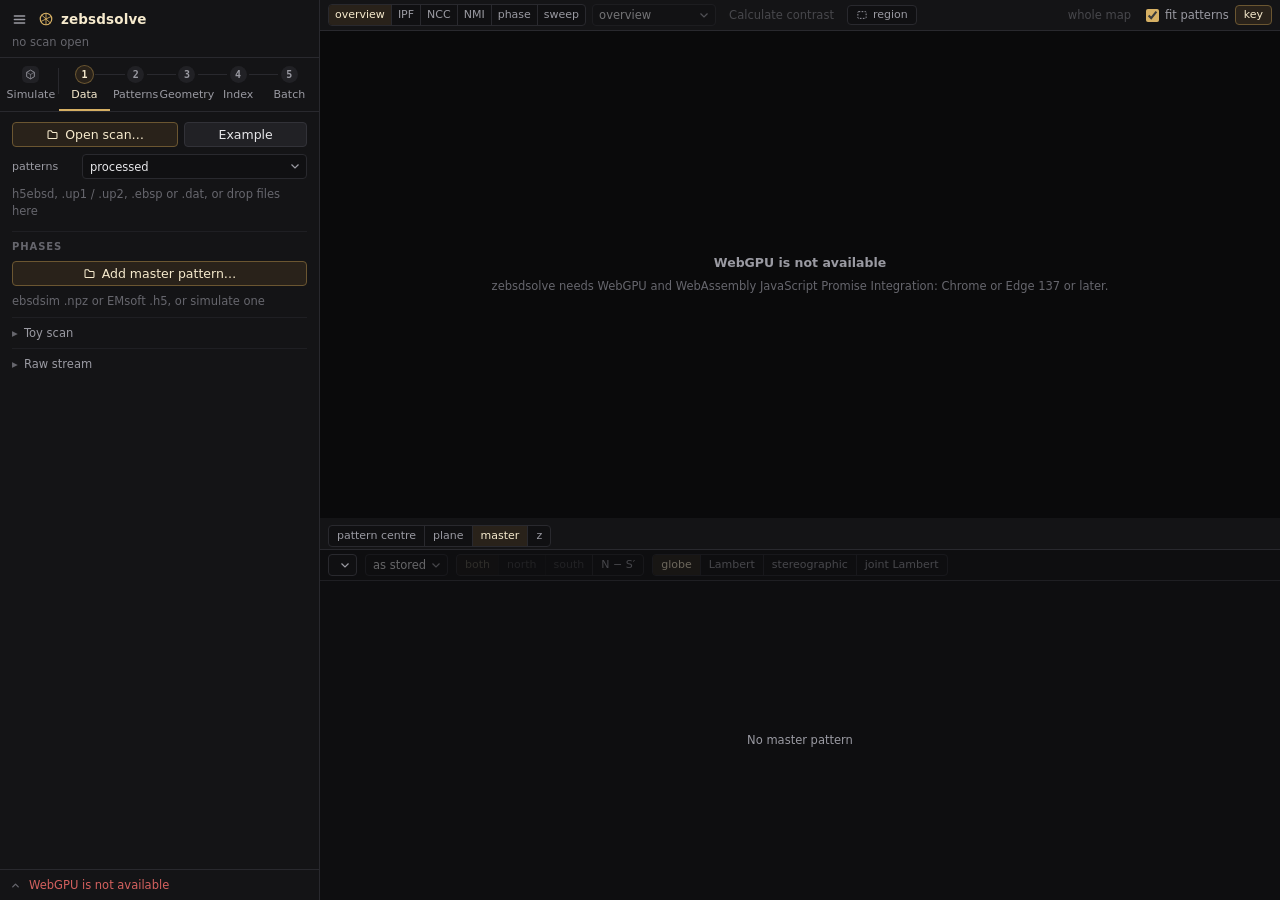
<file: index.html>
<!DOCTYPE html>
<html lang="en">
<head>
  <meta charset="utf-8">
  <meta name="viewport" content="width=device-width, initial-scale=1">
  <title>zebsdsolve · EBSD pattern centre and indexing</title>
  <link rel="icon" href="data:image/svg+xml,%3Csvg xmlns='http://www.w3.org/2000/svg' viewBox='0 0 20 20'%3E%3Ccircle cx='10' cy='10' r='7.6' fill='%230e0e10' stroke='%23d6b064' stroke-width='1.6'/%3E%3Cpath d='M3.5 13.2 16.5 6.8M5 5.5l10 9M10 2.8v14.4' fill='none' stroke='%23d6b064' stroke-width='1.2' stroke-linecap='round'/%3E%3C/svg%3E">
  <link rel="stylesheet" href="./css/app.css">
  <script>
    // the theme before the first paint (File › theme; kept in this browser only)
    try {
      const t = localStorage.getItem("zebsdsolve.theme") || "dark";
      const dark = t === "system" ? matchMedia("(prefers-color-scheme: dark)").matches : t !== "light";
      document.documentElement.dataset.theme = dark ? "dark" : "light";
    } catch { document.documentElement.dataset.theme = "dark"; }
  </script>
  <link rel="modulepreload" href="./zebsdsolve/zebsdsolve.js">
</head>
<body>
  <svg width="0" height="0" style="position:absolute" aria-hidden="true">
    <symbol id="i-logo" viewBox="0 0 20 20"><circle cx="10" cy="10" r="7.2" fill="none" stroke="currentColor" stroke-width="1.5"/><path d="M3.5 13.2 16.5 6.8M5 5.5l10 9M10 2.8v14.4" fill="none" stroke="currentColor" stroke-width="1.1" stroke-linecap="round"/></symbol>
    <symbol id="i-open" viewBox="0 0 16 16"><path d="M2.5 5.5V12a1 1 0 0 0 1 1h9a1 1 0 0 0 1-1V6.5a1 1 0 0 0-1-1H8L6.5 3.5h-3a1 1 0 0 0-1 1z" fill="none" stroke="currentColor" stroke-width="1.3" stroke-linejoin="round"/></symbol>
    <symbol id="i-play" viewBox="0 0 12 12"><path d="M3 1.8v8.4c0 .4.4.6.7.4l6.6-4.2c.3-.2.3-.6 0-.8L3.7 1.4c-.3-.2-.7 0-.7.4z" fill="currentColor"/></symbol>
    <symbol id="i-stop" viewBox="0 0 12 12"><rect x="2.5" y="2.5" width="7" height="7" rx="1" fill="currentColor"/></symbol>
    <symbol id="i-x" viewBox="0 0 12 12"><path d="M3 3l6 6M9 3l-6 6" fill="none" stroke="currentColor" stroke-width="1.5" stroke-linecap="round"/></symbol>
    <symbol id="i-crystal" viewBox="0 0 16 16"><path d="M8 1.6 13.6 4.8v6.4L8 14.4 2.4 11.2V4.8z" fill="none" stroke="currentColor" stroke-width="1.3" stroke-linejoin="round"/><path d="M2.4 4.8 8 8l5.6-3.2M8 8v6.4" fill="none" stroke="currentColor" stroke-width="1.1" stroke-linejoin="round" opacity=".75"/></symbol>
    <symbol id="i-up" viewBox="0 0 12 12"><path d="M3 7.5 6 4.5l3 3" fill="none" stroke="currentColor" stroke-width="1.5" stroke-linecap="round" stroke-linejoin="round"/></symbol>
    <symbol id="i-down" viewBox="0 0 16 16"><path d="M8 2.5v8M4.5 7.5 8 11l3.5-3.5M3 13.5h10" fill="none" stroke="currentColor" stroke-width="1.4" stroke-linecap="round" stroke-linejoin="round"/></symbol>
    <symbol id="i-menu" viewBox="0 0 16 16"><path d="M2.5 4.25h11M2.5 8h11M2.5 11.75h11" fill="none" stroke="currentColor" stroke-width="1.5" stroke-linecap="round"/></symbol>
    <symbol id="i-caret" viewBox="0 0 8 5"><path d="M.5.5 4 4 7.5.5" fill="none" stroke="currentColor" stroke-width="1.2"/></symbol>
    <symbol id="i-roi" viewBox="0 0 16 16"><rect x="2.5" y="3.5" width="11" height="9" rx="1" fill="none" stroke="currentColor" stroke-width="1.3" stroke-dasharray="2.2 1.8"/></symbol>
  </svg>

  <div class="app" id="app" data-busy="0" data-scan="0">
    <aside class="rail" id="rail">
      <header class="rail-head">
        <div class="brand-row">
          <div class="menu" id="file-menu">
            <button type="button" class="ghost icon menu-btn" id="btn-file" aria-haspopup="menu" aria-expanded="false" aria-controls="file-menu-list" aria-label="File" title="File: open, save, theme, conventions"><svg><use href="#i-menu"/></svg></button>
            <div class="menu-list" id="file-menu-list" role="menu" hidden>
              <button type="button" role="menuitem" data-click="btn-open">Open scan…</button>
              <button type="button" role="menuitem" data-click="btn-example">Open the example</button>
              <button type="button" role="menuitem" data-click="btn-phase">Add master pattern…</button>
              <button type="button" role="menuitem" data-click="btn-json">Save project .json</button>
              <hr>
              <div class="menu-row" title="Dark, light, or as the system is set; kept in this browser">theme
                <div class="seg" id="theme-pick" role="radiogroup">
                  <button type="button" role="radio" data-theme="dark" aria-pressed="false">dark</button>
                  <button type="button" role="radio" data-theme="light" aria-pressed="false">light</button>
                  <button type="button" role="radio" data-theme="system" aria-pressed="false">system</button>
                </div>
              </div>
              <hr>
              <button type="button" role="menuitem" id="btn-conventions" title="Each reference frame and pattern-centre convention drawn: the sample's axes, the detector, where the pattern centre is measured from; the scan's own, once identified">View conventions…</button>
            </div>
          </div>
          <span class="brand"><svg><use href="#i-logo"/></svg>zebsdsolve</span>
          <span class="adapter" id="adapter" title="GPU adapter"></span>
        </div>
        <div class="scan-meta" id="scan-meta">no scan open</div>
      </header>
      <nav class="tabs" id="tabs" role="tablist" aria-label="Steps">
        <button type="button" role="tab" id="tab-simulate" data-tab="simulate" aria-selected="false" class="aux" title="Simulate a master pattern from a crystal structure: for a phase that has none, or to look at one"><span class="step" aria-hidden="true"><svg><use href="#i-crystal"/></svg></span>Simulate</button>
        <button type="button" role="tab" id="tab-data" data-tab="data" aria-selected="true"><span class="step" aria-hidden="true">1</span>Data</button>
        <button type="button" role="tab" id="tab-patterns" data-tab="patterns" aria-selected="false"><span class="step" aria-hidden="true">2</span>Patterns</button>
        <button type="button" role="tab" id="tab-geometry" data-tab="geometry" aria-selected="false"><span class="step" aria-hidden="true">3</span>Geometry</button>
        <button type="button" role="tab" id="tab-index" data-tab="index" aria-selected="false"><span class="step" aria-hidden="true">4</span>Index</button>
        <button type="button" role="tab" id="tab-batch" data-tab="batch" aria-selected="false"><span class="step" aria-hidden="true">5</span>Batch</button>
      </nav>

      <div class="panels" id="panels">
        <section class="panel" data-tab="data" role="tabpanel" aria-labelledby="tab-data">
          <div class="row">
            <button type="button" class="primary" id="btn-open" title="h5ebsd (kikuchipy, Bruker, EDAX, Oxford .h5oina), EDAX .up1 / .up2, Oxford .ebsp, NORDIF Pattern.dat with Setting.txt. Read in place, in pieces; nothing is uploaded. A project .json saved under Index brings its settings and geometry back."><svg><use href="#i-open"/></svg>Open scan…</button>
            <button type="button" id="btn-example" title="A small nickel scan (55 × 75 patterns of 60 × 60, kikuchipy, CC BY 4.0) with its master pattern">Example</button>
            <input type="file" id="file-scan" multiple hidden>
            <input type="file" id="file-ang" hidden accept=".ang">
          </div>
          <dl class="facts" id="scan-facts"></dl>
          <div class="fields" data-group="read"></div>
          <p class="hint" id="scan-hint">h5ebsd, .up1 / .up2, .ebsp or .dat, or drop files here</p>
          <h4>Phases</h4>
          <div class="row">
            <button type="button" class="primary" id="btn-phase" title="One master pattern per candidate phase: ebsdsim .npz or EMsoft .h5. A phase that has none can be simulated under Simulate."><svg><use href="#i-open"/></svg>Add master pattern…</button>
            <input type="file" id="file-phase" multiple hidden accept=".npz,.h5,.hdf5">
          </div>
          <ul class="phases" id="phases"></ul>
          <p class="hint" id="phases-hint">ebsdsim .npz or EMsoft .h5, or simulate one</p>
          <details class="sub" id="toy">
            <summary title="A scan with a known answer, simulated from the master patterns above under the geometry as it stands: grains with random orientations and phases, on a background, counted as electrons. The same seed and settings make the same scan.">Toy scan</summary>
            <div class="fields" data-group="toy"></div>
            <div class="row">
              <button type="button" class="primary act" id="btn-toy" disabled title="Needs at least one master pattern">Make toy scan</button>
            </div>
          </details>
          <details class="sub">
            <summary title="For files that record no map or pattern shape. 0: as the file says. Open the file again after setting these.">Raw stream</summary>
            <div class="fields" data-group="scan"></div>
          </details>
        </section>

        <section class="panel" data-tab="patterns" role="tabpanel" aria-labelledby="tab-patterns" hidden>
          <h4>Size</h4>
          <div class="fields pstep" data-group="resolution">
            <label class="field wide" title="The whole factors that divide the pattern: plain binning. Any other factor can be typed below.">
              <span>pattern</span>
              <select id="bin-choices" disabled><option>open a scan</option></select>
            </label>
          </div>
          <dl class="kv" id="res-readout"></dl>
          <h4>NLPAR</h4>
          <div class="fields pstep" data-group="nlpar"></div>
          <dl class="kv" id="nlpar-readout" title="The selected pattern: its noise as stored and the share left after averaging; the share of its average that is the pattern itself; the neighbours that hold over 1 % of it"></dl>
          <h4>Background</h4>
          <div class="fields pstep" data-group="bgstatic"></div>
          <div class="fields pstep" data-group="bgdynamic"></div>
          <h4>Filters</h4>
          <div class="fields pstep" data-group="clahe"></div>
          <div class="fields pstep" data-group="bandpass"></div>
          <div class="fields pstep" data-group="mask"></div>
          <details class="sub">
            <summary title="CLAHE and the band pass reach the master patterns too, on the sphere, at the sizes they have there">Master</summary>
            <div class="fields pstep" data-group="master"></div>
            <dl class="kv" id="angle-readout"></dl>
          </details>
        </section>

        <section class="panel" data-tab="geometry" role="tabpanel" aria-labelledby="tab-geometry" hidden>
          <p id="imported-geometry-notice" class="geometry-notice" role="status" hidden>Pattern centre imported. Fitting is optional.</p>
          <div class="row">
            <button type="button" class="primary act" id="btn-fit-auto" title="From the geometry as it was given (by the file, or typed in): the vote for the pattern centre, then the simplest model of how the source moves over the scan that the map supports (one centre, a tilt line, the plane).">Auto fit geometry</button>
          </div>
          <div class="row">
            <button type="button" class="act" id="btn-fit-pc" title="One pattern centre for the whole map: tiers of candidates (PC search below), the fit patterns voting with their best correlation over all orientations.">Fit PC</button>
            <button type="button" class="act" id="btn-fit-plane" title="The plane of source points, from the geometry as it stands: every fit pattern fitted by itself (orientation and source), then the affine or projective map of the scan's rows and columns through those points (Winkelmann et al. 2020; kikuchipy's fit_pc).">Fit plane</button>
          </div>
          <dl class="kv" id="fit-readout"></dl>
          <details class="sub" id="plane-said-box" hidden>
            <summary>Fit details</summary>
            <dl class="kv" id="plane-said" title="Each with its standard error from leaving out one block of the map at a time. scatter: the patterns' own points about the fit. misfit: each model's error on held-out blocks against the best one's. azimuthal, tilt: the sample's against the nominal. scan: its rotation in the sample's plane and how far off square. steps: the beam's travel per row and column against what the steps and the pixel size say (1: as given)."></dl>
          </details>

          <h4>Pattern centre</h4>
          <div class="tri" id="pc-grid" title="Bruker convention: x and y in fractions of the pattern's width and height from the left and top, z in fractions of its height. current: a fit's, typed in, or the file's; type to set it. With a plane in use, it is the plane's at the map's middle."></div>
          <div class="row tight">
            <button type="button" class="mini" id="btn-geo-undo" disabled title="The pattern centre and detector rotation from before the last fit (and back again)">undo fit</button>
            <button type="button" class="mini" id="btn-geo-file" disabled title="The geometry as the scan was opened">reset to file</button>
          </div>

          <h4>PC search</h4>
          <div class="fields" data-group="pcrange"></div>
          <details class="sub" id="pc-plan-box">
            <summary id="pc-plan-sum">Tiers</summary>
            <pre class="readout" id="pc-plan" title="What Fit PC searches, from the pattern centre in use: each tier's range and step, about the last tier's winner"></pre>
          </details>
          <details class="sub">
            <summary>Advanced</summary>
            <div class="fields" data-group="pcsearch"></div>
          </details>

          <h4>Geometry</h4>
          <div class="fields" id="geometry-fields"></div>
          <details class="sub">
            <summary>Advanced</summary>
            <div class="tri" id="geo-rot-fields"></div>
            <div class="fields" data-group="beam"></div>
            <div class="fields" data-group="pixel"></div>
          </details>

          <h4>Plane</h4>
          <div class="state"><span>in use</span><b id="plane-state">none</b>
            <button type="button" class="mini" id="btn-geo-plane" disabled title="Back to one pattern centre and the scan's steps">drop</button>
          </div>
          <div class="fields" data-group="plane"></div>
          <details class="sub">
            <summary>Advanced</summary>
            <div class="fields" data-group="planemore"></div>
          </details>
        </section>

        <section class="panel" data-tab="index" role="tabpanel" aria-labelledby="tab-index" hidden>
          <div id="batch-live-controls" hidden>
            <div class="row">
              <button type="button" id="btn-batch-skip" disabled>Skip current scan</button>
              <button type="button" class="stop" id="btn-batch-live-stop" disabled><svg><use href="#i-stop"/></svg>Stop</button>
            </div>
            <progress id="batch-live-progress" max="1" aria-label="Current scan indexing progress"></progress>
            <dl class="kv" id="batch-live-readout"></dl>
          </div>
          <div id="index-interactive">
            <div class="row">
              <button type="button" class="primary act" id="btn-index"><svg><use href="#i-play"/></svg>Index</button>
              <button type="button" class="act" id="btn-batch-add">Add to batch</button>
              <button type="button" class="act" id="btn-tune" title="Before a large scan: index a sample of the region a few times over, and keep the batch and workgroup sizes that run fastest on this machine. About ten short trials.">Tune speed</button>
            </div>
            <dl class="kv" id="index-readout"></dl>
            <progress id="index-progress" max="1" value="0" aria-label="Indexing progress" hidden></progress>
            <div class="fields" data-group="index"></div>
            <div class="fields" data-group="refine"></div>
            <h4>Acceptance</h4>
            <div class="fields" data-group="accept"></div>
            <dl class="kv" id="sweep-readout"></dl>
            <details class="sub" id="index-advanced">
              <summary>Advanced</summary>
              <div class="fields" data-group="sweeps"></div>
              <div class="fields" data-group="indexmore"></div>
            </details>
            <h4>Export</h4>
            <div class="row">
              <select id="frame-pick" title="The reference frame convention orientations are written in: the engine's own (kikuchipy's: x on the surface toward the detector, z out of it, the masters' crystal axes), or the one the scan file's stored orientations were found in after indexing. The misorientation left between those and these results is shown, never applied. File › View conventions draws them.">
                <option value="engine">frame: engine (kikuchipy)</option>
                <option value="file" disabled>frame: file's</option>
              </select>
            </div>
            <dl class="kv" id="frame-readout"></dl>
            <div class="row">
              <button type="button" class="needs-results" id="btn-ang" title="EDAX .ang: Bunge angles in the frame above, each orientation's representative in its phase's fundamental zone; the region of interest's cells"><svg><use href="#i-down"/></svg>.ang</button>
              <button type="button" class="needs-results" id="btn-ctf" title="Oxford .ctf: Bunge angles as for the .ang, with each phase's lattice"><svg><use href="#i-down"/></svg>.ctf</button>
              <div class="menu" id="export-more">
                <button type="button" class="needs-results" id="btn-export-more" aria-haspopup="menu" aria-expanded="false" aria-controls="export-more-list" title="Other formats">other<svg class="caret"><use href="#i-caret"/></svg></button>
                <div class="menu-list up" id="export-more-list" role="menu" hidden>
                  <button type="button" class="needs-results" role="menuitem" id="btn-h5"><svg><use href="#i-down"/></svg>.h5</button>
                  <button type="button" role="menuitem" id="btn-h5oina" title="Export indexed results and Oxford calibration"><svg><use href="#i-down"/></svg>.h5oina</button>
                </div>
              </div>
              <button type="button" id="btn-json" title="The geometry and every setting, as JSON. Dropped on the window (or opened with a scan), it brings them back."><svg><use href="#i-down"/></svg>project .json</button>
            </div>
          </div>
        </section>
        <section class="panel" data-tab="batch" role="tabpanel" aria-labelledby="tab-batch" hidden>
          <div class="row"><button type="button" class="primary act" id="btn-batch-current">Add current scan</button></div>
          <label class="check batch-download-option" title="One ZIP per scan, using your browser's download location. The browser may ask to allow multiple downloads."><input type="checkbox" id="batch-downloads"> Save to Downloads</label>
          <button type="button" class="act" id="btn-batch-setup">Set up output folders…</button>
          <button type="button" class="act" id="btn-batch-folder">Set all output folders…</button>
          <div class="row"><button type="button" class="primary act" id="btn-batch-run">Run batch</button><button type="button" id="btn-batch-view-live" hidden>View live</button><button type="button" class="stop" id="btn-batch-stop" disabled>Stop</button></div>
          <progress id="batch-progress" max="1" value="0" aria-label="Batch indexing progress" hidden></progress>
          <p class="readout" id="batch-readout"></p>
          <p class="readout" id="batch-editing"></p>
          <button type="button" class="act" id="btn-batch-new" hidden>Finish editing</button>
          <button type="button" class="act" id="btn-batch-clear">Clear batch</button>

        </section>

        <section class="panel" data-tab="simulate" role="tabpanel" aria-labelledby="tab-simulate" hidden>
          <div class="row">
            <button type="button" class="primary" id="btn-cif" title="A crystal structure to simulate: .cif (or drop one on the window). It is read into the International Tables' standard setting; how it was read goes to the log."><svg><use href="#i-open"/></svg>Open CIF…</button>
            <select id="cif-preset" title="Common crystals at their room-temperature lattice parameters">
              <option value="">preset…</option>
              <option value="Ni">nickel</option>
              <option value="Al">aluminium</option>
              <option value="Fe-alpha">iron, ferrite (bcc)</option>
              <option value="Fe-gamma">iron, austenite (fcc)</option>
              <option value="Si">silicon</option>
              <option value="Ti-alpha">titanium, α (hcp)</option>
              <option value="GaN">gallium nitride</option>
            </select>
            <input type="file" id="file-cif" hidden accept=".cif">
          </div>
          <div class="crystal" id="crystal" hidden>
            <div class="crystal-name"><b id="crystal-name"></b><span id="crystal-group"></span></div>
            <div class="cellpars" id="cellpars" title="The cell (Å, °): the parameters the crystal's family leaves free can be typed in, the others follow. Point at one to see it on the cell."></div>
            <div class="sites" id="crystal-sites"></div>
            <p class="facts-line" id="crystal-facts" title="Point group, density and the cell's volume"></p>
          </div>
          <div class="row">
            <button type="button" class="primary act" id="btn-simulate" disabled title="Needs a crystal: open a CIF or pick a preset"><svg><use href="#i-play"/></svg>Simulate</button>
          </div>
          <div class="result" id="sim-result" hidden>
            <div class="row">
              <input type="text" id="sim-name" spellcheck="false" autocomplete="off" title="The name the phase takes when it is added, and the saved file's">
              <button type="button" class="primary" id="btn-sim-phase" disabled title="Add the simulated master pattern as a candidate phase (listed under Data)">Add as phase</button>
              <button type="button" id="btn-sim-save" disabled title="Save it as an .npz in ebsdsim's layout, which this app, the Python package and ebsdsim all read"><svg><use href="#i-down"/></svg>.npz</button>
            </div>
          </div>
          <h4>Beam</h4>
          <div class="fields" data-group="simbeam"></div>
          <h4>Master</h4>
          <div class="fields" data-group="simmaster"></div>
          <details class="sub">
            <summary>Advanced</summary>
            <div class="fields" data-group="simbethe"></div>
            <div class="fields" data-group="simsolver"></div>
          </details>
        </section>
      </div>

      <footer class="console" id="console" data-open="0" data-err="0">
        <div class="console-log" id="console-log">
          <div class="console-head">
            <span class="ttl">log</span>
            <span class="grow"></span>
            <button type="button" class="ghost mini" id="btn-log-copy" title="Copy the log">copy</button>
            <button type="button" class="ghost mini icon" id="btn-log-close" title="Fold the log away"><svg class="flip"><use href="#i-up"/></svg></button>
          </div>
          <pre class="log" id="log"></pre>
        </div>
        <div class="console-bar" id="console-bar" role="button" tabindex="0" aria-expanded="false" aria-controls="console-log" title="The log: click to open it">
          <span class="progress" id="progress" hidden><span id="progress-bar"></span></span>
          <svg class="chev"><use href="#i-up"/></svg>
          <span class="status" id="status">starting…</span>
          <span class="badge" id="log-badge" hidden title="Errors since the log was last open"></span>
          <span class="compile" id="compile" hidden></span>
          <button type="button" class="stop mini" id="btn-stop" hidden><svg><use href="#i-stop"/></svg>Stop</button>
        </div>
      </footer>
    </aside>

    <main class="stage" id="stage">
      <section id="batch-workspace" class="batch-workspace" aria-label="Batch queue" hidden>
        <div class="batch-heading"><h2>Batch queue</h2><span id="batch-count"></span></div>
        <p id="batch-empty">No queued scans</p>
        <div class="batch-table-wrap"><table class="batch-table" id="batch-table" hidden>
          <thead><tr><th scope="col">Output name</th><th scope="col">Folder</th><th scope="col">Scan</th><th scope="col">Phases</th><th scope="col">BW</th><th scope="col">ROI</th><th scope="col">Status</th><th scope="col">Actions</th></tr></thead>
          <tbody id="batch-jobs"></tbody>
        </table></div>
      </section>
      <section class="batch-live-workspace" id="batch-live-workspace" aria-label="Live batch indexing map" hidden>
        <div class="pane-bar">
          <h2 id="batch-live-scan"></h2>
          <span class="meta" id="batch-live-state" role="status"></span>
          <span class="grow"></span>
          <div class="seg" id="batch-live-map-kind" role="group" aria-label="Batch map colours">
            <button type="button" data-kind="ipf_z" aria-pressed="true" disabled>IPF Z</button>
            <button type="button" data-kind="ncc" aria-pressed="false" disabled>NCC</button>
            <button type="button" data-kind="nmi" aria-pressed="false" disabled>NMI</button>
          </div>
        </div>
        <div class="well">
          <canvas id="batch-live-map" width="1" height="1" role="img" aria-label="Batch indexing results" hidden></canvas>
        </div>
      </section>
      <section class="pane map-pane" id="map-pane">
        <div class="pane-bar">
          <div class="seg" id="map-kind" role="tablist">
            <button type="button" data-kind="overview" aria-pressed="true" title="Stored pattern quality or calculated pattern contrast">overview</button>
            <button type="button" data-kind="ipf" aria-pressed="false" title="Inverse pole figure colours: the crystal direction along a sample axis (beside: the axis and the key)">IPF</button>
            <button type="button" data-kind="ncc" aria-pressed="false" title="Normalized cross-correlation of each pattern with its simulation">NCC</button>
            <button type="button" data-kind="nmi" aria-pressed="false" title="Normalized mutual information of each pattern with its simulation; its key gives z too (how far above chance on this scan, in chance's standard deviations), which is the NMI on another scale">NMI</button>
            <button type="button" data-kind="phase" aria-pressed="false">phase</button>
            <button type="button" data-kind="sweep" aria-pressed="false" title="The sweep that found an accepted match for each cell (dark: none did)">sweep</button>
          </div>
          <span class="map-opts" id="ipf-opts" hidden>
            <select id="ipf-axis" class="slim" aria-label="IPF sample axis" title="The sample axis whose direction in the crystal is coloured">
              <option value="ipf_z">Z</option>
              <option value="ipf_x">X</option>
              <option value="ipf_y">Y</option>
            </select>
            <select id="ipf-key" class="slim" aria-label="IPF colour key" title="The colour key. Nolze: Nolze and Hielscher's (2016, 'Orientations – perfectly colored'): the hue balanced so that red, yellow, green, cyan, blue and magenta take even shares, a gray centre, and no jump where symmetry-equivalent directions meet (the Laue class's key). Nolze, rotations: the same from the proper rotations alone, so that a direction and its opposite differ: it tells apart orientations the Laue key colours alike. RGB corners: the classic key, red, green and blue at the sector's corners ([001], [101], [111] for cubic) mixed between, uneven in hue. White centre: white at the sector's middle and the hue round it.">
              <option value="perfect">Nolze</option>
              <option value="perfect_rotation">Nolze, rotations</option>
              <option value="classic">RGB corners</option>
              <option value="hue">white centre</option>
            </select>
          </span>
          <span class="map-opts" id="overview-opts">
            <select id="overview-source" class="slim" aria-label="Overview source" title="What the overview shows: the quality the file stores for each pattern, or each pattern's contrast" disabled><option value="none">overview</option><option value="calculated">pattern contrast</option></select>
            <button type="button" class="ghost mini" id="btn-overview" disabled title="Calculate each pattern's contrast (its standard deviation), coarse at once and sharpening">Calculate contrast</button>
          </span>
          <button type="button" class="tool" id="btn-roi" aria-pressed="false" title="The region of interest, which the fits and indexing keep to: drag a box on the map (shift-drag does it any time)"><svg><use href="#i-roi"/></svg><span id="roi-text">region</span></button>
          <button type="button" class="ghost mini icon" id="btn-roi-clear" aria-label="Clear region" hidden title="The whole map again"><svg><use href="#i-x"/></svg></button>
          <span class="grow"></span>
          <span class="meta" id="map-hover"></span>
          <button type="button" class="ghost mini" id="btn-zoom" disabled title="Scroll to zoom in on the map, drag to move it, double-click (or this) to show all of it">whole map</button>
          <label class="check" title="Fit patterns (red before fitting, green after fitting)"><input type="checkbox" id="show-fit" checked> fit patterns</label>
          <button type="button" class="tool" id="btn-key" aria-pressed="true" title="Show or hide the key to the map's colours, on its right">key</button>
        </div>
        <div class="well" id="map-well" tabindex="0" title="Click or drag to select a pattern; the arrow keys step it (with shift: by ten). Scroll zooms about the pointer, a drag moves a zoomed map.">
          <canvas id="map" width="1" height="1"></canvas>
          <svg id="map-over" class="over"></svg>
          <div class="legend" id="map-legend" hidden title="What the map's colours mean. Click to fold it away."></div>
          <div class="empty" id="map-empty">
            <p><b>Open a scan</b> or try the example</p>
          </div>
        </div>
      </section>

      <div class="split split-h" id="split-dock" role="separator" aria-orientation="horizontal" title="Drag to resize; double-click for the default"></div>

      <section class="pane dock-pane">
        <div class="pane-bar">
          <div class="seg" id="dock-kind" role="tablist">
            <button type="button" data-dock="votes" aria-pressed="false" title="The last pattern-centre search: the volume of the fit patterns' votes over every candidate (x, y, z)">pattern centre</button>
            <button type="button" data-dock="plane" aria-pressed="false" title="The last plane fit: every fit pattern's own source point, and the plane through them">plane</button>
            <button type="button" data-dock="master" aria-pressed="true" title="A master pattern: a phase's, or the last simulated one">master</button>
            <button type="button" data-dock="z" aria-pressed="false" title="How the indexed cells' matches stand above chance, with the acceptance threshold">z</button>
          </div>
          <span class="grow"></span>
          <span class="meta" id="dock-meta"></span>
        </div>
        <div class="dock">
          <div class="dock-view" id="dock-votes" hidden>
            <div class="votes pcv" id="votes-body" data-empty="1">
              <section class="zone pcv-cmp" id="pc-cmp">
                <header class="zone-bar">
                  <span class="ttl">Pattern</span>
                  <span class="grow"></span>
                  <div class="seg" id="pc-cmp-show" role="tablist" title="The simulation beside the pattern: under the pattern centre the file gave and under the one in use in turn, or one of them held. Each has its own orientation, found under that centre and refined. A click on the simulation switches between the two.">
                    <button type="button" data-show="flicker" aria-pressed="true" disabled>flicker</button>
                    <button type="button" data-show="file" aria-pressed="false" disabled>file PC</button>
                    <button type="button" data-show="now" aria-pressed="false" disabled>current PC</button>
                  </div>
                </header>
                <div class="pc-cmp-pair">
                  <figure><div class="well"><canvas id="pc-cmp-exp" width="1" height="1"></canvas></div><figcaption><span id="pc-cmp-exp-cap"></span></figcaption></figure>
                  <figure><div class="well" id="pc-cmp-well"><canvas id="pc-cmp-sim" width="1" height="1"></canvas><span class="pc-tag" id="pc-cmp-tag"></span></div><figcaption><span id="pc-cmp-cap"></span></figcaption></figure>
                </div>
                <pre class="readout zone-foot" id="pc-cmp-readout"></pre>
              </section>
              <section class="zone pcv-search" id="votes-grid" data-mode="z">
                <header class="zone-bar">
                  <span class="ttl">Search</span>
                  <div class="seg" id="votes-levels" role="tablist" title="Every tier the search scored, in order. Each is centred on the last one's winner and narrower (or as wide and moved, when the winner was on the border)."></div>
                  <span class="meta" id="votes-meta"></span>
                  <span class="grow"></span>
                  <div class="seg" id="votes-what" role="tablist" title="What the volume and the slices show: the density of the patterns' ballots, which chose the winner, or the patterns' mean correlation">
                    <button type="button" data-what="ballots" aria-pressed="true">ballots</button>
                    <button type="button" data-what="mean" aria-pressed="false">mean NCC</button>
                  </div>
                </header>
                <div class="votes-empty" id="votes-hint">
                  <p class="hint">Search plan</p>
                  <pre class="readout" id="votes-plan"></pre>
                </div>
                <div class="pcv-body">
                  <figure class="space"><div class="well"><canvas id="votes-3d" width="1" height="1"></canvas></div><figcaption><span id="votes-3d-cap"></span></figcaption></figure>
                  <figure class="every"><div class="well" tabindex="0" title="Click a slice to move the cross-hair; scroll over the slices, or drag the slider, to step through them; the arrow keys and Page Up / Page Down do the same"><canvas id="votes-all" width="1" height="1"></canvas><svg id="votes-all-over" class="over"></svg></div>
                    <figcaption>
                      <div class="seg" id="votes-mode" role="tablist" title="Every slice along one axis, side by side">
                        <button type="button" data-mode="z" aria-pressed="true" title="Every x–y slice, side by side along z">z</button>
                        <button type="button" data-mode="y" aria-pressed="false" title="Every x–z slice, side by side along y">y</button>
                        <button type="button" data-mode="x" aria-pressed="false" title="Every y–z slice, side by side along x">x</button>
                      </div>
                    <label class="check" title="A disc on each candidate that some fit pattern scores highest under, larger the more patterns choose it. A vote is trustworthy where the patterns agree."><input type="checkbox" id="votes-pats"> per pattern</label>
                      <span id="votes-all-cap"></span><input type="range" class="slide" id="votes-all-slide" min="0" max="0" step="1">
                    </figcaption>
                  </figure>
                </div>
                <div class="zone-foot vote-read">
                  <pre class="readout" id="votes-readout"></pre>
                  <div class="vote-acts">
                    <button type="button" class="mini" id="votes-take" title="Make the candidate under the cross-hair the pattern centre, to fit again from there">use cross-hair</button>
                    <button type="button" class="ghost mini" id="votes-follow" title="Put the cross-hair back on the pattern centre in use. It goes there by itself whenever the pattern centre changes (a fit, or a value typed in).">reset cross-hair</button>
                  </div>
                  <p class="hint marks"><span class="k" style="color:#fff">□</span>winner <span class="k" style="color:#fff">┄</span>next tier <span class="k" style="color:#fff">╱</span>path <span class="k" style="color:#e8c77e">+</span>current <span class="k" style="color:#9d9da4">×</span>start <span class="k" style="color:#6a9ec8">×</span>file</p>
                </div>
              </section>
            </div>
          </div>
          <div class="dock-view" id="dock-plane" hidden>
            <div class="plane-wrap" id="plane-body" hidden>
              <div class="view-bar">
                <div class="seg" id="plane-mode" role="tablist" title="How the fit is shown: each pattern-centre coordinate's trend along the map's rows and columns, or the three together as colour over the map">
                  <button type="button" data-mode="trends" aria-pressed="true">trends</button>
                  <button type="button" data-mode="colour" aria-pressed="false">colour</button>
                </div>
              </div>
              <div class="well"><canvas id="plane-canvas" width="1" height="1"></canvas></div>
              <p class="hint" id="plane-cap"></p>
            </div>
            <p class="hint" id="plane-hint">No plane fit yet</p>
          </div>
          <div class="dock-view" id="dock-master" data-empty="1">
            <div class="view-bar">
              <select id="master-src" title="Which master pattern: a candidate phase's, or the last simulated one"></select>
              <select id="master-stage" title="A phase's master as it was loaded, or filtered: after the master filters under Patterns (CLAHE, the band pass, the smoothing), as patterns are matched with it">
                <option value="stored">as stored</option>
                <option value="filtered">filtered</option>
              </select>
              <div class="seg" id="master-site" role="tablist" title="The simulated master of every site together (weighted by their shares), or of one site alone (or click its name under Simulate)" hidden></div>
              <div class="seg" id="view-half" role="tablist" title="What is shown of the sphere. For a crystal without a centre of symmetry the two hemispheres differ: look at both, one, or the difference I(d) − I(−d) of the upper and the lower one's inversion (orange: brighter, blue: darker).">
                <button type="button" data-half="both" aria-pressed="true" title="Both hemispheres, each seen from above (Lambert and stereographic projections)">both</button>
                <button type="button" data-half="north" aria-pressed="false" title="The upper (northern) hemisphere alone">north</button>
                <button type="button" data-half="south" aria-pressed="false" title="The lower (southern) hemisphere alone, seen from above">south</button>
                <button type="button" data-half="diff" aria-pressed="false" title="The upper hemisphere less the lower one's inversion, I(d) − I(−d): zero everywhere for a crystal with a centre of symmetry">N − S′</button>
              </div>
              <div class="seg" id="view-mode" role="tablist" title="How the sphere is drawn. Drag to rotate it (flat projections, locked: to move it), shift-drag to move it, scroll to zoom about the pointer, control-scroll to spin it, double-click for the first view.">
                <button type="button" data-view="globe" aria-pressed="true" title="The sphere seen from outside">globe</button>
                <button type="button" data-view="lambert" aria-pressed="false" title="The two hemispheres as equal-area (Lambert) squares, as master patterns are stored">Lambert</button>
                <button type="button" data-view="stereographic" aria-pressed="false" title="The two hemispheres as stereographic discs: angles kept, areas not">stereographic</button>
                <button type="button" data-view="joint" aria-pressed="false" title="The whole sphere in one square: the upper Lambert square in the middle (a diamond), the lower one's four triangles folded out into the corners (the joint Rosca–Lambert projection)">joint Lambert</button>
              </div>
            </div>
            <div class="well globe-well" id="master-well">
              <div class="well-tools tl">
                <label class="check" id="view-stereo-box" title="The globe as a stereogram: two views, one for each eye, side by side, for parallel viewing (look through the screen, as at something far off, until the two fuse). The globes stand as far apart as the eyes; their rotation against each other is the eyes' angle on the sphere at the distance set below."><input type="checkbox" id="view-stereo"> stereo</label>
              </div>
              <div class="well-tools tr">
                <label class="check" id="view-lock-box" title="Keep the flat projections' poles where they are: a drag then moves the picture instead of rotating the sphere (control-scroll still spins it about the north pole; shift-drag moves it either way). No effect on the globe."><input type="checkbox" id="view-lock" checked> lock</label>
                <div class="seg" id="view-look" role="tablist" title="Look down a crystal axis (in a flat projection: that axis at the centre). Drag the picture to rotate it from there.">
                  <button type="button" data-look="0,0,1" title="Down onto the north pole: the crystal's z">z</button>
                  <button type="button" data-look="1,0,0" title="Along the crystal's x">x</button>
                  <button type="button" data-look="0,1,0" title="Along the crystal's y">y</button>
                  <button type="button" data-look="0,0,-1" title="Up onto the south pole">−z</button>
                  <button type="button" data-look="" title="The first view (or double-click the picture)">↺</button>
                </div>
              </div>
              <div class="well-tools bl stereo-bar" id="stereo-bar" hidden>
                <label title="How far the screen is from your eyes: the angle between the two views is the eye separation over this (at 500 mm and 60 mm, 6.9°)">distance <input type="range" id="stereo-dist" min="200" max="1500" step="10" value="500"><output id="stereo-dist-out">500 mm</output></label>
                <label title="The distance between your eyes (the interpupillary distance), which is how far apart the two views stand on the screen, taking a screen pixel as 0.265 mm (a 96 dpi screen: a different one needs it adjusted)"><span>eye separation</span> <input type="range" id="stereo-ipd" min="40" max="80" step="1" value="60"><output id="stereo-ipd-out">60 mm</output></label>
                <label class="check" title="Swap the two views (for cross-eyed viewing)"><input type="checkbox" id="stereo-swap"> swap</label>
              </div>
            </div>
            <p class="hint" id="master-hint">No master pattern</p>
          </div>
          <div class="dock-view" id="dock-z" hidden>
            <div class="well"><canvas id="zhist" width="1" height="1"></canvas></div>
            <p class="hint" id="z-hint">Not indexed yet</p>
          </div>
        </div>
      </section>

      <div class="split split-v" id="split-pat" role="separator" aria-orientation="vertical" title="Drag to resize; double-click for the default"></div>

      <section class="pane pat-pane" id="pat-pane">
        <div class="pane-bar">
          <span class="meta cell" id="pat-cell">pattern</span>
          <span class="grow"></span>
          <label class="check" title="A pattern that nothing has indexed yet is indexed on the spot, as the fits index theirs (spherical correlation at the fit's bandwidth, then refined), so its simulation and scores show for any cell and follow the filters and the geometry as you change them."><input type="checkbox" id="pat-live" checked> index on the spot</label>
          <label class="check" id="pat-full-box" title="Show the pattern at its stored size instead of the reduced one" hidden><input type="checkbox" id="pat-full"> stored size</label>
        </div>
        <div class="pats" id="pats">
          <figure><div class="well"><canvas id="pat-exp" width="1" height="1"></canvas><svg id="pat-over" class="over"></svg><canvas id="pat-shares" class="inset" width="1" height="1" hidden title="How much of each stored pattern around it this average holds: the map cells around the selected one, itself in the middle; brighter, more"></canvas></div>
            <figcaption class="pick"><select id="pat-stage" title="How far along its preparation the pattern is shown: as the file stores it; the static background subtracted from every pattern (when one is); averaged with its neighbours, before any filter (when NLPAR is on); filtered, as it is indexed">
              <option value="stored">as stored</option>
              <option value="background">background</option>
              <option value="averaged">averaged</option>
              <option value="filtered" selected>filtered</option>
            </select><span id="pat-exp-cap"></span></figcaption></figure>
          <figure><div class="well"><canvas id="pat-sim" width="1" height="1"></canvas></div><figcaption id="pat-sim-cap">simulated</figcaption></figure>
          <figure><div class="well" id="pat-cmp-well"><canvas id="pat-diff" width="1" height="1"></canvas><div class="wipe" id="pat-wipe" hidden></div></div>
            <figcaption class="pick"><select id="pat-cmp" title="How the pattern and its simulation are set against each other">
              <option value="diff">difference</option>
              <option value="split">split</option>
            </select></figcaption></figure>
          <div class="facts-cell">
            <dl class="facts tall" id="pat-facts"></dl>
          </div>
        </div>
      </section>

      <section class="pane xtal-pane" id="xtal-pane">
        <div class="pane-bar">
          <span class="ttl">crystal</span>
          <span class="meta" id="xtal-meta"></span>
        </div>
        <div class="xtal-body" id="xtal-body">
          <div class="well globe-well cell-well" id="cell-well" title="Drag to rotate the cell, scroll to zoom, control-scroll to spin it about the view, double-click for the first view">
            <div class="well-tools tl"><label class="check" title="The cell and the master rotate together: either one's rotations are the other's (a locked flat projection keeps its poles)"><input type="checkbox" id="cell-link"> lock to master</label><label class="check" title="Draw 3 × 3 × 3 cells, the lattice's grid through them, so that the density of atoms along planes and directions shows"><input type="checkbox" id="cell-super"> 3 × 3 × 3</label></div>
            <div class="well-tools tr"><div class="seg" id="cell-look" role="tablist" title="Look along a lattice vector">
              <button type="button" data-look="0" title="Along a">a</button>
              <button type="button" data-look="1" title="Along b">b</button>
              <button type="button" data-look="2" title="Along c">c</button>
              <button type="button" data-look="" title="The first view (or double-click the cell)">↺</button>
            </div></div>
          </div>
          <div class="energy" id="energy" title="The energy model (a network trained on Monte Carlo simulations of the backscattered electrons), for this crystal at the beam's energy and the sample's tilt set under Simulate. Above, the share of the electrons in each energy bin (bright: the bins the last simulation solved). Below, on the same energy axis, how they spread over the depth they leave from, and beside it the depth profile of them all, with its mean and the depth above which 90 % leave.">
            <div class="chart-wrap"><svg id="energy-e" class="chart"></svg><button type="button" class="mini" id="energy-all" aria-pressed="true" title="The master of every energy bin together (weighted by their shares). A solved bin's bar, or the arrow keys, show one bin's alone.">integrated</button></div>
            <svg id="energy-z" class="chart"></svg>
          </div>
          <p class="readout" id="energy-readout"></p>
        </div>
        <div class="empty" id="xtal-empty">
          <p><b>Open a CIF</b> or pick a preset</p>
        </div>
      </section>
    </main>

  </div>

  <dialog class="conv" id="conv-dialog" aria-labelledby="conv-title">
    <header class="conv-head">
      <span class="ttl">Conventions</span><span class="meta" id="conv-title"></span>
      <button type="button" class="ghost icon" id="conv-close" title="Close (Esc)"><svg><use href="#i-x"/></svg></button>
    </header>
    <div class="conv-body">
      <nav class="conv-list" id="conv-list" role="listbox" aria-label="Conventions"></nav>
      <div class="conv-view">
        <div class="conv-figs">
          <figure><svg id="conv-lab" role="img" aria-label="The lab: beam, sample with its axes, detector and pattern centre"></svg><figcaption>lab · dashed: the engine's x y z</figcaption></figure>
          <figure><svg id="conv-pat" role="img" aria-label="The pattern as stored and where its pattern centre is measured from"></svg><figcaption>pattern as stored</figcaption></figure>
        </div>
        <dl class="kv conv-kv" id="conv-kv"></dl>
      </div>
    </div>
  </dialog>
  <div class="dropveil" id="dropveil" hidden><div>Drop a scan (and its side files), master patterns (.npz, EMsoft .h5 named *master*), a crystal (.cif) to simulate, or a project .json</div></div>
  <script type="module" src="./js/app.js"></script>
</body>
</html>
</file>
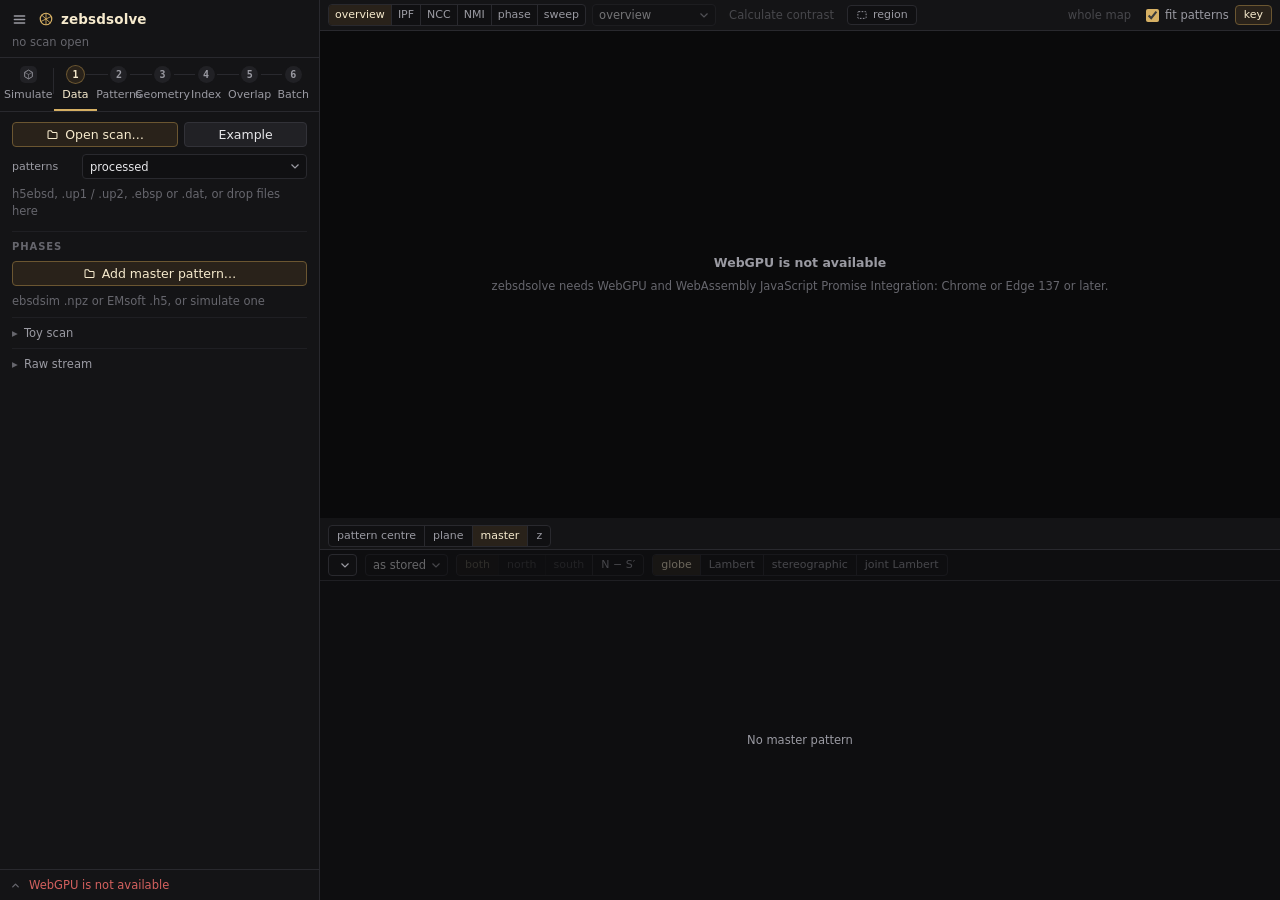
<file: zebsdsolve_overlap/index.html>
<!DOCTYPE html>
<html lang="en">
<head>
  <meta charset="utf-8">
  <meta name="viewport" content="width=device-width, initial-scale=1">
  <title>zebsdsolve overlap · EBSD indexing preview</title>
  <link rel="icon" href="data:image/svg+xml,%3Csvg xmlns='http://www.w3.org/2000/svg' viewBox='0 0 20 20'%3E%3Ccircle cx='10' cy='10' r='7.6' fill='%230e0e10' stroke='%23d6b064' stroke-width='1.6'/%3E%3Cpath d='M3.5 13.2 16.5 6.8M5 5.5l10 9M10 2.8v14.4' fill='none' stroke='%23d6b064' stroke-width='1.2' stroke-linecap='round'/%3E%3C/svg%3E">
  <link rel="stylesheet" href="./css/app.css">
  <script>
    // the theme before the first paint (File › theme; kept in this browser only)
    try {
      const t = localStorage.getItem("zebsdsolve.theme") || "dark";
      const dark = t === "system" ? matchMedia("(prefers-color-scheme: dark)").matches : t !== "light";
      document.documentElement.dataset.theme = dark ? "dark" : "light";
    } catch { document.documentElement.dataset.theme = "dark"; }
  </script>
  <link rel="modulepreload" href="./zebsdsolve/zebsdsolve.js">
</head>
<body>
  <svg width="0" height="0" style="position:absolute" aria-hidden="true">
    <symbol id="i-logo" viewBox="0 0 20 20"><circle cx="10" cy="10" r="7.2" fill="none" stroke="currentColor" stroke-width="1.5"/><path d="M3.5 13.2 16.5 6.8M5 5.5l10 9M10 2.8v14.4" fill="none" stroke="currentColor" stroke-width="1.1" stroke-linecap="round"/></symbol>
    <symbol id="i-open" viewBox="0 0 16 16"><path d="M2.5 5.5V12a1 1 0 0 0 1 1h9a1 1 0 0 0 1-1V6.5a1 1 0 0 0-1-1H8L6.5 3.5h-3a1 1 0 0 0-1 1z" fill="none" stroke="currentColor" stroke-width="1.3" stroke-linejoin="round"/></symbol>
    <symbol id="i-play" viewBox="0 0 12 12"><path d="M3 1.8v8.4c0 .4.4.6.7.4l6.6-4.2c.3-.2.3-.6 0-.8L3.7 1.4c-.3-.2-.7 0-.7.4z" fill="currentColor"/></symbol>
    <symbol id="i-stop" viewBox="0 0 12 12"><rect x="2.5" y="2.5" width="7" height="7" rx="1" fill="currentColor"/></symbol>
    <symbol id="i-x" viewBox="0 0 12 12"><path d="M3 3l6 6M9 3l-6 6" fill="none" stroke="currentColor" stroke-width="1.5" stroke-linecap="round"/></symbol>
    <symbol id="i-crystal" viewBox="0 0 16 16"><path d="M8 1.6 13.6 4.8v6.4L8 14.4 2.4 11.2V4.8z" fill="none" stroke="currentColor" stroke-width="1.3" stroke-linejoin="round"/><path d="M2.4 4.8 8 8l5.6-3.2M8 8v6.4" fill="none" stroke="currentColor" stroke-width="1.1" stroke-linejoin="round" opacity=".75"/></symbol>
    <symbol id="i-up" viewBox="0 0 12 12"><path d="M3 7.5 6 4.5l3 3" fill="none" stroke="currentColor" stroke-width="1.5" stroke-linecap="round" stroke-linejoin="round"/></symbol>
    <symbol id="i-down" viewBox="0 0 16 16"><path d="M8 2.5v8M4.5 7.5 8 11l3.5-3.5M3 13.5h10" fill="none" stroke="currentColor" stroke-width="1.4" stroke-linecap="round" stroke-linejoin="round"/></symbol>
    <symbol id="i-menu" viewBox="0 0 16 16"><path d="M2.5 4.25h11M2.5 8h11M2.5 11.75h11" fill="none" stroke="currentColor" stroke-width="1.5" stroke-linecap="round"/></symbol>
    <symbol id="i-caret" viewBox="0 0 8 5"><path d="M.5.5 4 4 7.5.5" fill="none" stroke="currentColor" stroke-width="1.2"/></symbol>
    <symbol id="i-roi" viewBox="0 0 16 16"><rect x="2.5" y="3.5" width="11" height="9" rx="1" fill="none" stroke="currentColor" stroke-width="1.3" stroke-dasharray="2.2 1.8"/></symbol>
  </svg>

  <div class="app" id="app" data-busy="0" data-scan="0">
    <aside class="rail" id="rail">
      <header class="rail-head">
        <div class="brand-row">
          <div class="menu" id="file-menu">
            <button type="button" class="ghost icon menu-btn" id="btn-file" aria-haspopup="menu" aria-expanded="false" aria-controls="file-menu-list" aria-label="File" title="File: open, save, theme, conventions"><svg><use href="#i-menu"/></svg></button>
            <div class="menu-list" id="file-menu-list" role="menu" hidden>
              <button type="button" role="menuitem" data-click="btn-open">Open scan…</button>
              <button type="button" role="menuitem" data-click="btn-example">Open the example</button>
              <button type="button" role="menuitem" data-click="btn-phase">Add master pattern…</button>
              <button type="button" role="menuitem" data-click="btn-json">Save project .json</button>
              <hr>
              <div class="menu-row" title="Dark, light, or as the system is set; kept in this browser">theme
                <div class="seg" id="theme-pick" role="radiogroup">
                  <button type="button" role="radio" data-theme="dark" aria-pressed="false">dark</button>
                  <button type="button" role="radio" data-theme="light" aria-pressed="false">light</button>
                  <button type="button" role="radio" data-theme="system" aria-pressed="false">system</button>
                </div>
              </div>
              <hr>
              <button type="button" role="menuitem" id="btn-conventions" title="Each reference frame and pattern-centre convention drawn: the sample's axes, the detector, where the pattern centre is measured from; the scan's own, once identified">View conventions…</button>
            </div>
          </div>
          <span class="brand"><svg><use href="#i-logo"/></svg>zebsdsolve</span>
          <span class="adapter" id="adapter" title="GPU adapter"></span>
        </div>
        <div class="scan-meta" id="scan-meta">no scan open</div>
      </header>
      <nav class="tabs" id="tabs" role="tablist" aria-label="Steps">
        <button type="button" role="tab" id="tab-simulate" data-tab="simulate" aria-selected="false" class="aux" title="Simulate a master pattern from a crystal structure: for a phase that has none, or to look at one"><span class="step" aria-hidden="true"><svg><use href="#i-crystal"/></svg></span>Simulate</button>
        <button type="button" role="tab" id="tab-data" data-tab="data" aria-selected="true"><span class="step" aria-hidden="true">1</span>Data</button>
        <button type="button" role="tab" id="tab-patterns" data-tab="patterns" aria-selected="false"><span class="step" aria-hidden="true">2</span>Patterns</button>
        <button type="button" role="tab" id="tab-geometry" data-tab="geometry" aria-selected="false"><span class="step" aria-hidden="true">3</span>Geometry</button>
        <button type="button" role="tab" id="tab-index" data-tab="index" aria-selected="false"><span class="step" aria-hidden="true">4</span>Index</button>
        <button type="button" role="tab" id="tab-overlap" data-tab="overlap" aria-selected="false"><span class="step" aria-hidden="true">5</span>Overlap</button>
        <button type="button" role="tab" id="tab-batch" data-tab="batch" aria-selected="false"><span class="step" aria-hidden="true">6</span>Batch</button>
      </nav>

      <div class="panels" id="panels">
        <section class="panel" data-tab="data" role="tabpanel" aria-labelledby="tab-data">
          <div class="row">
            <button type="button" class="primary" id="btn-open" title="h5ebsd (kikuchipy, Bruker, EDAX, Oxford .h5oina), EDAX .up1 / .up2, Oxford .ebsp, NORDIF Pattern.dat with Setting.txt. Read in place, in pieces; nothing is uploaded. A project .json saved under Index brings its settings and geometry back."><svg><use href="#i-open"/></svg>Open scan…</button>
            <button type="button" id="btn-example" title="A small nickel scan (55 × 75 patterns of 60 × 60, kikuchipy, CC BY 4.0) with its master pattern">Example</button>
            <input type="file" id="file-scan" multiple hidden>
            <input type="file" id="file-ang" hidden accept=".ang">
          </div>
          <dl class="facts" id="scan-facts"></dl>
          <div class="fields" data-group="read"></div>
          <p class="hint" id="scan-hint">h5ebsd, .up1 / .up2, .ebsp or .dat, or drop files here</p>
          <h4>Phases</h4>
          <div class="row">
            <button type="button" class="primary" id="btn-phase" title="One master pattern per candidate phase: ebsdsim .npz or EMsoft .h5. A phase that has none can be simulated under Simulate."><svg><use href="#i-open"/></svg>Add master pattern…</button>
            <input type="file" id="file-phase" multiple hidden accept=".npz,.h5,.hdf5">
          </div>
          <ul class="phases" id="phases"></ul>
          <p class="hint" id="phases-hint">ebsdsim .npz or EMsoft .h5, or simulate one</p>
          <details class="sub" id="toy">
            <summary title="A scan with a known answer, simulated from the master patterns above under the geometry as it stands: grains with random orientations and phases, on a background, counted as electrons. The same seed and settings make the same scan.">Toy scan</summary>
            <div class="fields" data-group="toy"></div>
            <div class="row">
              <button type="button" class="primary act" id="btn-toy" disabled title="Needs at least one master pattern">Make toy scan</button>
            </div>
          </details>
          <details class="sub">
            <summary title="For files that record no map or pattern shape. 0: as the file says. Open the file again after setting these.">Raw stream</summary>
            <div class="fields" data-group="scan"></div>
          </details>
        </section>

        <section class="panel" data-tab="patterns" role="tabpanel" aria-labelledby="tab-patterns" hidden>
          <h4>Size</h4>
          <div class="fields pstep" data-group="resolution">
            <label class="field wide" title="The whole factors that divide the pattern: plain binning. Any other factor can be typed below.">
              <span>pattern</span>
              <select id="bin-choices" disabled><option>open a scan</option></select>
            </label>
          </div>
          <dl class="kv" id="res-readout"></dl>
          <h4>NLPAR</h4>
          <div class="fields pstep" data-group="nlpar"></div>
          <dl class="kv" id="nlpar-readout" title="The selected pattern: its noise as stored and the share left after averaging; the share of its average that is the pattern itself; the neighbours that hold over 1 % of it"></dl>
          <h4>Background</h4>
          <div class="fields pstep" data-group="bgstatic"></div>
          <div class="fields pstep" data-group="bgdynamic"></div>
          <h4>Filters</h4>
          <div class="fields pstep" data-group="clahe"></div>
          <div class="fields pstep" data-group="bandpass"></div>
          <div class="fields pstep" data-group="mask"></div>
          <details class="sub">
            <summary title="CLAHE and the band pass reach the master patterns too, on the sphere, at the sizes they have there">Master</summary>
            <div class="fields pstep" data-group="master"></div>
            <dl class="kv" id="angle-readout"></dl>
          </details>
        </section>

        <section class="panel" data-tab="geometry" role="tabpanel" aria-labelledby="tab-geometry" hidden>
          <p id="imported-geometry-notice" class="geometry-notice" role="status" hidden>Pattern centre imported. Fitting is optional.</p>
          <div class="row">
            <button type="button" class="primary act" id="btn-fit-auto" title="From the geometry as it was given (by the file, or typed in): the vote for the pattern centre, then the simplest model of how the source moves over the scan that the map supports (one centre, a tilt line, the plane).">Auto fit geometry</button>
          </div>
          <div class="row">
            <button type="button" class="act" id="btn-fit-pc" title="One pattern centre for the whole map: tiers of candidates (PC search below), the fit patterns voting with their best correlation over all orientations.">Fit PC</button>
            <button type="button" class="act" id="btn-fit-plane" title="The plane of source points, from the geometry as it stands: every fit pattern fitted by itself (orientation and source), then the affine or projective map of the scan's rows and columns through those points (Winkelmann et al. 2020; kikuchipy's fit_pc).">Fit plane</button>
          </div>
          <dl class="kv" id="fit-readout"></dl>
          <details class="sub" id="plane-said-box" hidden>
            <summary>Fit details</summary>
            <dl class="kv" id="plane-said" title="Each with its standard error from leaving out one block of the map at a time. scatter: the patterns' own points about the fit. misfit: each model's error on held-out blocks against the best one's. azimuthal, tilt: the sample's against the nominal. scan: its rotation in the sample's plane and how far off square. steps: the beam's travel per row and column against what the steps and the pixel size say (1: as given)."></dl>
          </details>

          <h4>Pattern centre</h4>
          <div class="tri" id="pc-grid" title="Bruker convention: x and y in fractions of the pattern's width and height from the left and top, z in fractions of its height. current: a fit's, typed in, or the file's; type to set it. With a plane in use, it is the plane's at the map's middle."></div>
          <div class="row tight">
            <button type="button" class="mini" id="btn-geo-undo" disabled title="The pattern centre and detector rotation from before the last fit (and back again)">undo fit</button>
            <button type="button" class="mini" id="btn-geo-file" disabled title="The geometry as the scan was opened">reset to file</button>
          </div>

          <h4>PC search</h4>
          <div class="fields" data-group="pcrange"></div>
          <details class="sub" id="pc-plan-box">
            <summary id="pc-plan-sum">Tiers</summary>
            <pre class="readout" id="pc-plan" title="What Fit PC searches, from the pattern centre in use: each tier's range and step, about the last tier's winner"></pre>
          </details>
          <details class="sub">
            <summary>Advanced</summary>
            <div class="fields" data-group="pcsearch"></div>
          </details>

          <h4>Geometry</h4>
          <div class="fields" id="geometry-fields"></div>
          <details class="sub">
            <summary>Advanced</summary>
            <div class="tri" id="geo-rot-fields"></div>
            <div class="fields" data-group="beam"></div>
            <div class="fields" data-group="pixel"></div>
          </details>

          <h4>Plane</h4>
          <div class="state"><span>in use</span><b id="plane-state">none</b>
            <button type="button" class="mini" id="btn-geo-plane" disabled title="Back to one pattern centre and the scan's steps">drop</button>
          </div>
          <div class="fields" data-group="plane"></div>
          <details class="sub">
            <summary>Advanced</summary>
            <div class="fields" data-group="planemore"></div>
          </details>
        </section>

        <section class="panel" data-tab="index" role="tabpanel" aria-labelledby="tab-index" hidden>
          <div id="batch-live-controls" hidden>
            <div class="row">
              <button type="button" id="btn-batch-skip" disabled>Skip current scan</button>
              <button type="button" class="stop" id="btn-batch-live-stop" disabled><svg><use href="#i-stop"/></svg>Stop</button>
            </div>
            <progress id="batch-live-progress" max="1" aria-label="Current scan indexing progress"></progress>
            <dl class="kv" id="batch-live-readout"></dl>
          </div>
          <div id="index-interactive">
            <div class="row">
              <button type="button" class="primary act" id="btn-index"><svg><use href="#i-play"/></svg>Index</button>
              <button type="button" class="act" id="btn-batch-add">Add to batch</button>
              <button type="button" class="act" id="btn-tune" title="Before a large scan: index a sample of the region a few times over, and keep the batch and workgroup sizes that run fastest on this machine. About ten short trials.">Tune speed</button>
            </div>
            <dl class="kv" id="index-readout"></dl>
            <progress id="index-progress" max="1" value="0" aria-label="Indexing progress" hidden></progress>
            <div class="fields" data-group="index"></div>
            <div class="fields" data-group="refine"></div>
            <h4>Acceptance</h4>
            <div class="fields" data-group="accept"></div>
            <dl class="kv" id="sweep-readout"></dl>
            <details class="sub" id="index-advanced">
              <summary>Advanced</summary>
              <div class="fields" data-group="sweeps"></div>
              <div class="fields" data-group="indexmore"></div>
            </details>
            <h4>Export</h4>
            <div class="row">
              <select id="frame-pick" title="The reference frame convention orientations are written in: the engine's own (kikuchipy's: x on the surface toward the detector, z out of it, the masters' crystal axes), or the one the scan file's stored orientations were found in after indexing. The misorientation left between those and these results is shown, never applied. File › View conventions draws them.">
                <option value="engine">frame: engine (kikuchipy)</option>
                <option value="file" disabled>frame: file's</option>
              </select>
            </div>
            <dl class="kv" id="frame-readout"></dl>
            <div class="row">
              <button type="button" class="needs-results" id="btn-ang" title="EDAX .ang: Bunge angles in the frame above, each orientation's representative in its phase's fundamental zone; the region of interest's cells"><svg><use href="#i-down"/></svg>.ang</button>
              <button type="button" class="needs-results" id="btn-ctf" title="Oxford .ctf: Bunge angles as for the .ang, with each phase's lattice"><svg><use href="#i-down"/></svg>.ctf</button>
              <div class="menu" id="export-more">
                <button type="button" class="needs-results" id="btn-export-more" aria-haspopup="menu" aria-expanded="false" aria-controls="export-more-list" title="Other formats">other<svg class="caret"><use href="#i-caret"/></svg></button>
                <div class="menu-list up" id="export-more-list" role="menu" hidden>
                  <button type="button" class="needs-results" role="menuitem" id="btn-h5"><svg><use href="#i-down"/></svg>.h5</button>
                  <button type="button" role="menuitem" id="btn-h5oina" title="Export indexed results and Oxford calibration"><svg><use href="#i-down"/></svg>.h5oina</button>
                </div>
              </div>
              <button type="button" id="btn-json" title="The geometry and every setting, as JSON. Dropped on the window (or opened with a scan), it brings them back."><svg><use href="#i-down"/></svg>project .json</button>
            </div>
          </div>
        </section>
        <section class="panel" data-tab="overlap" role="tabpanel" aria-labelledby="tab-overlap" hidden>
          <div class="row"><button type="button" class="primary act" id="btn-overlap-run">Run overlap</button></div>
          <div class="fields">
            <label class="field wide"><span>Primary</span><select id="overlap-primary"><option value="stored">Existing results</option><option value="index">Index first</option></select></label>
            <label class="field"><span>Maximum components</span><select id="overlap-limit"><option>2</option><option>3</option><option>4</option></select></label>
            <label class="field"><span>Search candidates</span><input id="overlap-keep-n" type="number" min="1" max="8" step="1" value="1" title="Orientations retained per phase for each residual search. Candidates are refined against the residual and compared by fitting all components to the original pattern. With multiple candidates, screening or polishing also checks a separate rank-one search for any component limit. When both are off, this comparison applies at limits of 3 or 4."></label>
          </div>
          <div class="fields" id="overlap-spherical-bandwidth">
            <label class="check"><input type="checkbox" id="overlap-link-bandwidth" checked> Use same as primary indexing</label>
            <label class="field"><span>Residual bandwidth</span><input id="overlap-bandwidth" type="number" min="8" max="256" step="1" disabled title="Spherical harmonic bandwidth for residual indexing. Primary indexing keeps its own bandwidth."></label>
          </div>
          <label class="check" title="Fit one shared Gaussian blur and positive spatial gain profile for every retained component, refitting all amplitudes against the original prepared pattern. Detector geometry stays fixed. Orientation polishing holds this profile fixed."><input type="checkbox" id="overlap-blur-gain" checked> Fit blur / gain</label>
          <label class="check" title="Where two or more components are retained, refine each orientation against the measured pattern with the other fitted contributions subtracted. Pattern centre and blur/gain stay fixed. Update model weights after all orientations are refined."><input type="checkbox" id="overlap-polish"> Polish orientations</label>
          <label class="check" title="After polishing, refit one shared blur/gain profile against the isolated component patterns while holding the refined orientations fixed."><input type="checkbox" id="overlap-refit-after-polish" disabled> Refit blur / gain after polishing</label>
          <div class="fields">
            <label class="field"><span>Primary NCC minimum</span><input id="overlap-primary-cutoff" type="number" min="-1" max="1" step="0.01" value="0" title="Inclusive acceptance of the original primary NCC. Controls the primary map and cells eligible for the next overlap run within the ROI; completed fits retain their execution cutoff."></label>
            <output id="overlap-primary-effective" aria-live="polite"></output>
          </div>
          <div class="fields">
            <label class="check" title="Screen each refined residual proposal before mixture fitting. If all proposals fail, retain the previous fit. This changes computation and is separate from Show only; the threshold is not calibrated confidence."><input type="checkbox" id="overlap-screen" checked> Screen residual NCC</label>
            <label class="field"><span>Minimum NCC</span><input id="overlap-screen-value" type="number" min="-1" max="1" step="0.01" value="0.1" title="Inclusive minimum signed residual NCC for each proposed component. Dataset quality, search settings and pattern-centre accuracy affect this score. Rejected proposals remain in the export."></label>
          </div>
          <div class="fields" title="Optional minimum reduction in residual SSE for each added component, divided by the original prepared pattern energy. Enter a fraction from 0 to 1: 0.01 means 1%. Leave all blank to disable. When enabled, fill every stage through Maximum components and enable Screen residual NCC. If the best joint fit misses the minimum, this search cannot advance to the next stage. These settings affect computation, not display filters.">
            <label class="field" id="overlap-stage-2-row"><span>K2 minimum ΔSSE</span><input id="overlap-stage-2" type="number" min="0" max="1" step="any" title="Minimum normalized SSE reduction when adding component 2. Leave all stage thresholds blank to disable; 0.01 means 1% of original prepared pattern energy."></label>
            <label class="field" id="overlap-stage-3-row"><span>K3 minimum ΔSSE</span><input id="overlap-stage-3" type="number" min="0" max="1" step="any" title="Minimum normalized SSE reduction when adding component 3. Leave all stage thresholds blank to disable; 0.01 means 1% of original prepared pattern energy."></label>
            <label class="field" id="overlap-stage-4-row"><span>K4 minimum ΔSSE</span><input id="overlap-stage-4" type="number" min="0" max="1" step="any" title="Minimum normalized SSE reduction when adding component 4. Leave all stage thresholds blank to disable; 0.01 means 1% of original prepared pattern energy."></label>
          </div>
          <div class="row"><button type="button" class="act" id="btn-overlap-primary">Index primary</button><button type="button" class="act" id="btn-overlap-settings">Index settings</button></div>
          <progress id="overlap-progress" max="1" value="0" aria-label="Overlap progress" hidden></progress>
          <p class="readout" id="overlap-readout" role="status"></p>
          <output id="overlap-elapsed" class="readout" hidden></output>
          <div class="fields">
            <label class="field"><span>Residual map NCC minimum</span><input id="overlap-residual-cutoff" type="number" min="-1" max="1" step="0.01" value="0" title="Inclusive historical NCC of the refined residual-source orientation, before joint fitting or polishing. Filters the First accepted residual component map, independently of computational screening."></label>
            <label class="field wide"><span>Inspect</span><select id="overlap-component" title="Inspect the original primary or a component in the final fit."><option value="primary">Original primary</option><option value="1">Fit component 1</option><option value="2">Fit component 2</option></select></label>
          </div>
          <div class="fields overlap-filter">
            <label class="field"><span>Show only</span><select id="overlap-filter-metric"><option value="">All results</option></select></label>
            <label class="field"><span>Minimum</span><input id="overlap-filter-value" type="number" step="0.01" value="0.1" disabled></label>
          </div>
          <div class="row"><button type="button" id="btn-overlap-export">Export results</button></div>
        </section>
        <section class="panel" data-tab="batch" role="tabpanel" aria-labelledby="tab-batch" hidden>
          <label class="check" title="Use the current Overlap settings for this job. Each batch job indexes its own primary before fitting overlap."><input type="checkbox" id="batch-overlap"> Include overlap indexing</label>
          <div class="row"><button type="button" class="primary act" id="btn-batch-current">Add current scan</button></div>
          <label class="check batch-download-option" title="One ZIP per scan, using your browser's download location. The browser may ask to allow multiple downloads."><input type="checkbox" id="batch-downloads"> Save to Downloads</label>
          <button type="button" class="act" id="btn-batch-setup">Set up output folders…</button>
          <button type="button" class="act" id="btn-batch-folder">Set all output folders…</button>
          <div class="row"><button type="button" class="primary act" id="btn-batch-run">Run batch</button><button type="button" id="btn-batch-view-live" hidden>View live</button><button type="button" class="stop" id="btn-batch-stop" disabled>Stop</button></div>
          <progress id="batch-progress" max="1" value="0" aria-label="Batch indexing progress" hidden></progress>
          <p class="readout" id="batch-readout"></p>
          <p class="readout" id="batch-editing"></p>
          <button type="button" class="act" id="btn-batch-new" hidden>Finish editing</button>
          <button type="button" class="act" id="btn-batch-clear">Clear batch</button>

        </section>

        <section class="panel" data-tab="simulate" role="tabpanel" aria-labelledby="tab-simulate" hidden>
          <div class="row">
            <button type="button" class="primary" id="btn-cif" title="A crystal structure to simulate: .cif (or drop one on the window). It is read into the International Tables' standard setting; how it was read goes to the log."><svg><use href="#i-open"/></svg>Open CIF…</button>
            <select id="cif-preset" title="Common crystals at their room-temperature lattice parameters">
              <option value="">preset…</option>
              <option value="Ni">nickel</option>
              <option value="Al">aluminium</option>
              <option value="Fe-alpha">iron, ferrite (bcc)</option>
              <option value="Fe-gamma">iron, austenite (fcc)</option>
              <option value="Si">silicon</option>
              <option value="Ti-alpha">titanium, α (hcp)</option>
              <option value="GaN">gallium nitride</option>
            </select>
            <input type="file" id="file-cif" hidden accept=".cif">
          </div>
          <div class="crystal" id="crystal" hidden>
            <div class="crystal-name"><b id="crystal-name"></b><span id="crystal-group"></span></div>
            <div class="cellpars" id="cellpars" title="The cell (Å, °): the parameters the crystal's family leaves free can be typed in, the others follow. Point at one to see it on the cell."></div>
            <div class="sites" id="crystal-sites"></div>
            <p class="facts-line" id="crystal-facts" title="Point group, density and the cell's volume"></p>
          </div>
          <div class="row">
            <button type="button" class="primary act" id="btn-simulate" disabled title="Needs a crystal: open a CIF or pick a preset"><svg><use href="#i-play"/></svg>Simulate</button>
          </div>
          <div class="result" id="sim-result" hidden>
            <div class="row">
              <input type="text" id="sim-name" spellcheck="false" autocomplete="off" title="The name the phase takes when it is added, and the saved file's">
              <button type="button" class="primary" id="btn-sim-phase" disabled title="Add the simulated master pattern as a candidate phase (listed under Data)">Add as phase</button>
              <button type="button" id="btn-sim-save" disabled title="Save it as an .npz in ebsdsim's layout, which this app, the Python package and ebsdsim all read"><svg><use href="#i-down"/></svg>.npz</button>
            </div>
          </div>
          <h4>Beam</h4>
          <div class="fields" data-group="simbeam"></div>
          <h4>Master</h4>
          <div class="fields" data-group="simmaster"></div>
          <details class="sub">
            <summary>Advanced</summary>
            <div class="fields" data-group="simbethe"></div>
            <div class="fields" data-group="simsolver"></div>
          </details>
        </section>
      </div>

      <footer class="console" id="console" data-open="0" data-err="0">
        <div class="console-log" id="console-log">
          <div class="console-head">
            <span class="ttl">log</span>
            <span class="grow"></span>
            <button type="button" class="ghost mini" id="btn-log-copy" title="Copy the log">copy</button>
            <button type="button" class="ghost mini icon" id="btn-log-close" title="Fold the log away"><svg class="flip"><use href="#i-up"/></svg></button>
          </div>
          <pre class="log" id="log"></pre>
        </div>
        <div class="console-bar" id="console-bar" role="button" tabindex="0" aria-expanded="false" aria-controls="console-log" title="The log: click to open it">
          <span class="progress" id="progress" hidden><span id="progress-bar"></span></span>
          <svg class="chev"><use href="#i-up"/></svg>
          <span class="status" id="status">starting…</span>
          <span class="badge" id="log-badge" hidden title="Errors since the log was last open"></span>
          <span class="compile" id="compile" hidden></span>
          <button type="button" class="stop mini" id="btn-stop" hidden><svg><use href="#i-stop"/></svg>Stop</button>
        </div>
      </footer>
    </aside>

    <main class="stage" id="stage">
      <section id="batch-workspace" class="batch-workspace" aria-label="Batch queue" hidden>
        <div class="batch-heading"><h2>Batch queue</h2><span id="batch-count"></span></div>
        <p id="batch-empty">No queued scans</p>
        <div class="batch-table-wrap"><table class="batch-table" id="batch-table" hidden>
          <thead><tr><th scope="col">Output name</th><th scope="col">Folder</th><th scope="col">Scan</th><th scope="col">Phases</th><th scope="col">BW</th><th scope="col">ROI</th><th scope="col">Status</th><th scope="col">Actions</th></tr></thead>
          <tbody id="batch-jobs"></tbody>
        </table></div>
      </section>
      <section class="batch-live-workspace" id="batch-live-workspace" aria-label="Live batch indexing map" hidden>
        <div class="pane-bar">
          <h2 id="batch-live-scan"></h2>
          <span class="meta" id="batch-live-state" role="status"></span>
          <span class="grow"></span>
          <div class="seg" id="batch-live-map-kind" role="group" aria-label="Batch map colours">
            <button type="button" data-kind="ipf_z" aria-pressed="true" disabled>IPF Z</button>
            <button type="button" data-kind="ncc" aria-pressed="false" disabled>NCC</button>
            <button type="button" data-kind="nmi" aria-pressed="false" disabled>NMI</button>
          </div>
        </div>
        <div class="well">
          <canvas id="batch-live-map" width="1" height="1" role="img" aria-label="Batch indexing results" hidden></canvas>
        </div>
      </section>
      <section class="pane map-pane" id="map-pane">
        <div class="pane-bar">
          <div class="seg" id="map-kind" role="tablist">
            <button type="button" data-kind="overview" aria-pressed="true" title="Stored pattern quality or calculated pattern contrast">overview</button>
            <button type="button" data-kind="ipf" aria-pressed="false" title="Inverse pole figure colours: the crystal direction along a sample axis (beside: the axis and the key)">IPF</button>
            <button type="button" data-kind="ncc" aria-pressed="false" title="Normalized cross-correlation of each pattern with its simulation">NCC</button>
            <button type="button" data-kind="nmi" aria-pressed="false" title="Normalized mutual information of each pattern with its simulation; its key gives z too (how far above chance on this scan, in chance's standard deviations), which is the NMI on another scale">NMI</button>
            <button type="button" data-kind="phase" aria-pressed="false">phase</button>
            <button type="button" data-kind="sweep" aria-pressed="false" title="The sweep that found an accepted match for each cell (dark: none did)">sweep</button>
          </div>
          <span class="map-opts" id="ipf-opts" hidden>
            <select id="ipf-axis" class="slim" aria-label="IPF sample axis" title="The sample axis whose direction in the crystal is coloured">
              <option value="ipf_z">Z</option>
              <option value="ipf_x">X</option>
              <option value="ipf_y">Y</option>
            </select>
            <select id="ipf-key" class="slim" aria-label="IPF colour key" title="The colour key. Nolze: Nolze and Hielscher's (2016, 'Orientations – perfectly colored'): the hue balanced so that red, yellow, green, cyan, blue and magenta take even shares, a gray centre, and no jump where symmetry-equivalent directions meet (the Laue class's key). Nolze, rotations: the same from the proper rotations alone, so that a direction and its opposite differ: it tells apart orientations the Laue key colours alike. RGB corners: the classic key, red, green and blue at the sector's corners ([001], [101], [111] for cubic) mixed between, uneven in hue. White centre: white at the sector's middle and the hue round it.">
              <option value="perfect">Nolze</option>
              <option value="perfect_rotation">Nolze, rotations</option>
              <option value="classic">RGB corners</option>
              <option value="hue">white centre</option>
            </select>
          </span>
          <span class="map-opts" id="overview-opts">
            <select id="overview-source" class="slim" aria-label="Overview source" title="What the overview shows: the quality the file stores for each pattern, or each pattern's contrast" disabled><option value="none">overview</option><option value="calculated">pattern contrast</option></select>
            <button type="button" class="ghost mini" id="btn-overview" disabled title="Calculate each pattern's contrast (its standard deviation), coarse at once and sharpening">Calculate contrast</button>
          </span>
          <button type="button" class="tool" id="btn-roi" aria-pressed="false" title="The region of interest, which the fits and indexing keep to: drag a box on the map (shift-drag does it any time)"><svg><use href="#i-roi"/></svg><span id="roi-text">region</span></button>
          <button type="button" class="ghost mini icon" id="btn-roi-clear" aria-label="Clear region" hidden title="The whole map again"><svg><use href="#i-x"/></svg></button>
          <span class="grow"></span>
          <span class="meta" id="map-hover"></span>
          <button type="button" class="ghost mini" id="btn-zoom" disabled title="Scroll to zoom in on the map, drag to move it, double-click (or this) to show all of it">whole map</button>
          <label class="check" title="Show the fit points on the map"><input type="checkbox" id="show-fit" checked> fit patterns</label>
          <button type="button" class="tool" id="btn-key" aria-pressed="true" title="Show or hide the key to the map's colours, on its right">key</button>
        </div>
        <div class="map-views">
          <div class="map-view">
            <div class="pane-bar overlap-map-control" id="overlap-map-control" hidden><select id="overlap-map-component" aria-label="Left map component"><option value="primary">Original primary</option><option value="residual">First accepted residual component</option><option value="1">Fit component 1</option><option value="2">Fit component 2</option></select><select id="overlap-map" aria-label="Left map metric">
            <optgroup label="Selected component">
              <option value="ipf_z">IPF Z</option><option value="ipf_x">IPF X</option><option value="ipf_y">IPF Y</option><option value="phase">Phase</option>
              <option value="fraction">Contrast share</option><option value="proposal_ncc">Search NCC</option>
            </optgroup>
            <optgroup label="Mixture fit">
              <option value="mixture_ncc">Mixture NCC</option><option value="single_improvement">ΔSSE over single</option>
            </optgroup>
          </select></div>
        <div class="well" id="map-well" tabindex="0" title="Click or drag to select a pattern; the arrow keys step it (with shift: by ten). Scroll zooms about the pointer, a drag moves a zoomed map.">
          <canvas id="map" width="1" height="1"></canvas>
          <svg id="map-over" class="over"></svg>
          <div class="legend" id="map-legend" hidden title="What the map's colours mean. Click to fold it away."></div>
          <div class="empty" id="map-empty">
            <p><b>Open a scan</b> or try the example</p>
          </div>
        </div>
          </div>
          <div class="map-view" id="overlap-map-view" hidden>
            <div class="pane-bar overlap-map-control" id="overlap-map-control-2"><select id="overlap-map-component-2" aria-label="Right map component"><option value="primary">Original primary</option><option value="residual" selected>First accepted residual component</option><option value="1">Fit component 1</option><option value="2">Fit component 2</option></select><select id="overlap-map-2" aria-label="Right map metric">
            <optgroup label="Selected component">
              <option value="ipf_z">IPF Z</option><option value="ipf_x">IPF X</option><option value="ipf_y">IPF Y</option><option value="phase">Phase</option>
              <option value="fraction">Contrast share</option><option value="proposal_ncc">Search NCC</option>
            </optgroup>
            <optgroup label="Mixture fit">
              <option value="mixture_ncc">Mixture NCC</option><option value="single_improvement">ΔSSE over single</option>
            </optgroup>
          </select></div>
        <div class="well" id="overlap-map-well" tabindex="0" title="Click or drag to select a pattern; the arrow keys step it (with shift: by ten). Scroll zooms about the pointer, a drag moves a zoomed map.">
          <canvas id="overlap-map-canvas" width="1" height="1"></canvas>
          <svg id="overlap-map-over" class="over"></svg>
          <div class="legend" id="overlap-map-legend" hidden title="What the map's colours mean. Click to fold it away."></div>
        </div>
          </div>
        </div>
      </section>

      <div class="split split-h" id="split-dock" role="separator" aria-orientation="horizontal" title="Drag to resize; double-click for the default"></div>

      <section class="pane dock-pane">
        <div class="pane-bar">
          <div class="seg" id="dock-kind" role="tablist">
            <button type="button" data-dock="votes" aria-pressed="false" title="The last pattern-centre search: the volume of the fit patterns' votes over every candidate (x, y, z)">pattern centre</button>
            <button type="button" data-dock="plane" aria-pressed="false" title="The last plane fit: every fit pattern's own source point, and the plane through them">plane</button>
            <button type="button" data-dock="master" aria-pressed="true" title="A master pattern: a phase's, or the last simulated one">master</button>
            <button type="button" data-dock="z" aria-pressed="false" title="How the indexed cells' matches stand above chance, with the acceptance threshold">z</button>
          </div>
          <span class="grow"></span>
          <span class="meta" id="dock-meta"></span>
        </div>
        <div class="dock">
          <div class="dock-view" id="dock-votes" hidden>
            <div class="votes pcv" id="votes-body" data-empty="1">
              <section class="zone pcv-cmp" id="pc-cmp">
                <header class="zone-bar">
                  <span class="ttl">Pattern</span>
                  <span class="grow"></span>
                  <div class="seg" id="pc-cmp-show" role="tablist" title="The simulation beside the pattern: under the pattern centre the file gave and under the one in use in turn, or one of them held. Each has its own orientation, found under that centre and refined. A click on the simulation switches between the two.">
                    <button type="button" data-show="flicker" aria-pressed="true" disabled>flicker</button>
                    <button type="button" data-show="file" aria-pressed="false" disabled>file PC</button>
                    <button type="button" data-show="now" aria-pressed="false" disabled>current PC</button>
                  </div>
                </header>
                <div class="pc-cmp-pair">
                  <figure><div class="well"><canvas id="pc-cmp-exp" width="1" height="1"></canvas></div><figcaption><span id="pc-cmp-exp-cap"></span></figcaption></figure>
                  <figure><div class="well" id="pc-cmp-well"><canvas id="pc-cmp-sim" width="1" height="1"></canvas><span class="pc-tag" id="pc-cmp-tag"></span></div><figcaption><span id="pc-cmp-cap"></span></figcaption></figure>
                </div>
                <pre class="readout zone-foot" id="pc-cmp-readout"></pre>
              </section>
              <section class="zone pcv-search" id="votes-grid" data-mode="z">
                <header class="zone-bar">
                  <span class="ttl">Search</span>
                  <div class="seg" id="votes-levels" role="tablist" title="Every tier the search scored, in order. Each is centred on the last one's winner and narrower (or as wide and moved, when the winner was on the border)."></div>
                  <span class="meta" id="votes-meta"></span>
                  <span class="grow"></span>
                  <div class="seg" id="votes-what" role="tablist" title="What the volume and the slices show: the density of the patterns' ballots, which chose the winner, or the patterns' mean correlation">
                    <button type="button" data-what="ballots" aria-pressed="true">ballots</button>
                    <button type="button" data-what="mean" aria-pressed="false">mean NCC</button>
                  </div>
                </header>
                <div class="votes-empty" id="votes-hint">
                  <p class="hint">Search plan</p>
                  <pre class="readout" id="votes-plan"></pre>
                </div>
                <div class="pcv-body">
                  <figure class="space"><div class="well"><canvas id="votes-3d" width="1" height="1"></canvas></div><figcaption><span id="votes-3d-cap"></span></figcaption></figure>
                  <figure class="every"><div class="well" tabindex="0" title="Click a slice to move the cross-hair; scroll over the slices, or drag the slider, to step through them; the arrow keys and Page Up / Page Down do the same"><canvas id="votes-all" width="1" height="1"></canvas><svg id="votes-all-over" class="over"></svg></div>
                    <figcaption>
                      <div class="seg" id="votes-mode" role="tablist" title="Every slice along one axis, side by side">
                        <button type="button" data-mode="z" aria-pressed="true" title="Every x–y slice, side by side along z">z</button>
                        <button type="button" data-mode="y" aria-pressed="false" title="Every x–z slice, side by side along y">y</button>
                        <button type="button" data-mode="x" aria-pressed="false" title="Every y–z slice, side by side along x">x</button>
                      </div>
                    <label class="check" title="A disc on each candidate that some fit pattern scores highest under, larger the more patterns choose it. A vote is trustworthy where the patterns agree."><input type="checkbox" id="votes-pats"> per pattern</label>
                      <span id="votes-all-cap"></span><input type="range" class="slide" id="votes-all-slide" min="0" max="0" step="1">
                    </figcaption>
                  </figure>
                </div>
                <div class="zone-foot vote-read">
                  <pre class="readout" id="votes-readout"></pre>
                  <div class="vote-acts">
                    <button type="button" class="mini" id="votes-take" title="Make the candidate under the cross-hair the pattern centre, to fit again from there">use cross-hair</button>
                    <button type="button" class="ghost mini" id="votes-follow" title="Put the cross-hair back on the pattern centre in use. It goes there by itself whenever the pattern centre changes (a fit, or a value typed in).">reset cross-hair</button>
                  </div>
                  <p class="hint marks"><span class="k" style="color:#fff">□</span>winner <span class="k" style="color:#fff">┄</span>next tier <span class="k" style="color:#fff">╱</span>path <span class="k" style="color:#e8c77e">+</span>current <span class="k" style="color:#9d9da4">×</span>start <span class="k" style="color:#6a9ec8">×</span>file</p>
                </div>
              </section>
            </div>
          </div>
          <div class="dock-view" id="dock-plane" hidden>
            <div class="plane-wrap" id="plane-body" hidden>
              <div class="view-bar">
                <div class="seg" id="plane-mode" role="tablist" title="How the fit is shown: each pattern-centre coordinate's trend along the map's rows and columns, or the three together as colour over the map">
                  <button type="button" data-mode="trends" aria-pressed="true">trends</button>
                  <button type="button" data-mode="colour" aria-pressed="false">colour</button>
                </div>
              </div>
              <div class="well"><canvas id="plane-canvas" width="1" height="1"></canvas></div>
              <p class="hint" id="plane-cap"></p>
            </div>
            <p class="hint" id="plane-hint">No plane fit yet</p>
          </div>
          <div class="dock-view" id="dock-master" data-empty="1">
            <div class="view-bar">
              <select id="master-src" title="Which master pattern: a candidate phase's, or the last simulated one"></select>
              <select id="master-stage" title="A phase's master as it was loaded, or filtered: after the master filters under Patterns (CLAHE, the band pass, the smoothing), as patterns are matched with it">
                <option value="stored">as stored</option>
                <option value="filtered">filtered</option>
              </select>
              <div class="seg" id="master-site" role="tablist" title="The simulated master of every site together (weighted by their shares), or of one site alone (or click its name under Simulate)" hidden></div>
              <div class="seg" id="view-half" role="tablist" title="What is shown of the sphere. For a crystal without a centre of symmetry the two hemispheres differ: look at both, one, or the difference I(d) − I(−d) of the upper and the lower one's inversion (orange: brighter, blue: darker).">
                <button type="button" data-half="both" aria-pressed="true" title="Both hemispheres, each seen from above (Lambert and stereographic projections)">both</button>
                <button type="button" data-half="north" aria-pressed="false" title="The upper (northern) hemisphere alone">north</button>
                <button type="button" data-half="south" aria-pressed="false" title="The lower (southern) hemisphere alone, seen from above">south</button>
                <button type="button" data-half="diff" aria-pressed="false" title="The upper hemisphere less the lower one's inversion, I(d) − I(−d): zero everywhere for a crystal with a centre of symmetry">N − S′</button>
              </div>
              <div class="seg" id="view-mode" role="tablist" title="How the sphere is drawn. Drag to rotate it (flat projections, locked: to move it), shift-drag to move it, scroll to zoom about the pointer, control-scroll to spin it, double-click for the first view.">
                <button type="button" data-view="globe" aria-pressed="true" title="The sphere seen from outside">globe</button>
                <button type="button" data-view="lambert" aria-pressed="false" title="The two hemispheres as equal-area (Lambert) squares, as master patterns are stored">Lambert</button>
                <button type="button" data-view="stereographic" aria-pressed="false" title="The two hemispheres as stereographic discs: angles kept, areas not">stereographic</button>
                <button type="button" data-view="joint" aria-pressed="false" title="The whole sphere in one square: the upper Lambert square in the middle (a diamond), the lower one's four triangles folded out into the corners (the joint Rosca–Lambert projection)">joint Lambert</button>
              </div>
            </div>
            <div class="well globe-well" id="master-well">
              <div class="well-tools tl">
                <label class="check" id="view-stereo-box" title="The globe as a stereogram: two views, one for each eye, side by side, for parallel viewing (look through the screen, as at something far off, until the two fuse). The globes stand as far apart as the eyes; their rotation against each other is the eyes' angle on the sphere at the distance set below."><input type="checkbox" id="view-stereo"> stereo</label>
              </div>
              <div class="well-tools tr">
                <label class="check" id="view-lock-box" title="Keep the flat projections' poles where they are: a drag then moves the picture instead of rotating the sphere (control-scroll still spins it about the north pole; shift-drag moves it either way). No effect on the globe."><input type="checkbox" id="view-lock" checked> lock</label>
                <div class="seg" id="view-look" role="tablist" title="Look down a crystal axis (in a flat projection: that axis at the centre). Drag the picture to rotate it from there.">
                  <button type="button" data-look="0,0,1" title="Down onto the north pole: the crystal's z">z</button>
                  <button type="button" data-look="1,0,0" title="Along the crystal's x">x</button>
                  <button type="button" data-look="0,1,0" title="Along the crystal's y">y</button>
                  <button type="button" data-look="0,0,-1" title="Up onto the south pole">−z</button>
                  <button type="button" data-look="" title="The first view (or double-click the picture)">↺</button>
                </div>
              </div>
              <div class="well-tools bl stereo-bar" id="stereo-bar" hidden>
                <label title="How far the screen is from your eyes: the angle between the two views is the eye separation over this (at 500 mm and 60 mm, 6.9°)">distance <input type="range" id="stereo-dist" min="200" max="1500" step="10" value="500"><output id="stereo-dist-out">500 mm</output></label>
                <label title="The distance between your eyes (the interpupillary distance), which is how far apart the two views stand on the screen, taking a screen pixel as 0.265 mm (a 96 dpi screen: a different one needs it adjusted)"><span>eye separation</span> <input type="range" id="stereo-ipd" min="40" max="80" step="1" value="60"><output id="stereo-ipd-out">60 mm</output></label>
                <label class="check" title="Swap the two views (for cross-eyed viewing)"><input type="checkbox" id="stereo-swap"> swap</label>
              </div>
            </div>
            <p class="hint" id="master-hint">No master pattern</p>
          </div>
          <div class="dock-view" id="dock-z" hidden>
            <div class="well"><canvas id="zhist" width="1" height="1"></canvas></div>
            <p class="hint" id="z-hint">Not indexed yet</p>
          </div>
        </div>
      </section>

      <div class="split split-v" id="split-pat" role="separator" aria-orientation="vertical" title="Drag to resize; double-click for the default"></div>

      <section class="pane pat-pane" id="pat-pane">
        <div class="pane-bar">
          <span class="meta cell" id="pat-cell">pattern</span>
          <label id="overlap-pattern-control" hidden><select id="overlap-inspection" aria-label="Pattern comparison"><option value="mixture">Mixture</option><option value="component">Component</option></select></label>
          <span class="grow"></span>
          <label class="check" title="A pattern that nothing has indexed yet is indexed on the spot, as the fits index theirs (spherical correlation at the fit's bandwidth, then refined), so its simulation and scores show for any cell and follow the filters and the geometry as you change them."><input type="checkbox" id="pat-live" checked> index on the spot</label>
          <label class="check" id="pat-full-box" title="Show the pattern at its stored size instead of the reduced one" hidden><input type="checkbox" id="pat-full"> stored size</label>
        </div>
        <div class="pats" id="pats">
          <figure><div class="well"><canvas id="pat-exp" width="1" height="1"></canvas><svg id="pat-over" class="over"></svg><canvas id="pat-shares" class="inset" width="1" height="1" hidden title="How much of each stored pattern around it this average holds: the map cells around the selected one, itself in the middle; brighter, more"></canvas></div>
            <figcaption class="pick"><select id="pat-stage" title="How far along its preparation the pattern is shown: as the file stores it; the static background subtracted from every pattern (when one is); averaged with its neighbours, before any filter (when NLPAR is on); filtered, as it is indexed">
              <option value="stored">as stored</option>
              <option value="background">background</option>
              <option value="averaged">averaged</option>
              <option value="filtered" selected>filtered</option>
            </select><span id="pat-exp-cap"></span></figcaption></figure>
          <figure><div class="well"><canvas id="pat-sim" width="1" height="1"></canvas></div><figcaption id="pat-sim-cap">simulated</figcaption></figure>
          <figure><div class="well" id="pat-cmp-well"><canvas id="pat-diff" width="1" height="1"></canvas><div class="wipe" id="pat-wipe" hidden></div></div>
            <figcaption class="pick"><select id="pat-cmp" title="How the pattern and its simulation are set against each other">
              <option value="diff">difference</option>
              <option value="split">split</option>
            </select></figcaption></figure>
          <div class="facts-cell">
            <dl class="facts tall" id="pat-facts"></dl>
          </div>
        </div>
        <div class="pats overlap-pats" id="overlap-pats" hidden>
          <figure><div class="well"><canvas id="overlap-target" width="1" height="1"></canvas></div><figcaption id="overlap-target-caption">Measured</figcaption></figure>
          <figure><div class="well"><canvas id="overlap-simulation" width="1" height="1"></canvas></div><figcaption id="overlap-simulation-caption">Reconstruction</figcaption></figure>
          <figure><div class="well"><canvas id="overlap-residual" width="1" height="1"></canvas></div><figcaption>Signed residual</figcaption></figure>
          <figure id="overlap-gain-panel"><div class="well"><canvas id="overlap-gain" width="1" height="1" hidden></canvas><span id="overlap-gain-empty">Unavailable</span></div><figcaption>Gain profile<span id="overlap-gain-range"></span></figcaption></figure>
          <div class="facts-cell"><span id="overlap-point-status" role="status"></span><table class="overlap-table"><thead><tr><th>Component</th><th>Phase</th><th id="overlap-weight-heading">Contrast share</th><th>Source NCC</th></tr></thead><tbody id="overlap-components"></tbody></table><dl class="facts" id="overlap-facts"></dl></div>
        </div>
      </section>

      <section class="pane xtal-pane" id="xtal-pane">
        <div class="pane-bar">
          <span class="ttl">crystal</span>
          <span class="meta" id="xtal-meta"></span>
        </div>
        <div class="xtal-body" id="xtal-body">
          <div class="well globe-well cell-well" id="cell-well" title="Drag to rotate the cell, scroll to zoom, control-scroll to spin it about the view, double-click for the first view">
            <div class="well-tools tl"><label class="check" title="The cell and the master rotate together: either one's rotations are the other's (a locked flat projection keeps its poles)"><input type="checkbox" id="cell-link"> lock to master</label><label class="check" title="Draw 3 × 3 × 3 cells, the lattice's grid through them, so that the density of atoms along planes and directions shows"><input type="checkbox" id="cell-super"> 3 × 3 × 3</label></div>
            <div class="well-tools tr"><div class="seg" id="cell-look" role="tablist" title="Look along a lattice vector">
              <button type="button" data-look="0" title="Along a">a</button>
              <button type="button" data-look="1" title="Along b">b</button>
              <button type="button" data-look="2" title="Along c">c</button>
              <button type="button" data-look="" title="The first view (or double-click the cell)">↺</button>
            </div></div>
          </div>
          <div class="energy" id="energy" title="The energy model (a network trained on Monte Carlo simulations of the backscattered electrons), for this crystal at the beam's energy and the sample's tilt set under Simulate. Above, the share of the electrons in each energy bin (bright: the bins the last simulation solved). Below, on the same energy axis, how they spread over the depth they leave from, and beside it the depth profile of them all, with its mean and the depth above which 90 % leave.">
            <div class="chart-wrap"><svg id="energy-e" class="chart"></svg><button type="button" class="mini" id="energy-all" aria-pressed="true" title="The master of every energy bin together (weighted by their shares). A solved bin's bar, or the arrow keys, show one bin's alone.">integrated</button></div>
            <svg id="energy-z" class="chart"></svg>
          </div>
          <p class="readout" id="energy-readout"></p>
        </div>
        <div class="empty" id="xtal-empty">
          <p><b>Open a CIF</b> or pick a preset</p>
        </div>
      </section>
    </main>

  </div>

  <dialog class="conv" id="conv-dialog" aria-labelledby="conv-title">
    <header class="conv-head">
      <span class="ttl">Conventions</span><span class="meta" id="conv-title"></span>
      <button type="button" class="ghost icon" id="conv-close" title="Close (Esc)"><svg><use href="#i-x"/></svg></button>
    </header>
    <div class="conv-body">
      <nav class="conv-list" id="conv-list" role="listbox" aria-label="Conventions"></nav>
      <div class="conv-view">
        <div class="conv-figs">
          <figure><svg id="conv-lab" role="img" aria-label="The lab: beam, sample with its axes, detector and pattern centre"></svg><figcaption>lab · dashed: the engine's x y z</figcaption></figure>
          <figure><svg id="conv-pat" role="img" aria-label="The pattern as stored and where its pattern centre is measured from"></svg><figcaption>pattern as stored</figcaption></figure>
        </div>
        <dl class="kv conv-kv" id="conv-kv"></dl>
      </div>
    </div>
  </dialog>
  <div class="dropveil" id="dropveil" hidden><div>Drop a scan (and its side files), master patterns (.npz, EMsoft .h5 named *master*), a crystal (.cif) to simulate, or a project .json</div></div>
  <script type="module" src="./js/app.js"></script>
</body>
</html>
</file>
<file: css/app.css>
/* zebsdsolve app. Neutral greys, one gold accent for "the next thing to do", green for done,
   red for stop and errors; dark, or light (File › theme). Patterns, maps and masters sit on
   near-black wells in either: the wells and what floats over them keep the dark set.
   The rail holds the steps and, at its foot, the status line that opens into the log; the
   panes take the window's whole height beside it. */
:root, :root[data-theme="light"] .well, :root[data-theme="light"] .pats figcaption {
  color-scheme: dark;
  --well: #0a0a0b;
  --bg: #0e0e10;
  --panel: #141416;
  --card: #18181b;
  --field: #101012;
  --raise: #212125;
  --line: #29292e;
  --line-soft: #1f1f23;
  --text: #e7e7ea;
  --muted: #9a9aa2;
  --faint: #66666d;
  --accent: #d6b064;
  --accent-hi: #e8c77e;
  --accent-ink: #f6eacd;
  --accent-bg: #29221a;
  --accent-line: #6b5631;
  --good: #7fbf6e;
  --bad: #d4615f;
  --bad-bg: #2a1717;
  --data: #6a9ec8;
  --font: ui-sans-serif, system-ui, -apple-system, "Segoe UI", sans-serif;
  --mono: ui-monospace, "Cascadia Mono", "SF Mono", Consolas, monospace;
  --rail: 320px;
  --bar: 28px;
  --rad: 6px;
  --rad-s: 4px;
  --ctl: 25px;
  --ease: cubic-bezier(.2, .7, .2, 1);
  --caret: url("data:image/svg+xml,%3Csvg xmlns='http://www.w3.org/2000/svg' viewBox='0 0 8 5'%3E%3Cpath d='M.5.5 4 4 7.5.5' fill='none' stroke='%239a9aa2' stroke-width='1.2'/%3E%3C/svg%3E");
  --btn-line: #323238;
  --hover: #2a2a2f;
  --hover-line: #42424a;
  --press: #1d1d21;
  --accent-hover: #342a1a;
  --accent-hover-line: #86693a;
  --stop-line: #6c3535;
  --stop-ink: #f0c4c4;
  --stop-hover: #351c1c;
  --stop-hover-line: #8a4242;
  --field-hover-line: #38383f;
  --track: #3a3a41;
  --scroll: #33333a;
  --selection: #4a3d22;
  --good-bg: #1f2c1c;
  --picked: #15130f;
  --bar-hover: #18181b;
  --badge-ink: #1a0d0d;
  --file-ink: #8fbbe0;
  --now-ink: #e8c77e;
  --mark: #55555c;
  --bar-off: #34343a;
  --prof: rgba(154, 154, 162, .14);
  --shade: rgba(0, 0, 0, .55);
}
/* the light set: the chrome light, the wells as they were */
:root[data-theme="light"] {
  color-scheme: light;
  --bg: #f3f3f5;
  --panel: #e9e9ec;
  --card: #ffffff;
  --field: #ffffff;
  --raise: #e2e2e7;
  --line: #cdcdd4;
  --line-soft: #dedee3;
  --text: #1b1b20;
  --muted: #55555f;
  --faint: #85858f;
  --accent: #a87a1e;
  --accent-hi: #8f6512;
  --accent-ink: #5a3f0a;
  --accent-bg: #f5ead2;
  --accent-line: #d4ad5f;
  --good: #3c8530;
  --bad: #bf3a30;
  --bad-bg: #fae6e4;
  --data: #2f6d9e;
  --btn-line: #c6c6ce;
  --hover: #d8d8de;
  --hover-line: #b0b0ba;
  --press: #cfcfd6;
  --accent-hover: #efdfba;
  --accent-hover-line: #c49a4c;
  --stop-line: #dea19d;
  --stop-ink: #8a1f1a;
  --stop-hover: #f5d6d3;
  --stop-hover-line: #cf817b;
  --field-hover-line: #b5b5be;
  --track: #c4c4cc;
  --scroll: #c2c2ca;
  --selection: #f0dcab;
  --good-bg: #dcefd6;
  --picked: #faf2e1;
  --bar-hover: #e0e0e5;
  --badge-ink: #ffffff;
  --file-ink: #2f6d9e;
  --now-ink: #8a6512;
  --mark: #a0a0aa;
  --bar-off: #c6c6ce;
  --prof: rgba(70, 70, 80, .16);
  --shade: rgba(20, 20, 30, .18);
}
* { box-sizing: border-box; margin: 0; padding: 0; scrollbar-width: thin; scrollbar-color: var(--scroll) transparent; }
::selection { background: var(--selection); }
html, body { height: 100%; background: var(--bg); color: var(--text); font: 12.5px/1.4 var(--font); -webkit-font-smoothing: antialiased; overflow: hidden; }
[hidden] { display: none !important; }
svg { width: 1em; height: 1em; flex: none; }
.grow { flex: 1; }

/* ── controls ── */
button, input, select { font: inherit; color: inherit; background: var(--field); border: 1px solid var(--line); border-radius: var(--rad-s); }
button {
  cursor: pointer; padding: 0 10px; height: var(--ctl); color: var(--text);
  display: inline-flex; align-items: center; justify-content: center; gap: 6px;
  background: var(--raise); border-color: var(--btn-line); white-space: nowrap;
  transition: background-color .12s, border-color .12s, color .12s, opacity .12s;
}
button:hover { background: var(--hover); border-color: var(--hover-line); }
button:active { background: var(--press); }
button:disabled { opacity: .38; cursor: default; }
button:focus-visible, input:focus-visible, select:focus-visible, summary:focus-visible, [role="button"]:focus-visible { outline: 2px solid var(--accent); outline-offset: -2px; }
.well:focus-visible { outline: 1px solid var(--accent-line); outline-offset: -1px; }
button.primary { background: var(--accent-bg); border-color: var(--accent-line); color: var(--accent-ink); font-weight: 500; }
button.primary:hover { background: var(--accent-hover); border-color: var(--accent-hover-line); }
button.ghost { background: transparent; border-color: transparent; color: var(--muted); }
button.ghost:hover { color: var(--text); background: var(--raise); border-color: var(--line); }
button.ghost:disabled:hover { color: var(--muted); background: transparent; border-color: transparent; }
button.stop { background: var(--bad-bg); border-color: var(--stop-line); color: var(--stop-ink); }
button.stop:hover { background: var(--stop-hover); border-color: var(--stop-hover-line); }
button svg { width: 13px; height: 13px; }
button.mini { height: 20px; padding: 0 8px; font-size: 11.5px; }
button.icon { width: 22px; padding: 0; }
input[type="number"], input[type="text"], select { height: var(--ctl); width: 100%; padding: 0 7px; font-feature-settings: "tnum"; }
input[type="number"] { font: 12px var(--mono); padding-right: 2px; }
input[type="number"]:hover, input[type="text"]:hover, select:hover { border-color: var(--field-hover-line); }
input:disabled, select:disabled { opacity: .45; }
select { cursor: pointer; padding-right: 20px; -webkit-appearance: none; appearance: none; background: var(--field) var(--caret) no-repeat right 7px center / 8px 5px; }
input[type="checkbox"] { accent-color: var(--accent); width: 13px; height: 13px; flex: none; cursor: pointer; }
label { color: var(--muted); font-size: 11.5px; }
label.check { display: inline-flex; align-items: center; gap: 6px; cursor: pointer; white-space: nowrap; }
/* sliders: a thin track, a gold thumb */
input[type="range"] { -webkit-appearance: none; appearance: none; height: 16px; padding: 0; border: 0; background: transparent; cursor: pointer; }
input[type="range"]::-webkit-slider-runnable-track { height: 3px; border-radius: 2px; background: var(--track); }
input[type="range"]::-webkit-slider-thumb { -webkit-appearance: none; width: 12px; height: 12px; margin-top: -4.5px; border-radius: 50%; background: var(--accent); border: 2px solid var(--panel); box-shadow: 0 0 0 1px var(--accent-line); }
input[type="range"]::-moz-range-track { height: 3px; border-radius: 2px; background: var(--track); }
input[type="range"]::-moz-range-thumb { width: 10px; height: 10px; border-radius: 50%; background: var(--accent); border: 2px solid var(--panel); }
/* a slider through the slices of a volume: thin, in a caption */
input.slide { height: 14px; width: 84px; flex: 0 1 84px; min-width: 40px; cursor: ew-resize; }
input.slide::-webkit-slider-thumb { width: 9px; height: 13px; margin-top: -5px; border-radius: 2px; border: 0; box-shadow: none; }
input.slide::-moz-range-thumb { width: 9px; height: 13px; border-radius: 2px; border: 0; }
input.slide:disabled { visibility: hidden; }

/* ── frame: the rail beside the stage, both the window's height ── */
.app { height: 100%; display: grid; grid-template-columns: var(--rail) minmax(0, 1fr); }

.rail { background: var(--panel); border-right: 1px solid var(--line); display: flex; flex-direction: column; min-height: 0; position: relative; }
.rail-head { flex: none; padding: 8px 12px 7px; border-bottom: 1px solid var(--line); user-select: none; display: flex; flex-direction: column; gap: 3px; }
.brand-row { display: flex; align-items: center; gap: 8px; min-width: 0; }
.brand { display: inline-flex; align-items: center; gap: 7px; font-weight: 650; font-size: 13.5px; letter-spacing: .01em; color: var(--accent-ink); flex: none; }
.brand svg { width: 16px; height: 16px; color: var(--accent); }
.adapter { margin-left: auto; color: var(--faint); font-size: 11px; white-space: nowrap; overflow: hidden; text-overflow: ellipsis; min-width: 0; }
.scan-meta { color: var(--muted); font-size: 11.5px; white-space: nowrap; overflow: hidden; text-overflow: ellipsis; }
.app[data-scan="0"] .scan-meta { color: var(--faint); }

/* Simulate and the workflow tabs */
.tabs { flex: none; display: grid; grid-template-columns: 1.05fr 1px repeat(5, minmax(0, 1fr)); padding: 7px 4px 0; border-bottom: 1px solid var(--line); user-select: none; }
.tabs::before { content: ""; grid-column: 2; grid-row: 1; align-self: start; margin-top: 3px; height: 26px; background: var(--line); }
.tabs button.aux { grid-column: 1; grid-row: 1; }
.tabs button { position: relative; height: auto; padding: 1px 0 7px; flex-direction: column; gap: 4px; background: transparent; border: 0; border-bottom: 2px solid transparent; border-radius: 0; color: var(--muted); font-size: 11px; }
.tabs button:hover { background: transparent; color: var(--text); }
.tabs button:not(.aux) + button:not(.aux)::before { content: ""; position: absolute; top: 9px; right: calc(50% + 11px); width: calc(100% - 22px); height: 1px; background: var(--line); }
.tabs button[aria-selected="true"] { color: var(--accent-ink); border-bottom-color: var(--accent); }
.step { width: 17px; height: 17px; border-radius: 50%; background: var(--raise); color: var(--muted); font: 600 10px/17px var(--mono); text-align: center; display: inline-flex; align-items: center; justify-content: center; transition: background-color .12s, color .12s; }
.step svg { width: 11px; height: 11px; }
.tabs button[data-done="1"] .step { background: var(--good-bg); color: var(--good); }
.tabs button[aria-selected="true"] .step { background: var(--accent-bg); color: var(--accent-ink); box-shadow: 0 0 0 1px var(--accent-line); }
.tabs button.aux .step { border-radius: 5px; }

.panels { flex: 1; min-height: 0; overflow-y: auto; padding: 10px 12px 14px; }
.panel { display: flex; flex-direction: column; gap: 7px; }
.panel h4 { font-size: 10px; font-weight: 650; letter-spacing: .09em; text-transform: uppercase; color: var(--faint); margin-top: 4px; padding-top: 8px; border-top: 1px solid var(--line-soft); }
.panel > h4:first-child { margin-top: 0; padding-top: 0; border-top: 0; }
.row { display: flex; gap: 6px; flex-wrap: wrap; }
.row > button { flex: 1 1 auto; }
.row > select { flex: 1 1 0; width: auto; min-width: 0; }
.row.tight > button { flex: 0 0 auto; }
.geometry-notice { padding: 9px 10px; border: 1px solid var(--accent-line); border-radius: 4px; background: var(--accent-bg); color: var(--accent-ink); font-size: 12px; line-height: 1.45; }
.hint { color: var(--faint); font-size: 11.5px; line-height: 1.45; }
.readout { color: var(--muted); font: 11px/1.5 var(--mono); white-space: pre-wrap; min-height: 0; }
.readout:empty { display: none; }
.panel > .readout { padding: 5px 8px; background: var(--field); border: 1px solid var(--line-soft); border-radius: var(--rad-s); }
.sub { border-top: 1px solid var(--line-soft); padding-top: 7px; }
.sub > summary { list-style: none; cursor: pointer; color: var(--muted); font-size: 11.5px; user-select: none; }
.sub > summary:hover { color: var(--text); }
.sub > summary::-webkit-details-marker { display: none; }
.sub > summary::before { content: "▸"; display: inline-block; width: 12px; color: var(--faint); transition: transform .15s var(--ease); }
.sub[open] > summary::before { transform: rotate(90deg); }
.sub > * + * { margin-top: 6px; }

/* settings: two to a row, each a label and its control side by side */
.fields { display: grid; grid-template-columns: repeat(2, minmax(0, 1fr)); gap: 4px 12px; }
.fields:empty { display: none; }
.field { display: flex; align-items: center; gap: 6px; min-width: 0; height: var(--ctl); }
.field.wide { grid-column: 1 / -1; }
.field > span { flex: 1 1 auto; min-width: 0; color: var(--muted); font-size: 11px; white-space: nowrap; overflow: hidden; text-overflow: ellipsis; }
.field > input[type="number"] { flex: none; width: 58px; padding-left: 6px; }
/* (no spin buttons: they take the narrow box's room; the arrow keys and the wheel still step) */
.field > input[type="number"] { -moz-appearance: textfield; }
.field > input[type="number"]::-webkit-inner-spin-button, .field > input[type="number"]::-webkit-outer-spin-button { -webkit-appearance: none; margin: 0; }
.field > select { flex: 0 1 auto; width: auto; min-width: 0; max-width: 70%; }
/* (a setting's value reads as text, its label muted beside it) */
.field > input, .field > select { color: var(--text); }
.field.wide > span { flex: 0 0 auto; min-width: 64px; }
.field.wide > select { flex: 1 1 auto; max-width: none; }
.field.toggle > span { flex: 0 1 auto; color: var(--text); font-size: 12px; }
.field > .slider-row { flex: 1 1 auto; }
.field .src { color: var(--faint); font-size: 10.5px; margin-left: 3px; }
/* a slider with its value beside it */
.slider-row { display: flex; align-items: center; gap: 9px; height: var(--ctl); }
.slider-row input[type="range"] { flex: 1; min-width: 0; }
.slider-row .readout { min-width: 2.2ch; text-align: center; color: var(--accent-ink); font: 600 12px var(--mono); padding: 1px 5px; border-radius: 3px; background: var(--accent-bg); }
/* a control that does not apply with the settings as they are is dimmed, never hidden: what
   is not in view is taken not to exist */
.field[data-off="1"] { opacity: .4; }
/* three numbers under x, y, z (or azimuthal, tilt, twist), with a name for each row */
.tri { display: grid; grid-template-columns: 52px repeat(3, minmax(0, 1fr)); gap: 3px 4px; align-items: center; font: 11.5px var(--mono); }
.tri > .h { color: var(--faint); font: 10.5px var(--font); text-align: center; }
.tri > .k { color: var(--muted); font: 11.5px var(--font); white-space: nowrap; }
.tri > .v { color: var(--text); padding: 0 6px; white-space: nowrap; }
.tri > .v.d { color: var(--muted); }
.tri > input { width: 100%; min-width: 0; padding: 0 5px; font-size: 11.5px; -moz-appearance: textfield; }
.tri > input::-webkit-inner-spin-button, .tri > input::-webkit-outer-spin-button { -webkit-appearance: none; margin: 0; }
#geo-rot-fields { grid-template-columns: 66px repeat(3, minmax(0, 1fr)); padding: 0; }
.panel > .tri { padding: 6px 8px; background: var(--field); border: 1px solid var(--line-soft); border-radius: var(--rad-s); }
.tri input { background: var(--panel); }
/* what a fit found: names and values, two to a row */
.kv { display: grid; grid-template-columns: auto minmax(0, 1fr) auto minmax(0, 1fr); gap: 2px 8px; font-size: 11.5px; align-items: baseline; }
.kv:empty { display: none; }
.kv dt { color: var(--faint); white-space: nowrap; }
.kv dd { color: var(--text); font: 11.5px var(--mono); white-space: nowrap; overflow: hidden; text-overflow: ellipsis; }
.kv dt.wide { grid-column: 1; }
.kv dd.wide { grid-column: span 3; white-space: normal; overflow-wrap: anywhere; }
.kv dd.warn { color: var(--accent-hi); }
.panel > .kv { padding: 6px 8px; background: var(--field); border: 1px solid var(--line-soft); border-radius: var(--rad-s); }
.state { display: flex; align-items: center; gap: 8px; font-size: 11.5px; color: var(--muted); }
.state b { font-weight: 500; color: var(--text); }
.state button { margin-left: auto; }
/* while a job runs, the settings it runs with stay as they are (dimmed after a moment: a job
   done at once does not flash the rail) */
.app[data-busy="1"] .panel .fields, .app[data-busy="1"] .panel .tri, .app[data-busy="1"] .row.tight { pointer-events: none; opacity: .55; transition: opacity .15s linear .35s; }
.app[data-busy="1"] .act, .app[data-busy="1"] #btn-open, .app[data-busy="1"] #btn-example, .app[data-busy="1"] #btn-phase, .app[data-busy="1"] .phases button, .app[data-busy="1"] .phases input { opacity: .38; pointer-events: none; transition: opacity .15s linear .35s; }

.facts { display: grid; grid-template-columns: auto minmax(0, 1fr); gap: 2px 10px; font-size: 11.5px; }
.facts:empty { display: none; }
.facts dt { color: var(--faint); }
.facts dd { color: var(--text); font-family: var(--mono); font-size: 11px; overflow: hidden; text-overflow: ellipsis; white-space: nowrap; }
.facts.tall { gap: 2px 12px; }
.facts.tall dd { white-space: normal; overflow-wrap: anywhere; }
.panel > .facts { padding: 6px 8px; background: var(--field); border: 1px solid var(--line-soft); border-radius: var(--rad-s); }
.facts dd button { font-family: var(--font); }

/* what a run made, and what to do with it */
.result { display: flex; flex-direction: column; gap: 7px; padding: 8px; background: var(--card); border: 1px solid var(--line); border-left: 2px solid var(--good); border-radius: var(--rad-s); }
.result .readout { color: var(--text); }

.phases { list-style: none; display: flex; flex-direction: column; gap: 3px; }
.phases:empty { display: none; }
.phases li { display: flex; align-items: center; gap: 8px; padding: 2px 3px 2px 8px; background: var(--field); border: 1px solid var(--line-soft); border-radius: var(--rad-s); cursor: pointer; transition: border-color .12s; }
.phases li:hover { border-color: var(--line); }
.phases li[aria-selected="true"] { border-color: var(--accent-line); background: var(--picked); }
.phases .dot { width: 8px; height: 8px; border-radius: 50%; flex: none; }
.phases input.on { margin: 0; }
.phases li { padding-left: 6px; }
.phases li[data-on="0"] { cursor: default; }
.phases li[data-on="0"] .nm, .phases li[data-on="0"] .pg { opacity: .45; text-decoration: line-through; }
.phases .nm { flex: 1; min-width: 0; overflow: hidden; text-overflow: ellipsis; white-space: nowrap; }
.phases .pg { color: var(--muted); font: 11px var(--mono); }
.phases button { height: 20px; width: 20px; padding: 0; background: transparent; border-color: transparent; color: var(--faint); }
.phases button:hover { color: var(--text); background: var(--raise); }
.phases button svg { width: 10px; height: 10px; }

/* ── the console: the status line at the rail's foot, which opens into the log above it ── */
.console { flex: none; display: flex; flex-direction: column; border-top: 1px solid var(--line); background: var(--panel); position: relative; }
.console-log { height: 0; overflow: hidden; display: flex; flex-direction: column; background: var(--bg); transition: height .22s var(--ease); }
.console[data-open="1"] .console-log { height: min(46vh, 460px); border-bottom: 1px solid var(--line); }
.console-head { flex: none; display: flex; align-items: center; gap: 4px; height: 26px; padding: 0 6px 0 12px; border-bottom: 1px solid var(--line-soft); background: var(--panel); }
.console-head .flip { transform: rotate(180deg); }
.ttl { font-size: 10px; font-weight: 650; letter-spacing: .09em; text-transform: uppercase; color: var(--muted); }
.log { flex: 1; overflow: auto; padding: 6px 12px 8px; font: 11px/1.55 var(--mono); color: var(--muted); white-space: pre-wrap; user-select: text; overflow-wrap: anywhere; }
.log > div { padding: 1px 0; display: grid; grid-template-columns: 8ch minmax(0, 1fr); gap: 8px; }
.log .t { color: var(--faint); }
.log .err { color: var(--bad); }
.console-bar { position: relative; display: flex; align-items: center; gap: 8px; height: 30px; padding: 0 8px 0 10px; cursor: pointer; user-select: none; font-size: 11.5px; color: var(--muted); }
.console-bar:hover { background: var(--bar-hover); }
.console-bar .chev { width: 11px; height: 11px; color: var(--faint); transition: transform .2s var(--ease); }
.console[data-open="1"] .console-bar .chev { transform: rotate(180deg); }
.console[data-err="1"] .console-bar { box-shadow: inset 2px 0 0 var(--bad); }
.status { flex: 1; min-width: 0; white-space: nowrap; overflow: hidden; text-overflow: ellipsis; }
.status.err { color: var(--bad); }
.badge { flex: none; min-width: 16px; height: 16px; padding: 0 4px; border-radius: 8px; background: var(--bad); color: var(--badge-ink); font: 600 10px/16px var(--mono); text-align: center; }
.compile { flex: none; color: var(--faint); font: 10.5px var(--mono); }
.console-bar .stop { flex: none; }
.console-bar .stop svg { width: 9px; height: 9px; }
/* a job's progress: a hairline along the banner's top edge */
.progress { position: absolute; left: 0; right: 0; top: -1px; height: 2px; background: transparent; overflow: hidden; }
.progress > span { display: block; height: 100%; width: 0; background: var(--accent); box-shadow: 0 0 6px rgba(214, 176, 100, .55); transition: width .15s; }

/* ── stage: the map over the dock, the pattern beside both; two bars to drag between them ── */
.stage { min-width: 0; min-height: 0; display: grid; background: var(--line);
  grid-template-columns: minmax(280px, 1fr) 4px minmax(200px, min(var(--pat-w, clamp(260px, 18vw, 360px)), calc(100% - 290px)));
  grid-template-rows: minmax(140px, 1fr) 4px minmax(110px, min(var(--dock-h, 42%), calc(100% - 150px)));
  grid-template-areas: "map sv pat" "sh sv pat" "dock sv pat"; }
/* the Geometry step sets the selected pattern beside its simulations in the dock: the pattern
   pane gives its room to the map and the dock */
.app[data-tab="geometry"] .stage { grid-template-columns: minmax(0, 1fr) 0 0; grid-template-rows: minmax(120px, 1fr) 4px minmax(110px, min(var(--dock-h, 60%), calc(100% - 130px))); }
.app[data-tab="geometry"] .pat-pane, .app[data-tab="geometry"] .split-v { display: none; }
/* no scan open: no pattern to show, so no pattern pane */
.app[data-scan="0"] .stage { grid-template-columns: minmax(0, 1fr) 0 0; }
.app[data-scan="0"] .pat-pane, .app[data-scan="0"] .split-v { display: none; }
/* the Simulate step has no use for the map or a pattern: the master takes the whole height, and
   the crystal stands beside it */
.app[data-tab="simulate"] .stage { grid-template-columns: minmax(280px, 1fr) 4px minmax(240px, min(var(--xtal-w, clamp(300px, 27vw, 480px)), calc(100% - 300px)));
  grid-template-rows: minmax(0, 1fr) 0 0; grid-template-areas: "dock sv pat" "dock sv pat" "dock sv pat"; }
.app[data-tab="simulate"] .map-pane, .app[data-tab="simulate"] .pat-pane, .app[data-tab="simulate"] .split-h { display: none; }
.app[data-tab="simulate"] .split-v { display: block; }
.app[data-tab="simulate"] .xtal-pane { display: flex; }
/* (and the dock is the master's alone: no other view of it means anything here) */
/* (the Simulate step needs no bar: the dock is the master's, and its own bar says the rest) */
.app[data-tab="simulate"] .dock-pane > .pane-bar { display: none; }
.facts-line { color: var(--muted); font: 11px var(--mono); white-space: nowrap; overflow: hidden; text-overflow: ellipsis; }
/* (the crystal's facts are read whole: they wrap) */
#crystal-facts { white-space: normal; }
.well-tools.bl { bottom: 0; left: 0; right: 0; }
.stereo-bar { align-items: center; gap: 14px; }
.stereo-bar > label { display: inline-flex; align-items: center; gap: 7px; padding: 3px 9px; border-radius: var(--rad-s); background: rgba(14, 14, 16, .84); border: 1px solid var(--line); color: var(--muted); font-size: 11px; backdrop-filter: blur(3px); }
.stereo-bar input[type="range"] { width: 130px; }
.stereo-bar output { min-width: 5ch; color: var(--accent-ink); font: 600 11px var(--mono); }
.pane { background: var(--bg); display: flex; flex-direction: column; min-width: 0; min-height: 0; }
.map-pane { grid-area: map; }
.pat-pane { grid-area: pat; }
.xtal-pane { grid-area: pat; display: none; }
.dock-pane { grid-area: dock; }
.split { background: var(--panel); position: relative; z-index: 2; transition: background-color .12s; }
.split-h { grid-area: sh; cursor: row-resize; }
.split-v { grid-area: sv; cursor: col-resize; }
.split:hover, .split[data-drag="1"] { background: var(--accent-line); }
body[data-resize] { user-select: none; }
body[data-resize="row"] * { cursor: row-resize !important; }
body[data-resize="col"] * { cursor: col-resize !important; }
.pane-bar { min-height: var(--bar); flex: none; display: flex; align-items: center; gap: 4px 8px; padding: 0 8px; background: var(--panel); border-bottom: 1px solid var(--line); user-select: none; overflow: hidden; }
.meta { color: var(--faint); font: 11px var(--mono); white-space: nowrap; overflow: hidden; text-overflow: ellipsis; }
.map-pane .pane-bar { flex-wrap: wrap; column-gap: 6px; padding-block: 4px; }
#map-hover { flex: none; width: 52ch; max-width: 100%; text-align: right; }
.app[data-scan="0"] #map-hover { display: none; }
.map-pane .seg button, #btn-overview { padding-inline: 6px; }
.meta.cell { color: var(--muted); }
.pat-pane .pane-bar { gap: 4px 12px; }
.seg { display: inline-flex; flex: none; border: 1px solid var(--line); border-radius: var(--rad-s); overflow: hidden; background: var(--field); }
.seg button { height: 20px; padding: 0 8px; font-size: 11px; border: 0; border-radius: 0; background: transparent; color: var(--muted); }
.seg button + button { border-left: 1px solid var(--line); }
.seg button:hover { color: var(--text); background: var(--raise); }
.seg button[aria-pressed="true"] { color: var(--accent-ink); background: var(--accent-bg); }
.seg button:disabled { opacity: .35; }
.seg button:disabled:hover { color: var(--muted); background: transparent; }

.well { position: relative; flex: 1; min-height: 0; min-width: 0; background: var(--well); display: flex; align-items: center; justify-content: center; overflow: hidden; }
.well canvas { image-rendering: pixelated; max-width: 100%; max-height: 100%; display: block; }
/* the map is placed by the app: it zooms and moves inside its well */
#map, #map-over { position: absolute; max-width: none; max-height: none; }
#map { cursor: crosshair; }
#map-well[data-pan="1"] #map { cursor: grabbing; }
.over { position: absolute; pointer-events: none; overflow: visible; }
.empty { position: absolute; inset: 0; display: flex; flex-direction: column; align-items: center; justify-content: center; gap: 6px; color: var(--muted); text-align: center; padding: 20px; }
.app[data-scan="1"] #map-empty { display: none; }
/* what the map's colours mean, in its corner */
.map-opts { display: inline-flex; align-items: center; gap: 6px; }
.map-opts[hidden] { display: none; }
.map-opts select { width: auto; height: 22px; font-size: 11.5px; padding: 0 20px 0 7px; }
.legend { position: absolute; right: 8px; top: 8px; display: flex; align-items: center; gap: 4px 8px; flex-wrap: wrap; max-width: calc(100% - 16px); padding: 4px 7px; border-radius: var(--rad-s);
  background: rgba(14, 14, 16, .84); border: 1px solid var(--line); color: var(--muted); font: 11px var(--mono); user-select: none; backdrop-filter: blur(3px); }
.legend .bar { width: 96px; height: 8px; border-radius: 2px; background: linear-gradient(90deg, #000, #fff); border: 1px solid #3a3a41; }
.legend .chip { display: inline-flex; align-items: center; gap: 4px; }
.legend .chip i { width: 9px; height: 9px; border-radius: 2px; display: block; }
.legend canvas { image-rendering: auto; }
.legend .keys { display: flex; align-items: flex-end; }
.legend[data-kind="ipf"] { flex-direction: column; align-items: center; gap: 2px; }
.legend[data-kind="ipf"] > span:first-child { color: var(--text); }
.legend .key { position: relative; display: block; }
.legend .key span { position: absolute; font-size: 10px; color: var(--text); text-shadow: 0 0 3px #000, 0 0 3px #000; white-space: nowrap; }

/* ── the pattern: three images and their numbers, laid out by the shape the pane has ── */
.pat-pane { container-type: size; }
.pats { flex: 1; min-height: 0; display: grid; gap: 1px; background: var(--line); grid-template: repeat(3, minmax(0, 1fr)) auto / minmax(0, 1fr); }
@container (min-aspect-ratio: 5/8) { .pats { grid-template: repeat(2, minmax(0, 1fr)) / repeat(2, minmax(0, 1fr)); } }
@container (min-aspect-ratio: 2/1) { .pats { grid-template: minmax(0, 1fr) / repeat(3, minmax(0, 1fr)) minmax(190px, .8fr); } }
.pats .facts-cell { background: var(--bg); overflow: auto; padding: 7px 10px; display: flex; flex-direction: column; gap: 6px; max-height: 100%; }
.pats figure { position: relative; display: flex; flex-direction: column; min-height: 0; min-width: 0; background: var(--bg); }
.pats .well canvas { width: 100%; height: 100%; object-fit: contain; }
.pats figcaption { position: absolute; left: 0; bottom: 0; max-width: 100%; padding: 2px 7px; color: var(--muted); font-size: 10.5px; background: rgba(10, 10, 11, .74); border-top-right-radius: var(--rad-s); white-space: nowrap; overflow: hidden; text-overflow: ellipsis; pointer-events: none; }
/* a caption that is a choice: what the image shows, picked where it is shown */
.pats figcaption.pick { pointer-events: auto; display: flex; align-items: center; gap: 2px; padding: 1px 6px 1px 1px; }
.pats figcaption.pick > span { overflow: hidden; text-overflow: ellipsis; }
.pats figcaption select { height: 19px; width: auto; min-width: 0; padding: 0 17px 0 6px; border: 1px solid transparent; border-radius: 3px; background: transparent var(--caret) no-repeat right 5px center / 8px 5px; color: var(--text); font-size: 10.5px; }
.pats figcaption select:hover { border-color: var(--line); background-color: var(--raise); }
.pats .well canvas.inset { position: absolute; right: 6px; top: 6px; width: auto; height: auto; max-width: 30%; max-height: 30%; border: 1px solid #55555c; box-shadow: 0 0 0 1px rgba(0, 0, 0, .6); }

.wipe { position: absolute; top: 0; bottom: 0; width: 0; border-left: 2px solid var(--accent-hi); box-shadow: 0 0 0 1px rgba(0, 0, 0, .55); pointer-events: none; }
.wipe::after { content: ""; position: absolute; left: -7px; top: 50%; width: 12px; height: 26px; margin-top: -13px; border-radius: 6px; background: var(--accent-hi); box-shadow: 0 0 0 1px rgba(0, 0, 0, .55); }
#pat-cmp-well[data-split="1"] { cursor: ew-resize; }

/* ── the dock ── */
.dock { flex: 1; min-height: 0; display: flex; }
.votes { flex: 1; min-height: 0; min-width: 0; }
.pcv { display: grid; grid-template-columns: min(var(--cmp-w, 60%), 68%) minmax(0, 1fr); gap: 1px; background: var(--line); }
.zone { display: flex; flex-direction: column; min-width: 0; min-height: 0; background: var(--bg); }
.zone-bar { flex: none; display: flex; align-items: center; gap: 6px 10px; flex-wrap: wrap; min-height: 32px; padding: 3px 10px; border-bottom: 1px solid var(--line-soft); }
.zone-bar .ttl { font-size: 11.5px; font-weight: 600; color: var(--text); letter-spacing: .02em; }
.zone-bar .meta { font: 11px var(--mono); color: var(--muted); white-space: nowrap; overflow: hidden; text-overflow: ellipsis; min-width: 0; }
.zone-foot { flex: none; margin: 0; padding: 6px 10px; border-top: 1px solid var(--line-soft); }
.pcv figure { display: flex; flex-direction: column; min-width: 0; min-height: 0; margin: 0; background: var(--bg); }
.pcv figcaption { flex: none; display: flex; align-items: center; justify-content: center; gap: 8px; padding: 3px 8px; color: var(--faint); font: 10.5px var(--mono); border-top: 1px solid var(--line-soft); white-space: nowrap; overflow: hidden; }
.pcv figcaption span { overflow: hidden; text-overflow: ellipsis; }
.pc-cmp-pair { flex: 1; min-height: 0; display: grid; grid-template-columns: repeat(2, minmax(0, 1fr)); gap: 1px; background: var(--line); }
.pc-cmp-pair .well canvas { width: 100%; height: 100%; object-fit: contain; cursor: pointer; }
.pc-tag { position: absolute; left: 8px; top: 6px; padding: 1px 6px; border-radius: 3px; font: 11.5px var(--mono); background: rgba(10, 10, 11, .7); color: var(--text); }
.pc-tag[data-on="file"] { color: #8fbbe0; }
.pc-tag[data-on="now"] { color: #e8c77e; }
.pcv-cmp .readout { font-size: 11px; line-height: 1.5; white-space: pre; }
.pcv-cmp .readout [data-on="file"] { color: var(--file-ink); }
.pcv-cmp .readout [data-on="now"] { color: var(--now-ink); }
.pcv-body { flex: 1; min-height: 0; display: grid; grid-template-rows: minmax(0, 1.25fr) minmax(0, 1fr); gap: 1px; background: var(--line); }
.pcv .space .well canvas { image-rendering: auto; max-width: none; max-height: none; cursor: grab; }
.pcv .space .well canvas:active { cursor: grabbing; }
.pcv .every .well canvas { cursor: crosshair; }
.pcv .every figcaption { justify-content: flex-start; }
.pcv .every figcaption .slide { margin-left: auto; }
.pcv figcaption label.check { font: 11px var(--font); color: var(--muted); }
.vote-read { display: flex; flex-direction: column; gap: 5px; }
.vote-read .readout { margin: 0; font-size: 10.5px; line-height: 1.5; white-space: pre; overflow: hidden; }
.vote-acts { display: flex; gap: 6px; flex-wrap: wrap; }
.vote-read .marks { margin: 0; font-size: 10.5px; }
.vote-read .marks .k { font-family: var(--mono); margin: 0 4px 0 8px; padding: 0 3px; border-radius: 2px; background: var(--well); }
.vote-read .marks .k:first-child { margin-left: 0; }
.votes-empty { display: none; flex: 1; margin: 0; padding: 12% 24px 0; }
.votes-empty .hint { max-width: 34em; margin: 0 auto 12px; text-align: center; }
.votes-empty .readout { width: max-content; margin: 0 auto; font-size: 12px; line-height: 1.6; white-space: pre; }
.votes[data-empty="1"] .pcv-search > :not(.zone-bar):not(.votes-empty), .votes[data-empty="1"] .pcv-search .zone-bar > :not(.ttl) { display: none; }
.votes[data-empty="1"] .votes-empty { display: block; }
.dock-view { flex: 1; min-width: 0; min-height: 0; display: flex; flex-direction: column; }
.dock-view > .hint { flex: none; padding: 4px 10px; border-top: 1px solid var(--line-soft); background: var(--panel); }
.dock-view > .well canvas { width: 100%; height: 100%; object-fit: contain; }
/* a view with nothing in it yet: its hint in the middle */
.dock-view:has(> [hidden]:first-child) > .hint, .dock-view[data-empty="1"] > .hint { flex: 1; display: flex; align-items: center; justify-content: center; text-align: center; border-top: 0; background: transparent; color: var(--muted); padding: 20px; }
.dock-view[data-empty="1"] > .well { display: none; }
.dock-view[data-empty="0"] > #master-hint { display: none; }
/* a view's own controls, under the dock's bar */
.view-bar { flex: none; display: flex; align-items: center; gap: 4px 8px; flex-wrap: wrap; padding: 4px 8px; border-bottom: 1px solid var(--line-soft); background: var(--bg); }
.view-bar select { width: auto; max-width: 220px; height: 22px; font-size: 11.5px; padding: 0 20px 0 7px; }
.dock-view[data-empty="1"] .view-bar > :not(#master-src) { opacity: .4; pointer-events: none; }

/* a master on a globe: a square picture in the middle of its well, the axes drawn over it */
.globe-well canvas.globe-canvas { position: absolute; inset: 0; width: 100%; height: 100%; max-width: none; max-height: none; image-rendering: auto; object-fit: fill; cursor: grab; touch-action: none; }
.globe-well[data-drag="1"] canvas.globe-canvas { cursor: grabbing; }
.globe-over, .cell-over { inset: 0; width: 100%; height: 100%; }
.globe-over .eq { fill: none; stroke: rgba(232, 199, 126, .38); stroke-width: 1; }
.globe-over .eq.far { stroke: rgba(232, 199, 126, .12); stroke-dasharray: 3 4; }
.globe-over .axis { stroke-width: 2; stroke-linecap: round; }
.globe-over .axis.far { opacity: .35; stroke-dasharray: 2 3; }
.globe-over .axis-label { font: 600 11px var(--mono); text-anchor: middle; paint-order: stroke; stroke: rgba(0, 0, 0, .7); stroke-width: 3px; }
.globe-over .axis-label.far { opacity: .45; }
.globe-over .axis-dot.far { opacity: .45; }
.globe-over .pole { stroke: rgba(0, 0, 0, .75); stroke-width: 1; }
.globe-over .pole.neg { fill: rgba(0, 0, 0, .35); stroke-width: 1.4; }
.globe-over .axis-label.neg { opacity: .72; font-weight: 500; }
.globe-over .panel-label { font: 10.5px var(--mono); fill: var(--faint); text-anchor: middle; }
#index-progress { width:100%; accent-color:var(--accent); }

/* the crystal (the Simulate step): its cell, and the electrons' energy and depth under it */
.xtal-pane { position: relative; }
.xtal-pane .pane-bar .ttl { flex: none; }
.xtal-body { flex: 1; min-height: 0; display: flex; flex-direction: column; background: var(--line); gap: 1px; }
.xtal-body > * { background: var(--bg); }
.cell-well { flex: 1.35 1 0; }
/* controls that float over a picture */
.well-tools { position: absolute; z-index: 3; display: flex; gap: 6px; padding: 7px 8px; pointer-events: none; }
.well-tools > * { pointer-events: auto; }
.well-tools.tl { top: 0; left: 0; }
.well-tools.tr { top: 0; right: 0; }
.well-tools label.check { padding: 2px 8px; border-radius: var(--rad-s); background: rgba(14, 14, 16, .82); border: 1px solid var(--line); color: var(--muted); backdrop-filter: blur(3px); }
.well-tools .seg { background: rgba(14, 14, 16, .82); backdrop-filter: blur(3px); }
.chart-wrap { position: relative; min-height: 0; background: var(--bg); }
.chart-wrap > button { position: absolute; top: 3px; right: 8px; height: 18px; font-size: 10.5px; }
.chart-wrap > button[aria-pressed="true"] { background: var(--accent-bg); border-color: var(--accent-line); color: var(--accent-ink); }
.globe-well[data-locked="1"] canvas.globe-canvas { cursor: default; }
.cell-over .edge-label { font: 600 12px var(--mono); text-anchor: middle; paint-order: stroke; stroke: rgba(0, 0, 0, .78); stroke-width: 3px; }
.cell-over .edge-label.on, .cell-over .angle-label.on { fill: var(--accent-hi); }
.cell-over .angle { fill: none; stroke: rgba(232, 199, 126, .35); stroke-width: 1.2; }
.cell-over .angle.on { stroke: var(--accent-hi); stroke-width: 2; }
.cell-over .angle-label { font: 11.5px var(--font); fill: var(--muted); text-anchor: middle; paint-order: stroke; stroke: rgba(0, 0, 0, .78); stroke-width: 3px; }
.cell-legend { position: absolute; left: 8px; bottom: 8px; display: flex; flex-wrap: wrap; gap: 3px 10px; max-width: calc(100% - 16px); padding: 3px 8px; border-radius: var(--rad-s); background: rgba(14, 14, 16, .82); border: 1px solid var(--line); color: var(--text); font: 11px var(--mono); pointer-events: none; }
.cell-legend:empty { display: none; }
.cell-legend span { display: inline-flex; align-items: center; gap: 5px; }
.cell-legend i { width: 9px; height: 9px; border-radius: 50%; box-shadow: 0 0 0 1px rgba(0, 0, 0, .6); }
.energy { flex: 1 1 0; min-height: 0; display: grid; grid-template-rows: minmax(0, .8fr) minmax(0, 1.2fr); gap: 1px; background: var(--line); }
.chart .heat { image-rendering: auto; }
.chart { display: block; width: 100%; height: 100%; min-height: 0; background: var(--bg); }
.chart .chart-title { font: 600 10px var(--font); letter-spacing: .06em; text-transform: uppercase; fill: var(--faint); }
.chart .chart-unit { text-transform: none; letter-spacing: 0; font-weight: 400; }
.chart .chart-axis { stroke: var(--line); }
.chart .chart-tick { font: 10px var(--mono); fill: var(--faint); }
.chart .chart-mark { stroke: var(--mark); stroke-dasharray: 3 3; }
.chart .bar { fill: var(--bar-off); }
.chart .bar.on { fill: var(--accent); }
.chart .bar.pickable { cursor: pointer; }
.chart .bar.pickable:hover { fill: var(--accent-hi); }
.chart .bar.picked { fill: var(--accent-hi); stroke: var(--text); stroke-width: 1; }
.chart .picked-band { fill: none; stroke: var(--muted); stroke-width: 1; stroke-dasharray: 3 2; }
.chart .prof { fill: none; stroke: var(--prof); stroke-width: 1; }
.chart .prof.on { stroke: rgba(214, 176, 100, .26); }
.chart .prof.all { stroke: var(--accent-hi); stroke-width: 1.8; }
#energy-readout { flex: none; padding: 4px 10px; font-size: 10.5px; }
.xtal-pane > .empty { display: none; top: var(--bar); }
.app[data-crystal="0"] .xtal-pane > .empty { display: flex; }
.app[data-crystal="0"] .xtal-body { visibility: hidden; }

/* the crystal in the rail: its name and group, its cell and its sites, each pointable */
.crystal { display: flex; flex-direction: column; gap: 7px; padding: 8px; background: var(--field); border: 1px solid var(--line-soft); border-radius: var(--rad-s); }
.crystal-name { display: flex; align-items: baseline; gap: 8px; min-width: 0; }
.crystal-name b { color: var(--accent-ink); font-size: 13px; font-weight: 600; white-space: nowrap; overflow: hidden; text-overflow: ellipsis; }
.crystal-name span { color: var(--muted); font: 11px var(--mono); white-space: nowrap; }
.cellpars { display: grid; grid-template-columns: repeat(3, minmax(0, 1fr)); gap: 3px; }
.cellpars .par { display: flex; align-items: center; gap: 5px; padding: 0 0 0 6px; height: 22px; border: 1px solid var(--line-soft); border-radius: 3px; background: var(--bg); font: 11px var(--mono); color: var(--text); cursor: default; transition: border-color .12s; }
.cellpars .par i { flex: none; font: italic 11.5px var(--font); color: var(--faint); }
.cellpars .par > span { flex: 1; text-align: right; padding-right: 6px; color: var(--muted); }
.cellpars .par input { flex: 1; min-width: 0; height: 20px; border: 0; background: transparent; text-align: right; padding: 0 4px 0 0; font-size: 11px; }
.cellpars .par:hover, .cellpars .par:focus-within { border-color: var(--accent-line); }
/* the sites: element and multiplicity, place, and the occupancy and B to type in */
.sites { display: flex; flex-direction: column; gap: 1px; max-height: 200px; overflow: auto; }
.sites .site { display: grid; grid-template-columns: 9px 3.6em minmax(0, 1fr) 46px 52px; align-items: center; gap: 6px; padding: 1px 2px 1px 4px; border-radius: 3px; font: 11px var(--mono); color: var(--text); }
.sites .site.head { color: var(--faint); font: 10px var(--font); letter-spacing: .02em; }
.sites .site.head span:nth-child(n+4) { text-align: right; padding-right: 4px; }
.sites .site:not(.head):hover { background: var(--raise); }
.sites .site[data-picked="1"] { background: var(--accent-bg); box-shadow: inset 2px 0 0 var(--accent); }
.sites .dot { width: 9px; height: 9px; border-radius: 50%; }
.sites .sym { white-space: nowrap; cursor: pointer; }
.sites .at { color: var(--muted); overflow: hidden; text-overflow: ellipsis; white-space: nowrap; }
.sites input { height: 19px; padding: 0 3px; font-size: 11px; text-align: right; }
.crystal .facts { padding: 0; background: none; border: 0; }
.result .row input[type="text"] { flex: 1 1 90px; min-width: 0; width: auto; }

/* the map's region tool: drag a box on the map; once set, its size, and a cross to clear it */
.tool { height: 20px; padding: 0 8px; gap: 5px; font-size: 11px; background: var(--field); border-color: var(--line); color: var(--muted); }
.tool svg { width: 12px; height: 12px; }
.tool[aria-pressed="true"] { background: var(--accent-bg); border-color: var(--accent-line); color: var(--accent-ink); }
.tool[data-set="1"] { color: var(--accent-hi); }
#btn-roi-clear { margin-left: -6px; }
#map-well[data-tool="roi"] #map { cursor: cell; }

/* the plane fit: every fit pattern's own source point, and the plane through them */
.plane-wrap { flex: 1; min-height: 0; min-width: 0; display: flex; flex-direction: column; }
.plane-wrap > .hint { flex: none; margin: 0; padding: 4px 10px; border-top: 1px solid var(--line-soft); white-space: nowrap; overflow: hidden; text-overflow: ellipsis; }
#plane-body .well canvas { image-rendering: auto; max-width: none; max-height: none; }
#plane-body > .hint { flex: none; padding: 4px 10px; border-top: 1px solid var(--line-soft); font-family: var(--mono); font-size: 11px; }

.dropveil { position: fixed; inset: 0; background: rgba(10, 10, 11, .84); display: flex; align-items: center; justify-content: center; z-index: 10; backdrop-filter: blur(2px); }
.dropveil > div { border: 2px dashed var(--accent-line); border-radius: 12px; padding: 40px 56px; color: var(--accent-ink); font-size: 15px; max-width: 70%; text-align: center; }

/* a narrow window: the panes one under another, as tall as they come */
@media (max-width: 1100px) {
  .stage, .app[data-tab="simulate"] .stage { grid-template-columns: minmax(0, 1fr); grid-template-rows: minmax(0, 1.2fr) minmax(0, 1fr) minmax(0, 1fr); grid-template-areas: "map" "pat" "dock"; gap: 1px; }
  .app[data-tab="simulate"] .stage { grid-template-rows: 0 minmax(0, 1fr) minmax(0, 1.2fr); }
  .split, .app[data-tab="simulate"] .split-v { display: none; }
}

/* Batch jobs use the stage width so filenames and settings remain readable. */
.batch-workspace { grid-column:1 / -1; grid-row:1 / -1; z-index:4; min-width:0; min-height:0; overflow:auto; background:var(--bg); padding:20px; }
.app[data-tab="batch"] .stage > .pane, .app[data-tab="batch"] .stage > .split { visibility:hidden; }
.batch-heading { display:flex; align-items:baseline; gap:16px; margin-bottom:20px; }
.batch-heading h2 { font-size:17px; font-weight:600; }
#batch-count,#batch-folder,#batch-empty { color:var(--muted); overflow-wrap:anywhere; }
.batch-table-wrap { overflow-x:auto; }
.batch-table { width:100%; border-collapse:collapse; font-size:12px; }
.batch-table th { text-align:left; color:var(--muted); font-size:11px; font-weight:500; }
.batch-table th,.batch-table td { padding:10px 9px; border-bottom:1px solid var(--line); vertical-align:top; }
.batch-table td:first-child { min-width:185px; }
.batch-table input { height:28px; padding:0 8px; width:100%; min-width:170px; }
.batch-table .batch-source { min-width:140px; max-width:240px; overflow-wrap:anywhere; }
.batch-table .batch-actions { display:flex; flex-wrap:wrap; gap:5px; min-width:130px; }
.batch-table .batch-status { min-width:105px; }
.batch-table .batch-error { color:var(--bad); margin-top:5px; max-width:300px; overflow-wrap:anywhere; }
.batch-table tr[data-status="complete"] .batch-status { color:var(--good); }
#batch-progress { width:100%; accent-color:var(--accent); }
#index-interactive, #batch-live-controls { display: contents; }
#batch-live-progress { width: 100%; accent-color: var(--accent); }
.batch-live-workspace { grid-column: 1 / -1; grid-row: 1 / -1; z-index: 4; min-width: 0; min-height: 0; display: flex; flex-direction: column; }
.batch-live-workspace .pane-bar { min-height: 38px; gap: 8px 12px; flex-wrap: wrap; padding: 5px 10px; }
#batch-live-scan { font-size: 13px; font-weight: 600; min-width: 0; overflow-wrap: anywhere; }
#batch-live-state { color: var(--accent); }
#batch-live-map { width: 100%; height: 100%; object-fit: contain; }
.app[data-batch-live="1"] #scan-meta { display: none; }
.app[data-batch-live="1"] .stage > .pane, .app[data-batch-live="1"] .stage > .split { visibility: hidden; }
label.check[data-off="1"] { opacity: .4; }
.chart .chart-mark.on-map { stroke: rgba(255, 255, 255, .55); }
.chart .chart-tick.on-map { fill: #fff; paint-order: stroke; stroke: rgba(0, 0, 0, .7); stroke-width: 3px; }
#master-well[data-pan="1"] canvas.globe-canvas { cursor: grabbing; }
.seg[data-off="1"] { opacity: .45; }

/* the pattern steps, each a card: a switch (or a choice) and what it takes, dimmed when it is off */
.fields.pstep { padding: 5px 8px; background: var(--field); border: 1px solid var(--line-soft); border-radius: var(--rad-s); }
.fields.pstep .field.toggle > span { font-weight: 500; }
.panel .pstep + .pstep { margin-top: -2px; }
.panel h4[title] { cursor: help; }

.batch-warning { color:var(--accent); margin-top:5px; font-size:11px; max-width:180px; }

.scan-info-dialog { margin: auto; padding: 20px; max-width: min(520px, 90vw); background: var(--panel); color: var(--text); border: 1px solid var(--line); border-radius: var(--rad); }
.scan-info-dialog::backdrop { background: #0009; }
.scan-info-dialog h3 { margin-bottom: 16px; overflow-wrap: anywhere; }

.batch-output-name { min-width: 180px; max-width: 320px; overflow-wrap: anywhere; }
.batch-output-dialog { width: min(560px, 90vw); }
.batch-output-dialog .fields { margin-bottom: 16px; }
.batch-output-dialog input { width: 100%; }
.folder-error { color: var(--bad); margin-bottom: 12px; overflow-wrap: anywhere; }

.scan-folder-dialog { width: min(720px, 92vw); max-width: min(720px, 92vw); }
.scan-folder-dialog label { display: block; margin-bottom: 12px; }
.scan-folder-dialog select { display: block; width: 100%; margin-top: 4px; }
.scan-folder-dialog select[size] { height: auto; min-height: 170px; padding: 6px; background-image: none; }
.scan-folder-dialog option { padding: 4px 6px; }

.batch-download-option { margin: 4px 0 10px; }
a.batch-download { display: inline-flex; align-items: center; height: 20px; padding: 0 8px; font-size: 11.5px; color: var(--accent-ink); background: var(--accent-bg); border: 1px solid var(--accent-line); border-radius: var(--rad-s); text-decoration: none; }
a.batch-download:hover { background: var(--raise); }
a.batch-download:focus-visible { outline: 2px solid var(--accent); outline-offset: 2px; }
#overview-source { width: auto; height: 22px; padding: 0 22px 0 6px; font-size: 11.5px; }

/* ── the File menu: what opens and saves, the theme, and the conventions ── */
.menu { position: relative; flex: none; }
.menu-btn { height: 22px; margin-left: -4px; }
.menu-btn svg { width: 15px; height: 15px; }
.menu-btn[aria-expanded="true"] { background: var(--raise); border-color: var(--line); color: var(--text); }
.menu-list { position: absolute; left: 0; top: calc(100% + 4px); z-index: 20; min-width: 236px; padding: 4px; display: flex; flex-direction: column; gap: 1px;
  background: var(--card); border: 1px solid var(--line); border-radius: var(--rad); box-shadow: 0 10px 28px var(--shade); }
.menu-list > button { justify-content: flex-start; height: 26px; padding: 0 9px; background: transparent; border-color: transparent; color: var(--text); font-size: 12px; }
.menu-list > button:hover:not(:disabled) { background: var(--raise); border-color: transparent; }
.menu-list > button .key { margin-left: auto; color: var(--faint); font: 10.5px var(--mono); }
.menu-list.up { top: auto; bottom: calc(100% + 4px); left: auto; right: 0; min-width: 200px; }
.row > .menu { flex: 1 1 auto; display: flex; }
.row > .menu > button { flex: 1; }
svg.caret { width: 8px; height: 5px; opacity: .8; }
.menu-list > hr { border: 0; border-top: 1px solid var(--line-soft); margin: 3px 2px; }
.menu-row { display: flex; align-items: center; gap: 8px; height: 28px; padding: 0 4px 0 9px; color: var(--muted); font-size: 11.5px; }
.menu-row .seg { margin-left: auto; }

/* ── the conventions: each drawn, the lab and the pattern as stored, and its terms ── */
dialog.conv { margin: auto; width: min(980px, calc(100vw - 32px)); max-height: calc(100vh - 32px); padding: 0; color: var(--text); background: var(--panel);
  border: 1px solid var(--line); border-radius: var(--rad); box-shadow: 0 18px 48px var(--shade); overflow: hidden; }
dialog.conv[open] { display: flex; flex-direction: column; }
dialog.conv::backdrop { background: rgba(10, 10, 11, .55); backdrop-filter: blur(1px); }
.conv-head { flex: none; display: flex; align-items: center; gap: 8px; height: 34px; padding: 0 6px 0 14px; border-bottom: 1px solid var(--line); }
.conv-head .ttl { font-size: 11px; }
.conv-head .meta { margin-left: 4px; }
.conv-head button { margin-left: auto; }
.conv-body { flex: 1; min-height: 0; display: grid; grid-template-columns: 196px minmax(0, 1fr); }
.conv-list { display: flex; flex-direction: column; gap: 2px; padding: 8px; border-right: 1px solid var(--line); overflow: auto; background: var(--bg); }
.conv-list button { justify-content: flex-start; height: auto; min-height: 30px; padding: 4px 9px; flex-direction: column; align-items: flex-start; gap: 0; background: transparent; border-color: transparent; color: var(--text); text-align: left; white-space: normal; }
.conv-list button small { color: var(--faint); font-size: 10.5px; }
.conv-list button:hover { background: var(--raise); border-color: transparent; }
.conv-list button[aria-selected="true"] { background: var(--accent-bg); border-color: var(--accent-line); color: var(--accent-ink); }
.conv-list button:disabled small { color: var(--faint); }
.conv-view { min-width: 0; overflow: auto; padding: 12px 14px 14px; display: flex; flex-direction: column; gap: 10px; }
.conv-figs { display: grid; grid-template-columns: minmax(0, 1.65fr) minmax(0, 1fr); gap: 10px; }
.conv-figs figure { display: flex; flex-direction: column; gap: 4px; margin: 0; min-width: 0; }
.conv-figs svg { width: 100%; height: auto; background: var(--card); border: 1px solid var(--line-soft); border-radius: var(--rad-s); }
.conv-figs figcaption { color: var(--faint); font: 10.5px var(--mono); text-align: center; }
.conv-kv { padding: 8px 10px; background: var(--field); border: 1px solid var(--line-soft); border-radius: var(--rad-s); grid-template-columns: auto minmax(0, 1fr); }
.conv-kv dd { white-space: normal; overflow: visible; }
.conv-kv dd.none { color: var(--faint); }
/* the drawings: lines and labels in the theme's ink */
.cv-sample { fill: var(--raise); stroke: var(--muted); stroke-width: 1; }
.cv-detector { fill: var(--bg); stroke: var(--muted); stroke-width: 1; }
.cv-beam { stroke: var(--data); stroke-width: 2; }
.cv-dd { stroke: var(--muted); stroke-width: 1; stroke-dasharray: 4 3; }
.cv-axis { stroke-width: 2.2; stroke-linecap: round; }
.cv-axis.x { stroke: #d0604f; } .cv-axis.y { stroke: #4f9a44; } .cv-axis.z { stroke: #3f7fbf; }
.cv-ref { stroke: var(--faint); stroke-width: 1.2; stroke-dasharray: 3 3; }
.cv-map { stroke: var(--accent); stroke-width: 1.6; }
.cv-pc { fill: var(--accent); stroke: var(--card); stroke-width: 1; }
.cv-origin { fill: var(--text); }
.cv-measure { stroke: var(--text); stroke-width: 1.2; fill: none; }
.cv-label { font: 600 12px var(--mono); fill: var(--text); paint-order: stroke; stroke: var(--card); stroke-width: 3px; }
.cv-label.x { fill: #c0503f; } .cv-label.y { fill: #3f8a34; } .cv-label.z { fill: #2f6fae; }
.cv-label.ref { font-weight: 400; fill: var(--faint); }
.cv-label.map { fill: var(--accent-hi); font-weight: 500; font-size: 11px; }
.cv-note { font: 10.5px var(--font); fill: var(--muted); }
@media (max-width: 760px) { .conv-body { grid-template-columns: minmax(0, 1fr); } .conv-list { flex-direction: row; flex-wrap: wrap; border-right: 0; border-bottom: 1px solid var(--line); } .conv-figs { grid-template-columns: minmax(0, 1fr); } }
</file>
<file: zebsdsolve_overlap/css/app.css>
/* zebsdsolve app. Neutral greys, one gold accent for "the next thing to do", green for done,
   red for stop and errors; dark, or light (File › theme). Patterns, maps and masters sit on
   near-black wells in either: the wells and what floats over them keep the dark set.
   The rail holds the steps and, at its foot, the status line that opens into the log; the
   panes take the window's whole height beside it. */
:root, :root[data-theme="light"] .well, :root[data-theme="light"] .pats figcaption {
  color-scheme: dark;
  --well: #0a0a0b;
  --bg: #0e0e10;
  --panel: #141416;
  --card: #18181b;
  --field: #101012;
  --raise: #212125;
  --line: #29292e;
  --line-soft: #1f1f23;
  --text: #e7e7ea;
  --muted: #9a9aa2;
  --faint: #66666d;
  --accent: #d6b064;
  --accent-hi: #e8c77e;
  --accent-ink: #f6eacd;
  --accent-bg: #29221a;
  --accent-line: #6b5631;
  --good: #7fbf6e;
  --bad: #d4615f;
  --bad-bg: #2a1717;
  --data: #6a9ec8;
  --font: ui-sans-serif, system-ui, -apple-system, "Segoe UI", sans-serif;
  --mono: ui-monospace, "Cascadia Mono", "SF Mono", Consolas, monospace;
  --rail: 320px;
  --bar: 28px;
  --rad: 6px;
  --rad-s: 4px;
  --ctl: 25px;
  --ease: cubic-bezier(.2, .7, .2, 1);
  --caret: url("data:image/svg+xml,%3Csvg xmlns='http://www.w3.org/2000/svg' viewBox='0 0 8 5'%3E%3Cpath d='M.5.5 4 4 7.5.5' fill='none' stroke='%239a9aa2' stroke-width='1.2'/%3E%3C/svg%3E");
  --btn-line: #323238;
  --hover: #2a2a2f;
  --hover-line: #42424a;
  --press: #1d1d21;
  --accent-hover: #342a1a;
  --accent-hover-line: #86693a;
  --stop-line: #6c3535;
  --stop-ink: #f0c4c4;
  --stop-hover: #351c1c;
  --stop-hover-line: #8a4242;
  --field-hover-line: #38383f;
  --track: #3a3a41;
  --scroll: #33333a;
  --selection: #4a3d22;
  --good-bg: #1f2c1c;
  --picked: #15130f;
  --bar-hover: #18181b;
  --badge-ink: #1a0d0d;
  --file-ink: #8fbbe0;
  --now-ink: #e8c77e;
  --mark: #55555c;
  --bar-off: #34343a;
  --prof: rgba(154, 154, 162, .14);
  --shade: rgba(0, 0, 0, .55);
}
/* the light set: the chrome light, the wells as they were */
:root[data-theme="light"] {
  color-scheme: light;
  --bg: #f3f3f5;
  --panel: #e9e9ec;
  --card: #ffffff;
  --field: #ffffff;
  --raise: #e2e2e7;
  --line: #cdcdd4;
  --line-soft: #dedee3;
  --text: #1b1b20;
  --muted: #55555f;
  --faint: #85858f;
  --accent: #a87a1e;
  --accent-hi: #8f6512;
  --accent-ink: #5a3f0a;
  --accent-bg: #f5ead2;
  --accent-line: #d4ad5f;
  --good: #3c8530;
  --bad: #bf3a30;
  --bad-bg: #fae6e4;
  --data: #2f6d9e;
  --btn-line: #c6c6ce;
  --hover: #d8d8de;
  --hover-line: #b0b0ba;
  --press: #cfcfd6;
  --accent-hover: #efdfba;
  --accent-hover-line: #c49a4c;
  --stop-line: #dea19d;
  --stop-ink: #8a1f1a;
  --stop-hover: #f5d6d3;
  --stop-hover-line: #cf817b;
  --field-hover-line: #b5b5be;
  --track: #c4c4cc;
  --scroll: #c2c2ca;
  --selection: #f0dcab;
  --good-bg: #dcefd6;
  --picked: #faf2e1;
  --bar-hover: #e0e0e5;
  --badge-ink: #ffffff;
  --file-ink: #2f6d9e;
  --now-ink: #8a6512;
  --mark: #a0a0aa;
  --bar-off: #c6c6ce;
  --prof: rgba(70, 70, 80, .16);
  --shade: rgba(20, 20, 30, .18);
}
* { box-sizing: border-box; margin: 0; padding: 0; scrollbar-width: thin; scrollbar-color: var(--scroll) transparent; }
::selection { background: var(--selection); }
html, body { height: 100%; background: var(--bg); color: var(--text); font: 12.5px/1.4 var(--font); -webkit-font-smoothing: antialiased; overflow: hidden; }
[hidden] { display: none !important; }
svg { width: 1em; height: 1em; flex: none; }
.grow { flex: 1; }

/* ── controls ── */
button, input, select { font: inherit; color: inherit; background: var(--field); border: 1px solid var(--line); border-radius: var(--rad-s); }
button {
  cursor: pointer; padding: 0 10px; height: var(--ctl); color: var(--text);
  display: inline-flex; align-items: center; justify-content: center; gap: 6px;
  background: var(--raise); border-color: var(--btn-line); white-space: nowrap;
  transition: background-color .12s, border-color .12s, color .12s, opacity .12s;
}
button:hover { background: var(--hover); border-color: var(--hover-line); }
button:active { background: var(--press); }
button:disabled { opacity: .38; cursor: default; }
button:focus-visible, input:focus-visible, select:focus-visible, summary:focus-visible, [role="button"]:focus-visible { outline: 2px solid var(--accent); outline-offset: -2px; }
.well:focus-visible { outline: 1px solid var(--accent-line); outline-offset: -1px; }
button.primary { background: var(--accent-bg); border-color: var(--accent-line); color: var(--accent-ink); font-weight: 500; }
button.primary:hover { background: var(--accent-hover); border-color: var(--accent-hover-line); }
button.ghost { background: transparent; border-color: transparent; color: var(--muted); }
button.ghost:hover { color: var(--text); background: var(--raise); border-color: var(--line); }
button.ghost:disabled:hover { color: var(--muted); background: transparent; border-color: transparent; }
button.stop { background: var(--bad-bg); border-color: var(--stop-line); color: var(--stop-ink); }
button.stop:hover { background: var(--stop-hover); border-color: var(--stop-hover-line); }
button svg { width: 13px; height: 13px; }
button.mini { height: 20px; padding: 0 8px; font-size: 11.5px; }
button.icon { width: 22px; padding: 0; }
input[type="number"], input[type="text"], select { height: var(--ctl); width: 100%; padding: 0 7px; font-feature-settings: "tnum"; }
input[type="number"] { font: 12px var(--mono); padding-right: 2px; }
input[type="number"]:hover, input[type="text"]:hover, select:hover { border-color: var(--field-hover-line); }
input:disabled, select:disabled { opacity: .45; }
select { cursor: pointer; padding-right: 20px; -webkit-appearance: none; appearance: none; background: var(--field) var(--caret) no-repeat right 7px center / 8px 5px; }
input[type="checkbox"] { accent-color: var(--accent); width: 13px; height: 13px; flex: none; cursor: pointer; }
label { color: var(--muted); font-size: 11.5px; }
label.check { display: inline-flex; align-items: center; gap: 6px; cursor: pointer; white-space: nowrap; }
/* sliders: a thin track, a gold thumb */
input[type="range"] { -webkit-appearance: none; appearance: none; height: 16px; padding: 0; border: 0; background: transparent; cursor: pointer; }
input[type="range"]::-webkit-slider-runnable-track { height: 3px; border-radius: 2px; background: var(--track); }
input[type="range"]::-webkit-slider-thumb { -webkit-appearance: none; width: 12px; height: 12px; margin-top: -4.5px; border-radius: 50%; background: var(--accent); border: 2px solid var(--panel); box-shadow: 0 0 0 1px var(--accent-line); }
input[type="range"]::-moz-range-track { height: 3px; border-radius: 2px; background: var(--track); }
input[type="range"]::-moz-range-thumb { width: 10px; height: 10px; border-radius: 50%; background: var(--accent); border: 2px solid var(--panel); }
/* a slider through the slices of a volume: thin, in a caption */
input.slide { height: 14px; width: 84px; flex: 0 1 84px; min-width: 40px; cursor: ew-resize; }
input.slide::-webkit-slider-thumb { width: 9px; height: 13px; margin-top: -5px; border-radius: 2px; border: 0; box-shadow: none; }
input.slide::-moz-range-thumb { width: 9px; height: 13px; border-radius: 2px; border: 0; }
input.slide:disabled { visibility: hidden; }

/* ── frame: the rail beside the stage, both the window's height ── */
.app { height: 100%; display: grid; grid-template-columns: var(--rail) minmax(0, 1fr); }

.rail { background: var(--panel); border-right: 1px solid var(--line); display: flex; flex-direction: column; min-height: 0; position: relative; }
.rail-head { flex: none; padding: 8px 12px 7px; border-bottom: 1px solid var(--line); user-select: none; display: flex; flex-direction: column; gap: 3px; }
.brand-row { display: flex; align-items: center; gap: 8px; min-width: 0; }
.brand { display: inline-flex; align-items: center; gap: 7px; font-weight: 650; font-size: 13.5px; letter-spacing: .01em; color: var(--accent-ink); flex: none; }
.brand svg { width: 16px; height: 16px; color: var(--accent); }
.adapter { margin-left: auto; color: var(--faint); font-size: 11px; white-space: nowrap; overflow: hidden; text-overflow: ellipsis; min-width: 0; }
.scan-meta { color: var(--muted); font-size: 11.5px; white-space: nowrap; overflow: hidden; text-overflow: ellipsis; }
.app[data-scan="0"] .scan-meta { color: var(--faint); }

/* Simulate and the workflow tabs */
.tabs { flex: none; display: grid; grid-template-columns: 1.05fr 1px repeat(6, minmax(0, 1fr)); padding: 7px 4px 0; border-bottom: 1px solid var(--line); user-select: none; }
.tabs::before { content: ""; grid-column: 2; grid-row: 1; align-self: start; margin-top: 3px; height: 26px; background: var(--line); }
.tabs button.aux { grid-column: 1; grid-row: 1; }
.tabs button { position: relative; height: auto; padding: 1px 0 7px; flex-direction: column; gap: 4px; background: transparent; border: 0; border-bottom: 2px solid transparent; border-radius: 0; color: var(--muted); font-size: 11px; }
.tabs button:hover { background: transparent; color: var(--text); }
.tabs button:not(.aux) + button:not(.aux)::before { content: ""; position: absolute; top: 9px; right: calc(50% + 11px); width: calc(100% - 22px); height: 1px; background: var(--line); }
.tabs button[aria-selected="true"] { color: var(--accent-ink); border-bottom-color: var(--accent); }
.step { width: 17px; height: 17px; border-radius: 50%; background: var(--raise); color: var(--muted); font: 600 10px/17px var(--mono); text-align: center; display: inline-flex; align-items: center; justify-content: center; transition: background-color .12s, color .12s; }
.step svg { width: 11px; height: 11px; }
.tabs button[data-done="1"] .step { background: var(--good-bg); color: var(--good); }
.tabs button[aria-selected="true"] .step { background: var(--accent-bg); color: var(--accent-ink); box-shadow: 0 0 0 1px var(--accent-line); }
.tabs button.aux .step { border-radius: 5px; }

.panels { flex: 1; min-height: 0; overflow-y: auto; padding: 10px 12px 14px; }
.panel { display: flex; flex-direction: column; gap: 7px; }
.panel h4 { font-size: 10px; font-weight: 650; letter-spacing: .09em; text-transform: uppercase; color: var(--faint); margin-top: 4px; padding-top: 8px; border-top: 1px solid var(--line-soft); }
.panel > h4:first-child { margin-top: 0; padding-top: 0; border-top: 0; }
.row { display: flex; gap: 6px; flex-wrap: wrap; }
.row > button { flex: 1 1 auto; }
.row > select { flex: 1 1 0; width: auto; min-width: 0; }
.row.tight > button { flex: 0 0 auto; }
.geometry-notice { padding: 9px 10px; border: 1px solid var(--accent-line); border-radius: 4px; background: var(--accent-bg); color: var(--accent-ink); font-size: 12px; line-height: 1.45; }
.hint { color: var(--faint); font-size: 11.5px; line-height: 1.45; }
.readout { color: var(--muted); font: 11px/1.5 var(--mono); white-space: pre-wrap; min-height: 0; }
.readout:empty { display: none; }
.panel > .readout { padding: 5px 8px; background: var(--field); border: 1px solid var(--line-soft); border-radius: var(--rad-s); }
.sub { border-top: 1px solid var(--line-soft); padding-top: 7px; }
.sub > summary { list-style: none; cursor: pointer; color: var(--muted); font-size: 11.5px; user-select: none; }
.sub > summary:hover { color: var(--text); }
.sub > summary::-webkit-details-marker { display: none; }
.sub > summary::before { content: "▸"; display: inline-block; width: 12px; color: var(--faint); transition: transform .15s var(--ease); }
.sub[open] > summary::before { transform: rotate(90deg); }
.sub > * + * { margin-top: 6px; }

/* settings: two to a row, each a label and its control side by side */
.fields { display: grid; grid-template-columns: repeat(2, minmax(0, 1fr)); gap: 4px 12px; }
.fields:empty { display: none; }
.field { display: flex; align-items: center; gap: 6px; min-width: 0; height: var(--ctl); }
.field.wide { grid-column: 1 / -1; }
.field > span { flex: 1 1 auto; min-width: 0; color: var(--muted); font-size: 11px; white-space: nowrap; overflow: hidden; text-overflow: ellipsis; }
.field > input[type="number"] { flex: none; width: 58px; padding-left: 6px; }
/* (no spin buttons: they take the narrow box's room; the arrow keys and the wheel still step) */
.field > input[type="number"] { -moz-appearance: textfield; }
.field > input[type="number"]::-webkit-inner-spin-button, .field > input[type="number"]::-webkit-outer-spin-button { -webkit-appearance: none; margin: 0; }
.field > select { flex: 0 1 auto; width: auto; min-width: 0; max-width: 70%; }
/* (a setting's value reads as text, its label muted beside it) */
.field > input, .field > select { color: var(--text); }
.field.wide > span { flex: 0 0 auto; min-width: 64px; }
.field.wide > select { flex: 1 1 auto; max-width: none; }
.field.toggle > span { flex: 0 1 auto; color: var(--text); font-size: 12px; }
.field > .slider-row { flex: 1 1 auto; }
.field .src { color: var(--faint); font-size: 10.5px; margin-left: 3px; }
/* a slider with its value beside it */
.slider-row { display: flex; align-items: center; gap: 9px; height: var(--ctl); }
.slider-row input[type="range"] { flex: 1; min-width: 0; }
.slider-row .readout { min-width: 2.2ch; text-align: center; color: var(--accent-ink); font: 600 12px var(--mono); padding: 1px 5px; border-radius: 3px; background: var(--accent-bg); }
/* a control that does not apply with the settings as they are is dimmed, never hidden: what
   is not in view is taken not to exist */
.field[data-off="1"] { opacity: .4; }
/* three numbers under x, y, z (or azimuthal, tilt, twist), with a name for each row */
.tri { display: grid; grid-template-columns: 52px repeat(3, minmax(0, 1fr)); gap: 3px 4px; align-items: center; font: 11.5px var(--mono); }
.tri > .h { color: var(--faint); font: 10.5px var(--font); text-align: center; }
.tri > .k { color: var(--muted); font: 11.5px var(--font); white-space: nowrap; }
.tri > .v { color: var(--text); padding: 0 6px; white-space: nowrap; }
.tri > .v.d { color: var(--muted); }
.tri > input { width: 100%; min-width: 0; padding: 0 5px; font-size: 11.5px; -moz-appearance: textfield; }
.tri > input::-webkit-inner-spin-button, .tri > input::-webkit-outer-spin-button { -webkit-appearance: none; margin: 0; }
#geo-rot-fields { grid-template-columns: 66px repeat(3, minmax(0, 1fr)); padding: 0; }
.panel > .tri { padding: 6px 8px; background: var(--field); border: 1px solid var(--line-soft); border-radius: var(--rad-s); }
.tri input { background: var(--panel); }
/* what a fit found: names and values, two to a row */
.kv { display: grid; grid-template-columns: auto minmax(0, 1fr) auto minmax(0, 1fr); gap: 2px 8px; font-size: 11.5px; align-items: baseline; }
.kv:empty { display: none; }
.kv dt { color: var(--faint); white-space: nowrap; }
.kv dd { color: var(--text); font: 11.5px var(--mono); white-space: nowrap; overflow: hidden; text-overflow: ellipsis; }
.kv dt.wide { grid-column: 1; }
.kv dd.wide { grid-column: span 3; white-space: normal; overflow-wrap: anywhere; }
.kv dd.warn { color: var(--accent-hi); }
.panel > .kv { padding: 6px 8px; background: var(--field); border: 1px solid var(--line-soft); border-radius: var(--rad-s); }
.state { display: flex; align-items: center; gap: 8px; font-size: 11.5px; color: var(--muted); }
.state b { font-weight: 500; color: var(--text); }
.state button { margin-left: auto; }
/* while a job runs, the settings it runs with stay as they are (dimmed after a moment: a job
   done at once does not flash the rail) */
.app[data-busy="1"] .panel .fields, .app[data-busy="1"] .panel .tri, .app[data-busy="1"] .row.tight { pointer-events: none; opacity: .55; transition: opacity .15s linear .35s; }
.app[data-busy="1"] .act, .app[data-busy="1"] #btn-open, .app[data-busy="1"] #btn-example, .app[data-busy="1"] #btn-phase, .app[data-busy="1"] .phases button, .app[data-busy="1"] .phases input { opacity: .38; pointer-events: none; transition: opacity .15s linear .35s; }

.facts { display: grid; grid-template-columns: auto minmax(0, 1fr); gap: 2px 10px; font-size: 11.5px; }
.facts:empty { display: none; }
.facts dt { color: var(--faint); }
.facts dd { color: var(--text); font-family: var(--mono); font-size: 11px; overflow: hidden; text-overflow: ellipsis; white-space: nowrap; }
.facts.tall { gap: 2px 12px; }
.facts.tall dd { white-space: normal; overflow-wrap: anywhere; }
.panel > .facts { padding: 6px 8px; background: var(--field); border: 1px solid var(--line-soft); border-radius: var(--rad-s); }
.facts dd button { font-family: var(--font); }

/* what a run made, and what to do with it */
.result { display: flex; flex-direction: column; gap: 7px; padding: 8px; background: var(--card); border: 1px solid var(--line); border-left: 2px solid var(--good); border-radius: var(--rad-s); }
.result .readout { color: var(--text); }

.phases { list-style: none; display: flex; flex-direction: column; gap: 3px; }
.phases:empty { display: none; }
.phases li { display: flex; align-items: center; gap: 8px; padding: 2px 3px 2px 8px; background: var(--field); border: 1px solid var(--line-soft); border-radius: var(--rad-s); cursor: pointer; transition: border-color .12s; }
.phases li:hover { border-color: var(--line); }
.phases li[aria-selected="true"] { border-color: var(--accent-line); background: var(--picked); }
.phases .dot { width: 8px; height: 8px; border-radius: 50%; flex: none; }
.phases input.on { margin: 0; }
.phases li { padding-left: 6px; }
.phases li[data-on="0"] { cursor: default; }
.phases li[data-on="0"] .nm, .phases li[data-on="0"] .pg { opacity: .45; text-decoration: line-through; }
.phases .nm { flex: 1; min-width: 0; overflow: hidden; text-overflow: ellipsis; white-space: nowrap; }
.phases .pg { color: var(--muted); font: 11px var(--mono); }
.phases button { height: 20px; width: 20px; padding: 0; background: transparent; border-color: transparent; color: var(--faint); }
.phases button:hover { color: var(--text); background: var(--raise); }
.phases button svg { width: 10px; height: 10px; }

/* ── the console: the status line at the rail's foot, which opens into the log above it ── */
.console { flex: none; display: flex; flex-direction: column; border-top: 1px solid var(--line); background: var(--panel); position: relative; }
.console-log { height: 0; overflow: hidden; display: flex; flex-direction: column; background: var(--bg); transition: height .22s var(--ease); }
.console[data-open="1"] .console-log { height: min(46vh, 460px); border-bottom: 1px solid var(--line); }
.console-head { flex: none; display: flex; align-items: center; gap: 4px; height: 26px; padding: 0 6px 0 12px; border-bottom: 1px solid var(--line-soft); background: var(--panel); }
.console-head .flip { transform: rotate(180deg); }
.ttl { font-size: 10px; font-weight: 650; letter-spacing: .09em; text-transform: uppercase; color: var(--muted); }
.log { flex: 1; overflow: auto; padding: 6px 12px 8px; font: 11px/1.55 var(--mono); color: var(--muted); white-space: pre-wrap; user-select: text; overflow-wrap: anywhere; }
.log > div { padding: 1px 0; display: grid; grid-template-columns: 8ch minmax(0, 1fr); gap: 8px; }
.log .t { color: var(--faint); }
.log .err { color: var(--bad); }
.console-bar { position: relative; display: flex; align-items: center; gap: 8px; height: 30px; padding: 0 8px 0 10px; cursor: pointer; user-select: none; font-size: 11.5px; color: var(--muted); }
.console-bar:hover { background: var(--bar-hover); }
.console-bar .chev { width: 11px; height: 11px; color: var(--faint); transition: transform .2s var(--ease); }
.console[data-open="1"] .console-bar .chev { transform: rotate(180deg); }
.console[data-err="1"] .console-bar { box-shadow: inset 2px 0 0 var(--bad); }
.status { flex: 1; min-width: 0; white-space: nowrap; overflow: hidden; text-overflow: ellipsis; }
.status.err { color: var(--bad); }
.badge { flex: none; min-width: 16px; height: 16px; padding: 0 4px; border-radius: 8px; background: var(--bad); color: var(--badge-ink); font: 600 10px/16px var(--mono); text-align: center; }
.compile { flex: none; color: var(--faint); font: 10.5px var(--mono); }
.console-bar .stop { flex: none; }
.console-bar .stop svg { width: 9px; height: 9px; }
/* a job's progress: a hairline along the banner's top edge */
.progress { position: absolute; left: 0; right: 0; top: -1px; height: 2px; background: transparent; overflow: hidden; }
.progress > span { display: block; height: 100%; width: 0; background: var(--accent); box-shadow: 0 0 6px rgba(214, 176, 100, .55); transition: width .15s; }

/* ── stage: the map over the dock, the pattern beside both; two bars to drag between them ── */
.stage { min-width: 0; min-height: 0; display: grid; background: var(--line);
  grid-template-columns: minmax(280px, 1fr) 4px minmax(200px, min(var(--pat-w, clamp(260px, 18vw, 360px)), calc(100% - 290px)));
  grid-template-rows: minmax(140px, 1fr) 4px minmax(110px, min(var(--dock-h, 42%), calc(100% - 150px)));
  grid-template-areas: "map sv pat" "sh sv pat" "dock sv pat"; }
/* the Geometry step sets the selected pattern beside its simulations in the dock: the pattern
   pane gives its room to the map and the dock */
.app[data-tab="geometry"] .stage { grid-template-columns: minmax(0, 1fr) 0 0; grid-template-rows: minmax(120px, 1fr) 4px minmax(110px, min(var(--dock-h, 60%), calc(100% - 130px))); }
.app[data-tab="geometry"] .pat-pane, .app[data-tab="geometry"] .split-v { display: none; }
/* no scan open: no pattern to show, so no pattern pane */
.app[data-scan="0"] .stage { grid-template-columns: minmax(0, 1fr) 0 0; }
.app[data-scan="0"] .pat-pane, .app[data-scan="0"] .split-v { display: none; }
/* the Simulate step has no use for the map or a pattern: the master takes the whole height, and
   the crystal stands beside it */
.app[data-tab="simulate"] .stage { grid-template-columns: minmax(280px, 1fr) 4px minmax(240px, min(var(--xtal-w, clamp(300px, 27vw, 480px)), calc(100% - 300px)));
  grid-template-rows: minmax(0, 1fr) 0 0; grid-template-areas: "dock sv pat" "dock sv pat" "dock sv pat"; }
.app[data-tab="simulate"] .map-pane, .app[data-tab="simulate"] .pat-pane, .app[data-tab="simulate"] .split-h { display: none; }
.app[data-tab="simulate"] .split-v { display: block; }
.app[data-tab="simulate"] .xtal-pane { display: flex; }
/* (and the dock is the master's alone: no other view of it means anything here) */
/* (the Simulate step needs no bar: the dock is the master's, and its own bar says the rest) */
.app[data-tab="simulate"] .dock-pane > .pane-bar { display: none; }
.facts-line { color: var(--muted); font: 11px var(--mono); white-space: nowrap; overflow: hidden; text-overflow: ellipsis; }
/* (the crystal's facts are read whole: they wrap) */
#crystal-facts { white-space: normal; }
.well-tools.bl { bottom: 0; left: 0; right: 0; }
.stereo-bar { align-items: center; gap: 14px; }
.stereo-bar > label { display: inline-flex; align-items: center; gap: 7px; padding: 3px 9px; border-radius: var(--rad-s); background: rgba(14, 14, 16, .84); border: 1px solid var(--line); color: var(--muted); font-size: 11px; backdrop-filter: blur(3px); }
.stereo-bar input[type="range"] { width: 130px; }
.stereo-bar output { min-width: 5ch; color: var(--accent-ink); font: 600 11px var(--mono); }
.pane { background: var(--bg); display: flex; flex-direction: column; min-width: 0; min-height: 0; }
.map-pane { grid-area: map; }
.map-views, .map-view { display:flex; flex-direction:column; flex:1; min-width:0; min-height:0; }
.pat-pane { grid-area: pat; }
.xtal-pane { grid-area: pat; display: none; }
.dock-pane { grid-area: dock; }
.split { background: var(--panel); position: relative; z-index: 2; transition: background-color .12s; }
.split-h { grid-area: sh; cursor: row-resize; }
.split-v { grid-area: sv; cursor: col-resize; }
.split:hover, .split[data-drag="1"] { background: var(--accent-line); }
body[data-resize] { user-select: none; }
body[data-resize="row"] * { cursor: row-resize !important; }
body[data-resize="col"] * { cursor: col-resize !important; }
.pane-bar { min-height: var(--bar); flex: none; display: flex; align-items: center; gap: 4px 8px; padding: 0 8px; background: var(--panel); border-bottom: 1px solid var(--line); user-select: none; overflow: hidden; }
.meta { color: var(--faint); font: 11px var(--mono); white-space: nowrap; overflow: hidden; text-overflow: ellipsis; }
.map-pane .pane-bar { flex-wrap: wrap; column-gap: 6px; padding-block: 4px; }
#map-hover { flex: none; width: 52ch; max-width: 100%; text-align: right; }
.app[data-scan="0"] #map-hover { display: none; }
.map-pane .seg button, #btn-overview { padding-inline: 6px; }
.meta.cell { color: var(--muted); }
.pat-pane .pane-bar { gap: 4px 12px; }
.seg { display: inline-flex; flex: none; border: 1px solid var(--line); border-radius: var(--rad-s); overflow: hidden; background: var(--field); }
.seg button { height: 20px; padding: 0 8px; font-size: 11px; border: 0; border-radius: 0; background: transparent; color: var(--muted); }
.seg button + button { border-left: 1px solid var(--line); }
.seg button:hover { color: var(--text); background: var(--raise); }
.seg button[aria-pressed="true"] { color: var(--accent-ink); background: var(--accent-bg); }
.seg button:disabled { opacity: .35; }
.seg button:disabled:hover { color: var(--muted); background: transparent; }

.well { position: relative; flex: 1; min-height: 0; min-width: 0; background: var(--well); display: flex; align-items: center; justify-content: center; overflow: hidden; }
.well canvas { image-rendering: pixelated; max-width: 100%; max-height: 100%; display: block; }
/* the map is placed by the app: it zooms and moves inside its well */
#map, #map-over, #overlap-map-canvas, #overlap-map-over { position: absolute; max-width: none; max-height: none; }
#map, #overlap-map-canvas { cursor: crosshair; }
#map-well[data-pan="1"] #map, #overlap-map-well[data-pan="1"] #overlap-map-canvas { cursor: grabbing; }
.over { position: absolute; pointer-events: none; overflow: visible; }
.empty { position: absolute; inset: 0; display: flex; flex-direction: column; align-items: center; justify-content: center; gap: 6px; color: var(--muted); text-align: center; padding: 20px; }
.app[data-scan="1"] #map-empty { display: none; }
/* what the map's colours mean, in its corner */
.map-opts { display: inline-flex; align-items: center; gap: 6px; }
.map-opts[hidden] { display: none; }
.map-opts select { width: auto; height: 22px; font-size: 11.5px; padding: 0 20px 0 7px; }
.legend { position: absolute; right: 8px; top: 8px; display: flex; align-items: center; gap: 4px 8px; flex-wrap: wrap; max-width: calc(100% - 16px); padding: 4px 7px; border-radius: var(--rad-s);
  background: rgba(14, 14, 16, .84); border: 1px solid var(--line); color: var(--muted); font: 11px var(--mono); user-select: none; backdrop-filter: blur(3px); }
.legend .bar { width: 96px; height: 8px; border-radius: 2px; background: linear-gradient(90deg, #000, #fff); border: 1px solid #3a3a41; }
.legend .chip { display: inline-flex; align-items: center; gap: 4px; }
.legend .chip i { width: 9px; height: 9px; border-radius: 2px; display: block; }
.legend canvas { image-rendering: auto; }
.legend .keys { display: flex; align-items: flex-end; }
.legend[data-kind="ipf"] { flex-direction: column; align-items: center; gap: 2px; }
.legend[data-kind="ipf"] > span:first-child { color: var(--text); }
.legend .key { position: relative; display: block; }
.legend .key span { position: absolute; font-size: 10px; color: var(--text); text-shadow: 0 0 3px #000, 0 0 3px #000; white-space: nowrap; }

/* ── the pattern: three images and their numbers, laid out by the shape the pane has ── */
.pat-pane { container-type: size; }
.pats { flex: 1; min-height: 0; display: grid; gap: 1px; background: var(--line); grid-template: repeat(3, minmax(0, 1fr)) auto / minmax(0, 1fr); }
@container (min-aspect-ratio: 5/8) { .pats { grid-template: repeat(2, minmax(0, 1fr)) / repeat(2, minmax(0, 1fr)); } }
@container (min-aspect-ratio: 2/1) { .pats { grid-template: minmax(0, 1fr) / repeat(3, minmax(0, 1fr)) minmax(190px, .8fr); } }
.pats .facts-cell { background: var(--bg); overflow: auto; padding: 7px 10px; display: flex; flex-direction: column; gap: 6px; max-height: 100%; }
.pats figure { position: relative; display: flex; flex-direction: column; min-height: 0; min-width: 0; background: var(--bg); }
.pats .well canvas { width: 100%; height: 100%; object-fit: contain; }
.pats figcaption { position: absolute; left: 0; bottom: 0; max-width: 100%; padding: 2px 7px; color: var(--muted); font-size: 10.5px; background: rgba(10, 10, 11, .74); border-top-right-radius: var(--rad-s); white-space: nowrap; overflow: hidden; text-overflow: ellipsis; pointer-events: none; }
/* a caption that is a choice: what the image shows, picked where it is shown */
.pats figcaption.pick { pointer-events: auto; display: flex; align-items: center; gap: 2px; padding: 1px 6px 1px 1px; }
.pats figcaption.pick > span { overflow: hidden; text-overflow: ellipsis; }
.pats figcaption select { height: 19px; width: auto; min-width: 0; padding: 0 17px 0 6px; border: 1px solid transparent; border-radius: 3px; background: transparent var(--caret) no-repeat right 5px center / 8px 5px; color: var(--text); font-size: 10.5px; }
.pats figcaption select:hover { border-color: var(--line); background-color: var(--raise); }
.pats .well canvas.inset { position: absolute; right: 6px; top: 6px; width: auto; height: auto; max-width: 30%; max-height: 30%; border: 1px solid #55555c; box-shadow: 0 0 0 1px rgba(0, 0, 0, .6); }

.wipe { position: absolute; top: 0; bottom: 0; width: 0; border-left: 2px solid var(--accent-hi); box-shadow: 0 0 0 1px rgba(0, 0, 0, .55); pointer-events: none; }
.wipe::after { content: ""; position: absolute; left: -7px; top: 50%; width: 12px; height: 26px; margin-top: -13px; border-radius: 6px; background: var(--accent-hi); box-shadow: 0 0 0 1px rgba(0, 0, 0, .55); }
#pat-cmp-well[data-split="1"] { cursor: ew-resize; }

/* ── the dock ── */
.dock { flex: 1; min-height: 0; display: flex; }
.votes { flex: 1; min-height: 0; min-width: 0; }
.pcv { display: grid; grid-template-columns: min(var(--cmp-w, 60%), 68%) minmax(0, 1fr); gap: 1px; background: var(--line); }
.zone { display: flex; flex-direction: column; min-width: 0; min-height: 0; background: var(--bg); }
.zone-bar { flex: none; display: flex; align-items: center; gap: 6px 10px; flex-wrap: wrap; min-height: 32px; padding: 3px 10px; border-bottom: 1px solid var(--line-soft); }
.zone-bar .ttl { font-size: 11.5px; font-weight: 600; color: var(--text); letter-spacing: .02em; }
.zone-bar .meta { font: 11px var(--mono); color: var(--muted); white-space: nowrap; overflow: hidden; text-overflow: ellipsis; min-width: 0; }
.zone-foot { flex: none; margin: 0; padding: 6px 10px; border-top: 1px solid var(--line-soft); }
.pcv figure { display: flex; flex-direction: column; min-width: 0; min-height: 0; margin: 0; background: var(--bg); }
.pcv figcaption { flex: none; display: flex; align-items: center; justify-content: center; gap: 8px; padding: 3px 8px; color: var(--faint); font: 10.5px var(--mono); border-top: 1px solid var(--line-soft); white-space: nowrap; overflow: hidden; }
.pcv figcaption span { overflow: hidden; text-overflow: ellipsis; }
.pc-cmp-pair { flex: 1; min-height: 0; display: grid; grid-template-columns: repeat(2, minmax(0, 1fr)); gap: 1px; background: var(--line); }
.pc-cmp-pair .well canvas { width: 100%; height: 100%; object-fit: contain; cursor: pointer; }
.pc-tag { position: absolute; left: 8px; top: 6px; padding: 1px 6px; border-radius: 3px; font: 11.5px var(--mono); background: rgba(10, 10, 11, .7); color: var(--text); }
.pc-tag[data-on="file"] { color: #8fbbe0; }
.pc-tag[data-on="now"] { color: #e8c77e; }
.pcv-cmp .readout { font-size: 11px; line-height: 1.5; white-space: pre; }
.pcv-cmp .readout [data-on="file"] { color: var(--file-ink); }
.pcv-cmp .readout [data-on="now"] { color: var(--now-ink); }
.pcv-body { flex: 1; min-height: 0; display: grid; grid-template-rows: minmax(0, 1.25fr) minmax(0, 1fr); gap: 1px; background: var(--line); }
.pcv .space .well canvas { image-rendering: auto; max-width: none; max-height: none; cursor: grab; }
.pcv .space .well canvas:active { cursor: grabbing; }
.pcv .every .well canvas { cursor: crosshair; }
.pcv .every figcaption { justify-content: flex-start; }
.pcv .every figcaption .slide { margin-left: auto; }
.pcv figcaption label.check { font: 11px var(--font); color: var(--muted); }
.vote-read { display: flex; flex-direction: column; gap: 5px; }
.vote-read .readout { margin: 0; font-size: 10.5px; line-height: 1.5; white-space: pre; overflow: hidden; }
.vote-acts { display: flex; gap: 6px; flex-wrap: wrap; }
.vote-read .marks { margin: 0; font-size: 10.5px; }
.vote-read .marks .k { font-family: var(--mono); margin: 0 4px 0 8px; padding: 0 3px; border-radius: 2px; background: var(--well); }
.vote-read .marks .k:first-child { margin-left: 0; }
.votes-empty { display: none; flex: 1; margin: 0; padding: 12% 24px 0; }
.votes-empty .hint { max-width: 34em; margin: 0 auto 12px; text-align: center; }
.votes-empty .readout { width: max-content; margin: 0 auto; font-size: 12px; line-height: 1.6; white-space: pre; }
.votes[data-empty="1"] .pcv-search > :not(.zone-bar):not(.votes-empty), .votes[data-empty="1"] .pcv-search .zone-bar > :not(.ttl) { display: none; }
.votes[data-empty="1"] .votes-empty { display: block; }
.dock-view { flex: 1; min-width: 0; min-height: 0; display: flex; flex-direction: column; }
.dock-view > .hint { flex: none; padding: 4px 10px; border-top: 1px solid var(--line-soft); background: var(--panel); }
.dock-view > .well canvas { width: 100%; height: 100%; object-fit: contain; }
/* a view with nothing in it yet: its hint in the middle */
.dock-view:has(> [hidden]:first-child) > .hint, .dock-view[data-empty="1"] > .hint { flex: 1; display: flex; align-items: center; justify-content: center; text-align: center; border-top: 0; background: transparent; color: var(--muted); padding: 20px; }
.dock-view[data-empty="1"] > .well { display: none; }
.dock-view[data-empty="0"] > #master-hint { display: none; }
/* a view's own controls, under the dock's bar */
.view-bar { flex: none; display: flex; align-items: center; gap: 4px 8px; flex-wrap: wrap; padding: 4px 8px; border-bottom: 1px solid var(--line-soft); background: var(--bg); }
.view-bar select { width: auto; max-width: 220px; height: 22px; font-size: 11.5px; padding: 0 20px 0 7px; }
.dock-view[data-empty="1"] .view-bar > :not(#master-src) { opacity: .4; pointer-events: none; }

/* a master on a globe: a square picture in the middle of its well, the axes drawn over it */
.globe-well canvas.globe-canvas { position: absolute; inset: 0; width: 100%; height: 100%; max-width: none; max-height: none; image-rendering: auto; object-fit: fill; cursor: grab; touch-action: none; }
.globe-well[data-drag="1"] canvas.globe-canvas { cursor: grabbing; }
.globe-over, .cell-over { inset: 0; width: 100%; height: 100%; }
.globe-over .eq { fill: none; stroke: rgba(232, 199, 126, .38); stroke-width: 1; }
.globe-over .eq.far { stroke: rgba(232, 199, 126, .12); stroke-dasharray: 3 4; }
.globe-over .axis { stroke-width: 2; stroke-linecap: round; }
.globe-over .axis.far { opacity: .35; stroke-dasharray: 2 3; }
.globe-over .axis-label { font: 600 11px var(--mono); text-anchor: middle; paint-order: stroke; stroke: rgba(0, 0, 0, .7); stroke-width: 3px; }
.globe-over .axis-label.far { opacity: .45; }
.globe-over .axis-dot.far { opacity: .45; }
.globe-over .pole { stroke: rgba(0, 0, 0, .75); stroke-width: 1; }
.globe-over .pole.neg { fill: rgba(0, 0, 0, .35); stroke-width: 1.4; }
.globe-over .axis-label.neg { opacity: .72; font-weight: 500; }
.globe-over .panel-label { font: 10.5px var(--mono); fill: var(--faint); text-anchor: middle; }
#index-progress { width:100%; accent-color:var(--accent); }

/* the crystal (the Simulate step): its cell, and the electrons' energy and depth under it */
.xtal-pane { position: relative; }
.xtal-pane .pane-bar .ttl { flex: none; }
.xtal-body { flex: 1; min-height: 0; display: flex; flex-direction: column; background: var(--line); gap: 1px; }
.xtal-body > * { background: var(--bg); }
.cell-well { flex: 1.35 1 0; }
/* controls that float over a picture */
.well-tools { position: absolute; z-index: 3; display: flex; gap: 6px; padding: 7px 8px; pointer-events: none; }
.well-tools > * { pointer-events: auto; }
.well-tools.tl { top: 0; left: 0; }
.well-tools.tr { top: 0; right: 0; }
.well-tools label.check { padding: 2px 8px; border-radius: var(--rad-s); background: rgba(14, 14, 16, .82); border: 1px solid var(--line); color: var(--muted); backdrop-filter: blur(3px); }
.well-tools .seg { background: rgba(14, 14, 16, .82); backdrop-filter: blur(3px); }
.chart-wrap { position: relative; min-height: 0; background: var(--bg); }
.chart-wrap > button { position: absolute; top: 3px; right: 8px; height: 18px; font-size: 10.5px; }
.chart-wrap > button[aria-pressed="true"] { background: var(--accent-bg); border-color: var(--accent-line); color: var(--accent-ink); }
.globe-well[data-locked="1"] canvas.globe-canvas { cursor: default; }
.cell-over .edge-label { font: 600 12px var(--mono); text-anchor: middle; paint-order: stroke; stroke: rgba(0, 0, 0, .78); stroke-width: 3px; }
.cell-over .edge-label.on, .cell-over .angle-label.on { fill: var(--accent-hi); }
.cell-over .angle { fill: none; stroke: rgba(232, 199, 126, .35); stroke-width: 1.2; }
.cell-over .angle.on { stroke: var(--accent-hi); stroke-width: 2; }
.cell-over .angle-label { font: 11.5px var(--font); fill: var(--muted); text-anchor: middle; paint-order: stroke; stroke: rgba(0, 0, 0, .78); stroke-width: 3px; }
.cell-legend { position: absolute; left: 8px; bottom: 8px; display: flex; flex-wrap: wrap; gap: 3px 10px; max-width: calc(100% - 16px); padding: 3px 8px; border-radius: var(--rad-s); background: rgba(14, 14, 16, .82); border: 1px solid var(--line); color: var(--text); font: 11px var(--mono); pointer-events: none; }
.cell-legend:empty { display: none; }
.cell-legend span { display: inline-flex; align-items: center; gap: 5px; }
.cell-legend i { width: 9px; height: 9px; border-radius: 50%; box-shadow: 0 0 0 1px rgba(0, 0, 0, .6); }
.energy { flex: 1 1 0; min-height: 0; display: grid; grid-template-rows: minmax(0, .8fr) minmax(0, 1.2fr); gap: 1px; background: var(--line); }
.chart .heat { image-rendering: auto; }
.chart { display: block; width: 100%; height: 100%; min-height: 0; background: var(--bg); }
.chart .chart-title { font: 600 10px var(--font); letter-spacing: .06em; text-transform: uppercase; fill: var(--faint); }
.chart .chart-unit { text-transform: none; letter-spacing: 0; font-weight: 400; }
.chart .chart-axis { stroke: var(--line); }
.chart .chart-tick { font: 10px var(--mono); fill: var(--faint); }
.chart .chart-mark { stroke: var(--mark); stroke-dasharray: 3 3; }
.chart .bar { fill: var(--bar-off); }
.chart .bar.on { fill: var(--accent); }
.chart .bar.pickable { cursor: pointer; }
.chart .bar.pickable:hover { fill: var(--accent-hi); }
.chart .bar.picked { fill: var(--accent-hi); stroke: var(--text); stroke-width: 1; }
.chart .picked-band { fill: none; stroke: var(--muted); stroke-width: 1; stroke-dasharray: 3 2; }
.chart .prof { fill: none; stroke: var(--prof); stroke-width: 1; }
.chart .prof.on { stroke: rgba(214, 176, 100, .26); }
.chart .prof.all { stroke: var(--accent-hi); stroke-width: 1.8; }
#energy-readout { flex: none; padding: 4px 10px; font-size: 10.5px; }
.xtal-pane > .empty { display: none; top: var(--bar); }
.app[data-crystal="0"] .xtal-pane > .empty { display: flex; }
.app[data-crystal="0"] .xtal-body { visibility: hidden; }

/* the crystal in the rail: its name and group, its cell and its sites, each pointable */
.crystal { display: flex; flex-direction: column; gap: 7px; padding: 8px; background: var(--field); border: 1px solid var(--line-soft); border-radius: var(--rad-s); }
.crystal-name { display: flex; align-items: baseline; gap: 8px; min-width: 0; }
.crystal-name b { color: var(--accent-ink); font-size: 13px; font-weight: 600; white-space: nowrap; overflow: hidden; text-overflow: ellipsis; }
.crystal-name span { color: var(--muted); font: 11px var(--mono); white-space: nowrap; }
.cellpars { display: grid; grid-template-columns: repeat(3, minmax(0, 1fr)); gap: 3px; }
.cellpars .par { display: flex; align-items: center; gap: 5px; padding: 0 0 0 6px; height: 22px; border: 1px solid var(--line-soft); border-radius: 3px; background: var(--bg); font: 11px var(--mono); color: var(--text); cursor: default; transition: border-color .12s; }
.cellpars .par i { flex: none; font: italic 11.5px var(--font); color: var(--faint); }
.cellpars .par > span { flex: 1; text-align: right; padding-right: 6px; color: var(--muted); }
.cellpars .par input { flex: 1; min-width: 0; height: 20px; border: 0; background: transparent; text-align: right; padding: 0 4px 0 0; font-size: 11px; }
.cellpars .par:hover, .cellpars .par:focus-within { border-color: var(--accent-line); }
/* the sites: element and multiplicity, place, and the occupancy and B to type in */
.sites { display: flex; flex-direction: column; gap: 1px; max-height: 200px; overflow: auto; }
.sites .site { display: grid; grid-template-columns: 9px 3.6em minmax(0, 1fr) 46px 52px; align-items: center; gap: 6px; padding: 1px 2px 1px 4px; border-radius: 3px; font: 11px var(--mono); color: var(--text); }
.sites .site.head { color: var(--faint); font: 10px var(--font); letter-spacing: .02em; }
.sites .site.head span:nth-child(n+4) { text-align: right; padding-right: 4px; }
.sites .site:not(.head):hover { background: var(--raise); }
.sites .site[data-picked="1"] { background: var(--accent-bg); box-shadow: inset 2px 0 0 var(--accent); }
.sites .dot { width: 9px; height: 9px; border-radius: 50%; }
.sites .sym { white-space: nowrap; cursor: pointer; }
.sites .at { color: var(--muted); overflow: hidden; text-overflow: ellipsis; white-space: nowrap; }
.sites input { height: 19px; padding: 0 3px; font-size: 11px; text-align: right; }
.crystal .facts { padding: 0; background: none; border: 0; }
.result .row input[type="text"] { flex: 1 1 90px; min-width: 0; width: auto; }

/* the map's region tool: drag a box on the map; once set, its size, and a cross to clear it */
.tool { height: 20px; padding: 0 8px; gap: 5px; font-size: 11px; background: var(--field); border-color: var(--line); color: var(--muted); }
.tool svg { width: 12px; height: 12px; }
.tool[aria-pressed="true"] { background: var(--accent-bg); border-color: var(--accent-line); color: var(--accent-ink); }
.tool[data-set="1"] { color: var(--accent-hi); }
#btn-roi-clear { margin-left: -6px; }
#map-well[data-tool="roi"] #map, #overlap-map-well[data-tool="roi"] #overlap-map-canvas { cursor: cell; }

/* the plane fit: every fit pattern's own source point, and the plane through them */
.plane-wrap { flex: 1; min-height: 0; min-width: 0; display: flex; flex-direction: column; }
.plane-wrap > .hint { flex: none; margin: 0; padding: 4px 10px; border-top: 1px solid var(--line-soft); white-space: nowrap; overflow: hidden; text-overflow: ellipsis; }
#plane-body .well canvas { image-rendering: auto; max-width: none; max-height: none; }
#plane-body > .hint { flex: none; padding: 4px 10px; border-top: 1px solid var(--line-soft); font-family: var(--mono); font-size: 11px; }

.dropveil { position: fixed; inset: 0; background: rgba(10, 10, 11, .84); display: flex; align-items: center; justify-content: center; z-index: 10; backdrop-filter: blur(2px); }
.dropveil > div { border: 2px dashed var(--accent-line); border-radius: 12px; padding: 40px 56px; color: var(--accent-ink); font-size: 15px; max-width: 70%; text-align: center; }

/* a narrow window: the panes one under another, as tall as they come */
@media (max-width: 1100px) {
  .stage, .app[data-tab="simulate"] .stage { grid-template-columns: minmax(0, 1fr); grid-template-rows: minmax(0, 1.2fr) minmax(0, 1fr) minmax(0, 1fr); grid-template-areas: "map" "pat" "dock"; gap: 1px; }
  .app[data-tab="simulate"] .stage { grid-template-rows: 0 minmax(0, 1fr) minmax(0, 1.2fr); }
  .split, .app[data-tab="simulate"] .split-v { display: none; }
}

/* Batch jobs use the stage width so filenames and settings remain readable. */
.batch-workspace { grid-column:1 / -1; grid-row:1 / -1; z-index:4; min-width:0; min-height:0; overflow:auto; background:var(--bg); padding:20px; }
.app[data-tab="batch"] .stage > .pane, .app[data-tab="batch"] .stage > .split { visibility:hidden; }
.batch-heading { display:flex; align-items:baseline; gap:16px; margin-bottom:20px; }
.batch-heading h2 { font-size:17px; font-weight:600; }
#batch-count,#batch-folder,#batch-empty { color:var(--muted); overflow-wrap:anywhere; }
.batch-table-wrap { overflow-x:auto; }
.batch-table { width:100%; border-collapse:collapse; font-size:12px; }
.batch-table th { text-align:left; color:var(--muted); font-size:11px; font-weight:500; }
.batch-table th,.batch-table td { padding:10px 9px; border-bottom:1px solid var(--line); vertical-align:top; }
.batch-table td:first-child { min-width:185px; }
.batch-table input { height:28px; padding:0 8px; width:100%; min-width:170px; }
.batch-table .batch-source { min-width:140px; max-width:240px; overflow-wrap:anywhere; }
.batch-table .batch-actions { display:flex; flex-wrap:wrap; gap:5px; min-width:130px; }
.batch-table .batch-status { min-width:105px; }
.batch-table .batch-error { color:var(--bad); margin-top:5px; max-width:300px; overflow-wrap:anywhere; }
.batch-table tr[data-status="complete"] .batch-status { color:var(--good); }
#batch-progress { width:100%; accent-color:var(--accent); }
#index-interactive, #batch-live-controls { display: contents; }
#batch-live-progress { width: 100%; accent-color: var(--accent); }
.batch-live-workspace { grid-column: 1 / -1; grid-row: 1 / -1; z-index: 4; min-width: 0; min-height: 0; display: flex; flex-direction: column; }
.batch-live-workspace .pane-bar { min-height: 38px; gap: 8px 12px; flex-wrap: wrap; padding: 5px 10px; }
#batch-live-scan { font-size: 13px; font-weight: 600; min-width: 0; overflow-wrap: anywhere; }
#batch-live-state { color: var(--accent); }
#batch-live-map { width: 100%; height: 100%; object-fit: contain; }
.app[data-batch-live="1"] #scan-meta { display: none; }
.app[data-batch-live="1"] .stage > .pane, .app[data-batch-live="1"] .stage > .split { visibility: hidden; }
label.check[data-off="1"] { opacity: .4; }
.chart .chart-mark.on-map { stroke: rgba(255, 255, 255, .55); }
.chart .chart-tick.on-map { fill: #fff; paint-order: stroke; stroke: rgba(0, 0, 0, .7); stroke-width: 3px; }
#master-well[data-pan="1"] canvas.globe-canvas { cursor: grabbing; }
.seg[data-off="1"] { opacity: .45; }

/* the pattern steps, each a card: a switch (or a choice) and what it takes, dimmed when it is off */
.fields.pstep { padding: 5px 8px; background: var(--field); border: 1px solid var(--line-soft); border-radius: var(--rad-s); }
.fields.pstep .field.toggle > span { font-weight: 500; }
.panel .pstep + .pstep { margin-top: -2px; }
.panel h4[title] { cursor: help; }

.batch-warning { color:var(--accent); margin-top:5px; font-size:11px; max-width:180px; }

.scan-info-dialog { margin: auto; padding: 20px; max-width: min(520px, 90vw); background: var(--panel); color: var(--text); border: 1px solid var(--line); border-radius: var(--rad); }
.scan-info-dialog::backdrop { background: #0009; }
.scan-info-dialog h3 { margin-bottom: 16px; overflow-wrap: anywhere; }

.batch-output-name { min-width: 180px; max-width: 320px; overflow-wrap: anywhere; }
.batch-output-dialog { width: min(560px, 90vw); }
.batch-output-dialog .fields { margin-bottom: 16px; }
.batch-output-dialog input { width: 100%; }
.folder-error { color: var(--bad); margin-bottom: 12px; overflow-wrap: anywhere; }

.scan-folder-dialog { width: min(720px, 92vw); max-width: min(720px, 92vw); }
.scan-folder-dialog label { display: block; margin-bottom: 12px; }
.scan-folder-dialog select { display: block; width: 100%; margin-top: 4px; }
.scan-folder-dialog select[size] { height: auto; min-height: 170px; padding: 6px; background-image: none; }
.scan-folder-dialog option { padding: 4px 6px; }

.batch-download-option { margin: 4px 0 10px; }
a.batch-download { display: inline-flex; align-items: center; height: 20px; padding: 0 8px; font-size: 11.5px; color: var(--accent-ink); background: var(--accent-bg); border: 1px solid var(--accent-line); border-radius: var(--rad-s); text-decoration: none; }
a.batch-download:hover { background: var(--raise); }
a.batch-download:focus-visible { outline: 2px solid var(--accent); outline-offset: 2px; }

/* Overlap shares the map interactions and gives its inspection more room. */
.panel[data-tab="overlap"] label,
.panel[data-tab="overlap"] .field > span { color: var(--text); font-size: 12px; }
.panel[data-tab="overlap"] .fields { row-gap: 7px; }
.panel[data-tab="overlap"] .field { height: auto; }
.panel[data-tab="overlap"] .field > span { white-space: normal; overflow: visible; text-overflow: clip; }
.panel[data-tab="overlap"] .field:not(.wide) {
  flex-direction: column;
  align-items: stretch;
  justify-content: flex-end;
  gap: 3px;
}
.panel[data-tab="overlap"] .field:not(.wide) > span { flex: none; }
.panel[data-tab="overlap"] .field:not(.wide) > :is(input,select) { width: 100%; max-width: none; }
.panel[data-tab="overlap"] .fields > .check { align-self: end; min-height: var(--ctl); white-space: normal; }
.app[data-tab="overlap"] .stage { grid-template-columns:minmax(280px,1fr) 4px clamp(360px,var(--overlap-w,40%),calc(100% - 284px)); grid-template-rows:minmax(0,1fr); grid-template-areas:"map sv pat"; }
.app[data-tab="overlap"] .dock-pane,.app[data-tab="overlap"] .split-h,.app[data-tab="overlap"] #pat-pane>.pane-bar .check,.app[data-tab="overlap"] label:has(#show-fit) { display:none; }
.overlap-table { border-collapse:collapse; width:100%; font-size:11px; }
.overlap-table th,.overlap-table td { padding:5px 4px; text-align:left; border-bottom:1px solid var(--line); }
.overlap-table th { color:var(--muted); font-weight:500; }
.overlap-table .inactive { color:var(--muted); }
.overlap-table button { min-width:24px; padding:3px 6px; height:auto; }
.overlap-table button[aria-pressed="true"] { border-color:var(--accent); color:var(--accent); }
.app[data-tab="overlap"] .map-views { display:grid; grid-template-columns:repeat(2,minmax(0,1fr)); gap:1px; background:var(--line); }
.overlap-map-control { flex-wrap:wrap; padding:5px 8px; gap:4px; }
.overlap-map-control select { width:auto; min-width:0; max-width:100%; flex:1 1 7rem; }
.overlap-map-control select:first-child { flex:0 1 auto; }
.overlap-pats { grid-template:repeat(2,minmax(140px,1fr)) minmax(125px,.55fr) / repeat(2,minmax(0,1fr)); overflow:auto; }
.overlap-pats .facts-cell { grid-column:1 / -1; min-width:0; }
.overlap-pats figcaption { position:static; background:var(--bg); border-radius:0; white-space:normal; }
#overlap-gain-empty { color:var(--muted); font-size:11px; }
#overlap-progress { width:100%; }
#overlap-point-status { font-size:12px; color:var(--muted); }
@media(max-width:1100px) { .app[data-tab="overlap"] .stage { overflow:auto; grid-template-columns:minmax(0,1fr);grid-template-rows:minmax(240px,1fr) minmax(445px,1.5fr);grid-template-areas:"map" "pat"; } }
.overlap-scale { display:inline-block; width:80px; height:8px; background:linear-gradient(90deg,#440154,#21918c,#fde725); }
.overlap-filter { grid-template-columns:minmax(0,1fr)84px; }

@media(max-width:1100px) { .app[data-tab="overlap"] .map-views { grid-template-columns:minmax(0,1fr);grid-template-rows:repeat(2,minmax(0,1fr)); } }
#overview-source { width: auto; height: 22px; padding: 0 22px 0 6px; font-size: 11.5px; }

/* ── the File menu: what opens and saves, the theme, and the conventions ── */
.menu { position: relative; flex: none; }
.menu-btn { height: 22px; margin-left: -4px; }
.menu-btn svg { width: 15px; height: 15px; }
.menu-btn[aria-expanded="true"] { background: var(--raise); border-color: var(--line); color: var(--text); }
.menu-list { position: absolute; left: 0; top: calc(100% + 4px); z-index: 20; min-width: 236px; padding: 4px; display: flex; flex-direction: column; gap: 1px;
  background: var(--card); border: 1px solid var(--line); border-radius: var(--rad); box-shadow: 0 10px 28px var(--shade); }
.menu-list > button { justify-content: flex-start; height: 26px; padding: 0 9px; background: transparent; border-color: transparent; color: var(--text); font-size: 12px; }
.menu-list > button:hover:not(:disabled) { background: var(--raise); border-color: transparent; }
.menu-list > button .key { margin-left: auto; color: var(--faint); font: 10.5px var(--mono); }
.menu-list.up { top: auto; bottom: calc(100% + 4px); left: auto; right: 0; min-width: 200px; }
.row > .menu { flex: 1 1 auto; display: flex; }
.row > .menu > button { flex: 1; }
svg.caret { width: 8px; height: 5px; opacity: .8; }
.menu-list > hr { border: 0; border-top: 1px solid var(--line-soft); margin: 3px 2px; }
.menu-row { display: flex; align-items: center; gap: 8px; height: 28px; padding: 0 4px 0 9px; color: var(--muted); font-size: 11.5px; }
.menu-row .seg { margin-left: auto; }

/* ── the conventions: each drawn, the lab and the pattern as stored, and its terms ── */
dialog.conv { margin: auto; width: min(980px, calc(100vw - 32px)); max-height: calc(100vh - 32px); padding: 0; color: var(--text); background: var(--panel);
  border: 1px solid var(--line); border-radius: var(--rad); box-shadow: 0 18px 48px var(--shade); overflow: hidden; }
dialog.conv[open] { display: flex; flex-direction: column; }
dialog.conv::backdrop { background: rgba(10, 10, 11, .55); backdrop-filter: blur(1px); }
.conv-head { flex: none; display: flex; align-items: center; gap: 8px; height: 34px; padding: 0 6px 0 14px; border-bottom: 1px solid var(--line); }
.conv-head .ttl { font-size: 11px; }
.conv-head .meta { margin-left: 4px; }
.conv-head button { margin-left: auto; }
.conv-body { flex: 1; min-height: 0; display: grid; grid-template-columns: 196px minmax(0, 1fr); }
.conv-list { display: flex; flex-direction: column; gap: 2px; padding: 8px; border-right: 1px solid var(--line); overflow: auto; background: var(--bg); }
.conv-list button { justify-content: flex-start; height: auto; min-height: 30px; padding: 4px 9px; flex-direction: column; align-items: flex-start; gap: 0; background: transparent; border-color: transparent; color: var(--text); text-align: left; white-space: normal; }
.conv-list button small { color: var(--faint); font-size: 10.5px; }
.conv-list button:hover { background: var(--raise); border-color: transparent; }
.conv-list button[aria-selected="true"] { background: var(--accent-bg); border-color: var(--accent-line); color: var(--accent-ink); }
.conv-list button:disabled small { color: var(--faint); }
.conv-view { min-width: 0; overflow: auto; padding: 12px 14px 14px; display: flex; flex-direction: column; gap: 10px; }
.conv-figs { display: grid; grid-template-columns: minmax(0, 1.65fr) minmax(0, 1fr); gap: 10px; }
.conv-figs figure { display: flex; flex-direction: column; gap: 4px; margin: 0; min-width: 0; }
.conv-figs svg { width: 100%; height: auto; background: var(--card); border: 1px solid var(--line-soft); border-radius: var(--rad-s); }
.conv-figs figcaption { color: var(--faint); font: 10.5px var(--mono); text-align: center; }
.conv-kv { padding: 8px 10px; background: var(--field); border: 1px solid var(--line-soft); border-radius: var(--rad-s); grid-template-columns: auto minmax(0, 1fr); }
.conv-kv dd { white-space: normal; overflow: visible; }
.conv-kv dd.none { color: var(--faint); }
/* the drawings: lines and labels in the theme's ink */
.cv-sample { fill: var(--raise); stroke: var(--muted); stroke-width: 1; }
.cv-detector { fill: var(--bg); stroke: var(--muted); stroke-width: 1; }
.cv-beam { stroke: var(--data); stroke-width: 2; }
.cv-dd { stroke: var(--muted); stroke-width: 1; stroke-dasharray: 4 3; }
.cv-axis { stroke-width: 2.2; stroke-linecap: round; }
.cv-axis.x { stroke: #d0604f; } .cv-axis.y { stroke: #4f9a44; } .cv-axis.z { stroke: #3f7fbf; }
.cv-ref { stroke: var(--faint); stroke-width: 1.2; stroke-dasharray: 3 3; }
.cv-map { stroke: var(--accent); stroke-width: 1.6; }
.cv-pc { fill: var(--accent); stroke: var(--card); stroke-width: 1; }
.cv-origin { fill: var(--text); }
.cv-measure { stroke: var(--text); stroke-width: 1.2; fill: none; }
.cv-label { font: 600 12px var(--mono); fill: var(--text); paint-order: stroke; stroke: var(--card); stroke-width: 3px; }
.cv-label.x { fill: #c0503f; } .cv-label.y { fill: #3f8a34; } .cv-label.z { fill: #2f6fae; }
.cv-label.ref { font-weight: 400; fill: var(--faint); }
.cv-label.map { fill: var(--accent-hi); font-weight: 500; font-size: 11px; }
.cv-note { font: 10.5px var(--font); fill: var(--muted); }
@media (max-width: 760px) { .conv-body { grid-template-columns: minmax(0, 1fr); } .conv-list { flex-direction: row; flex-wrap: wrap; border-right: 0; border-bottom: 1px solid var(--line); } .conv-figs { grid-template-columns: minmax(0, 1fr); } }
</file>
